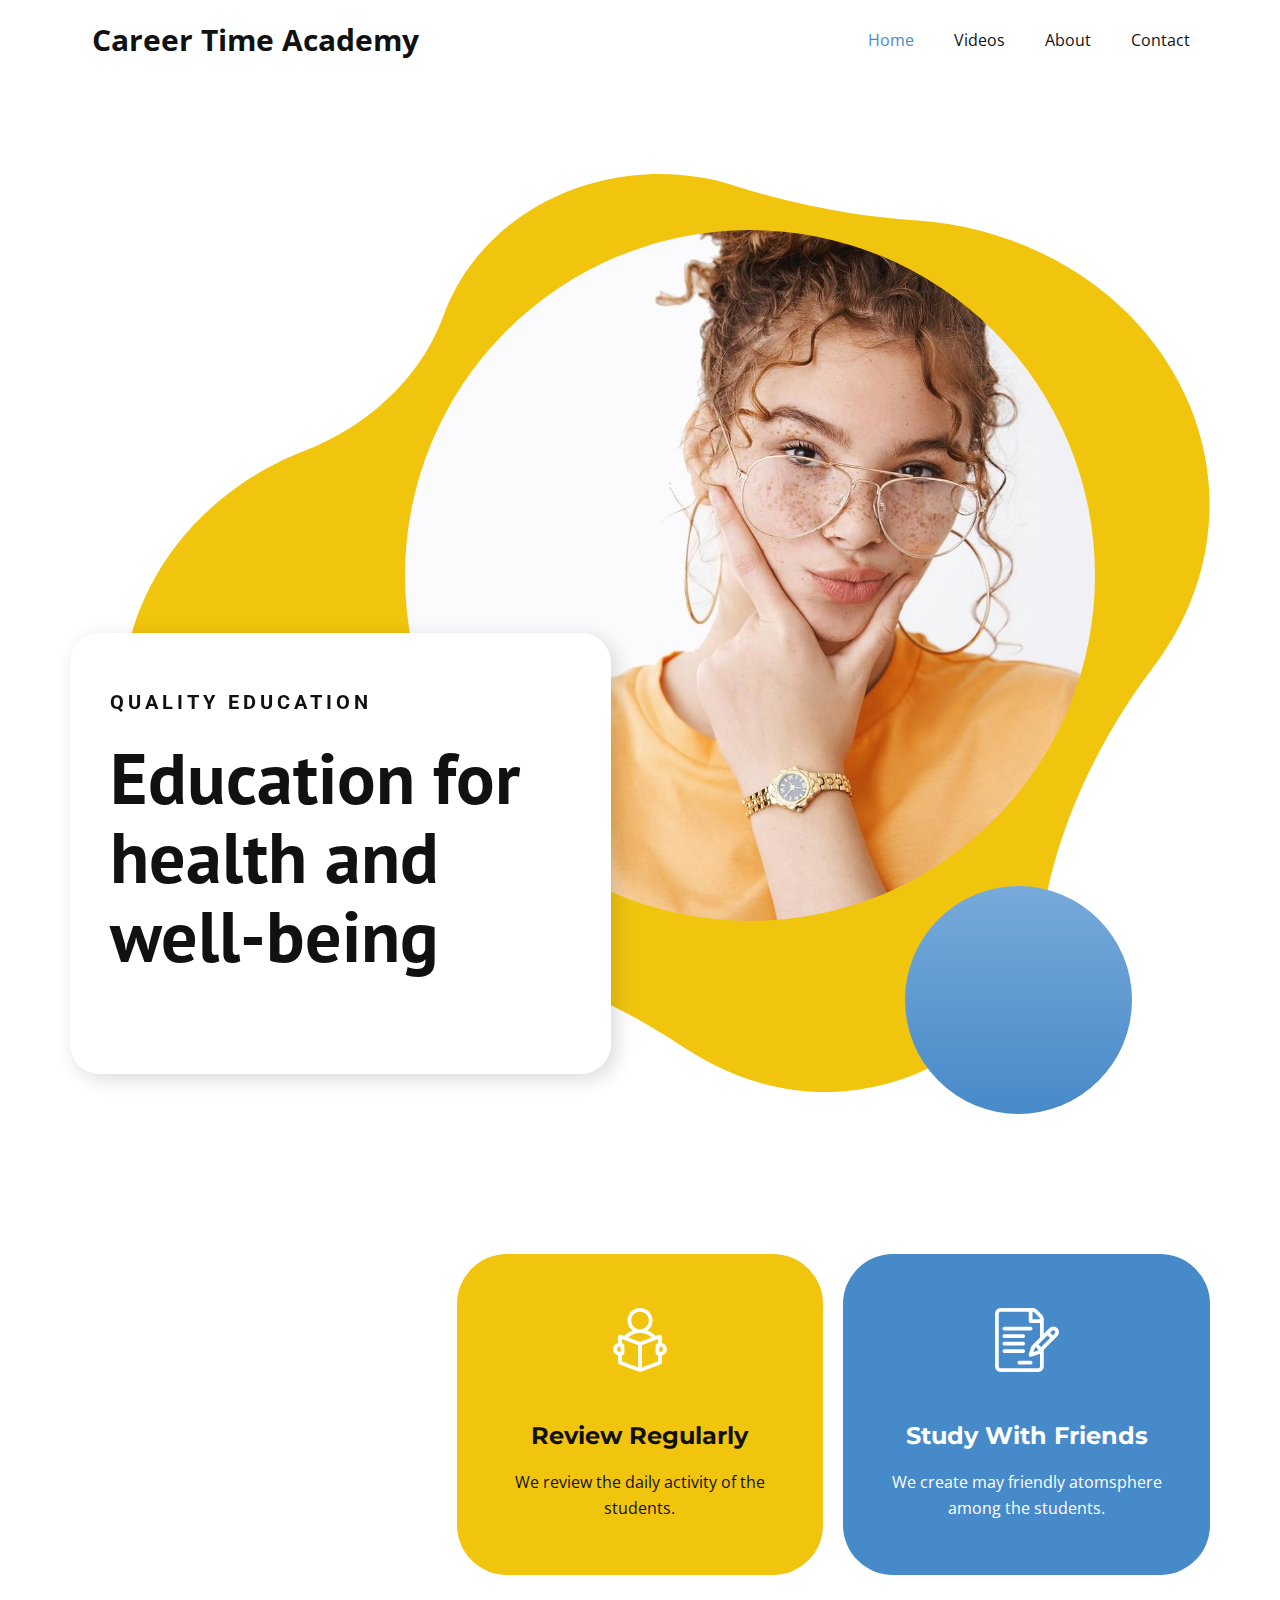
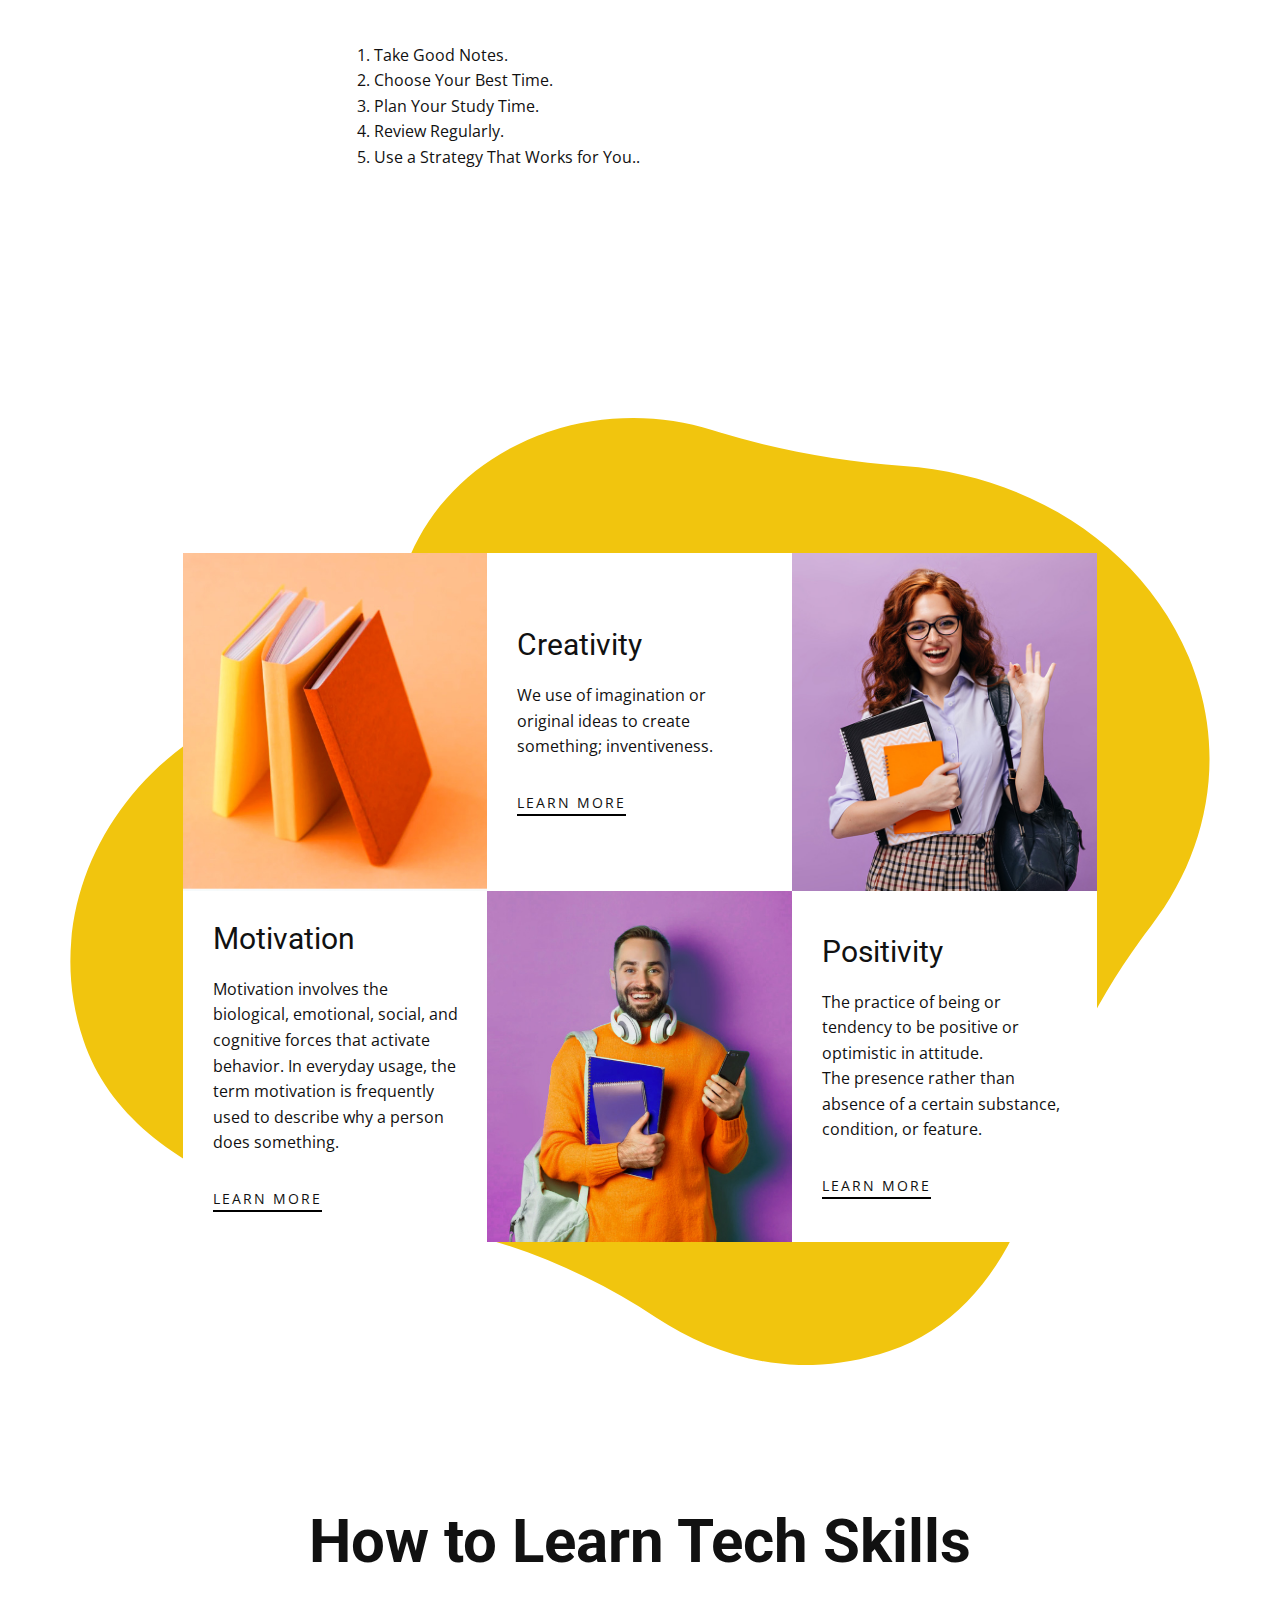
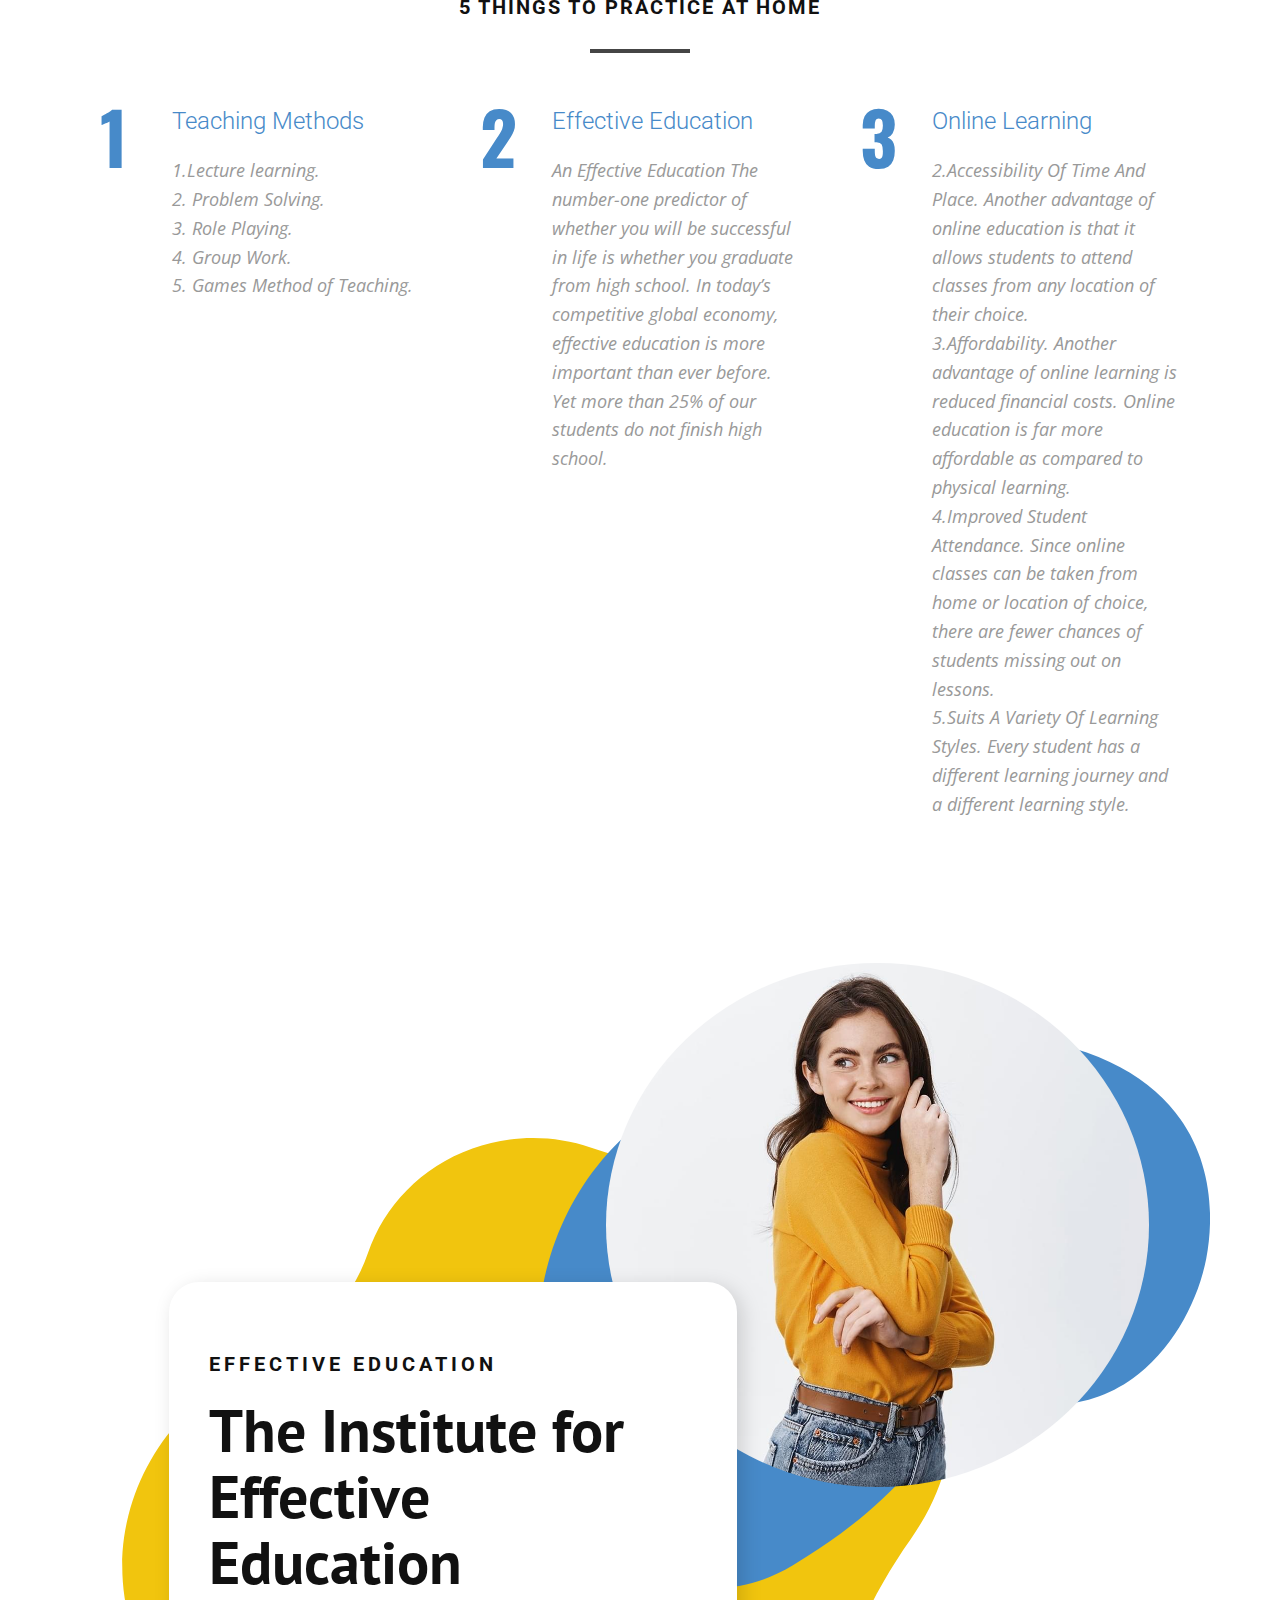
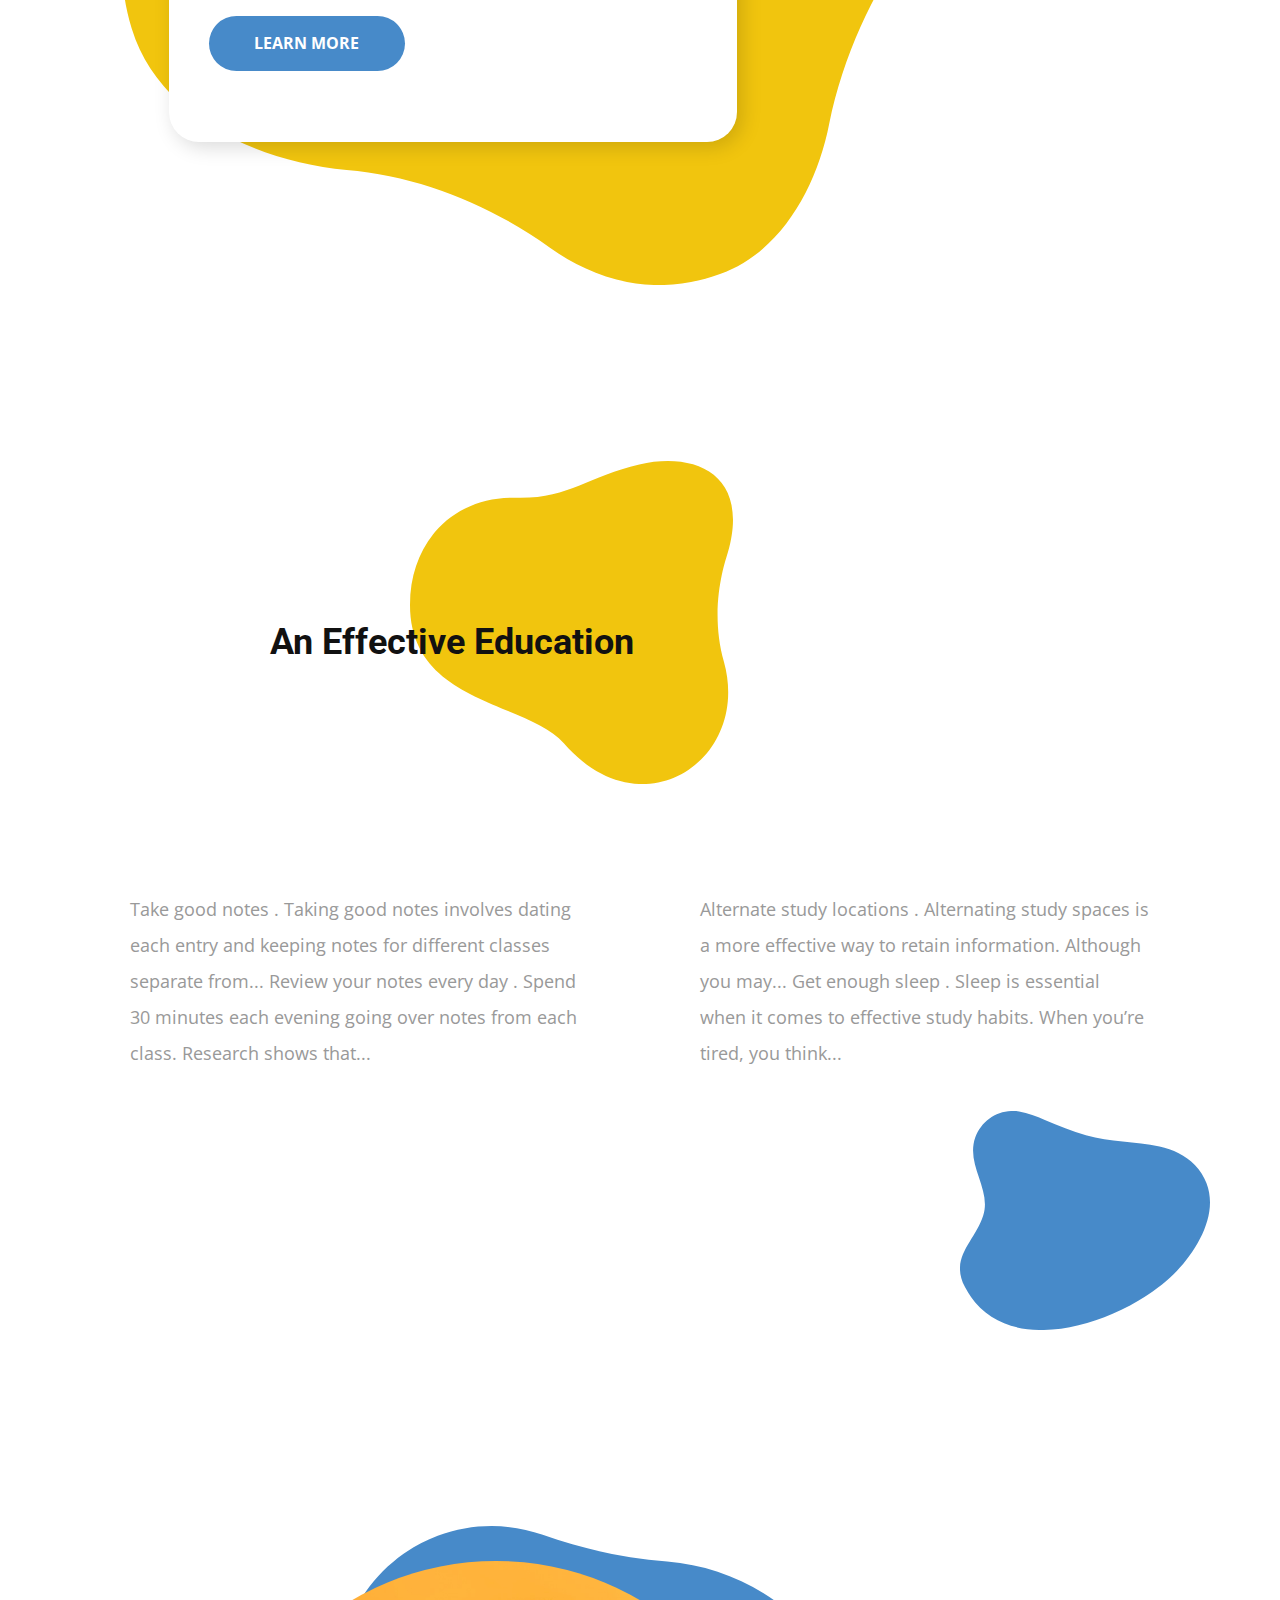
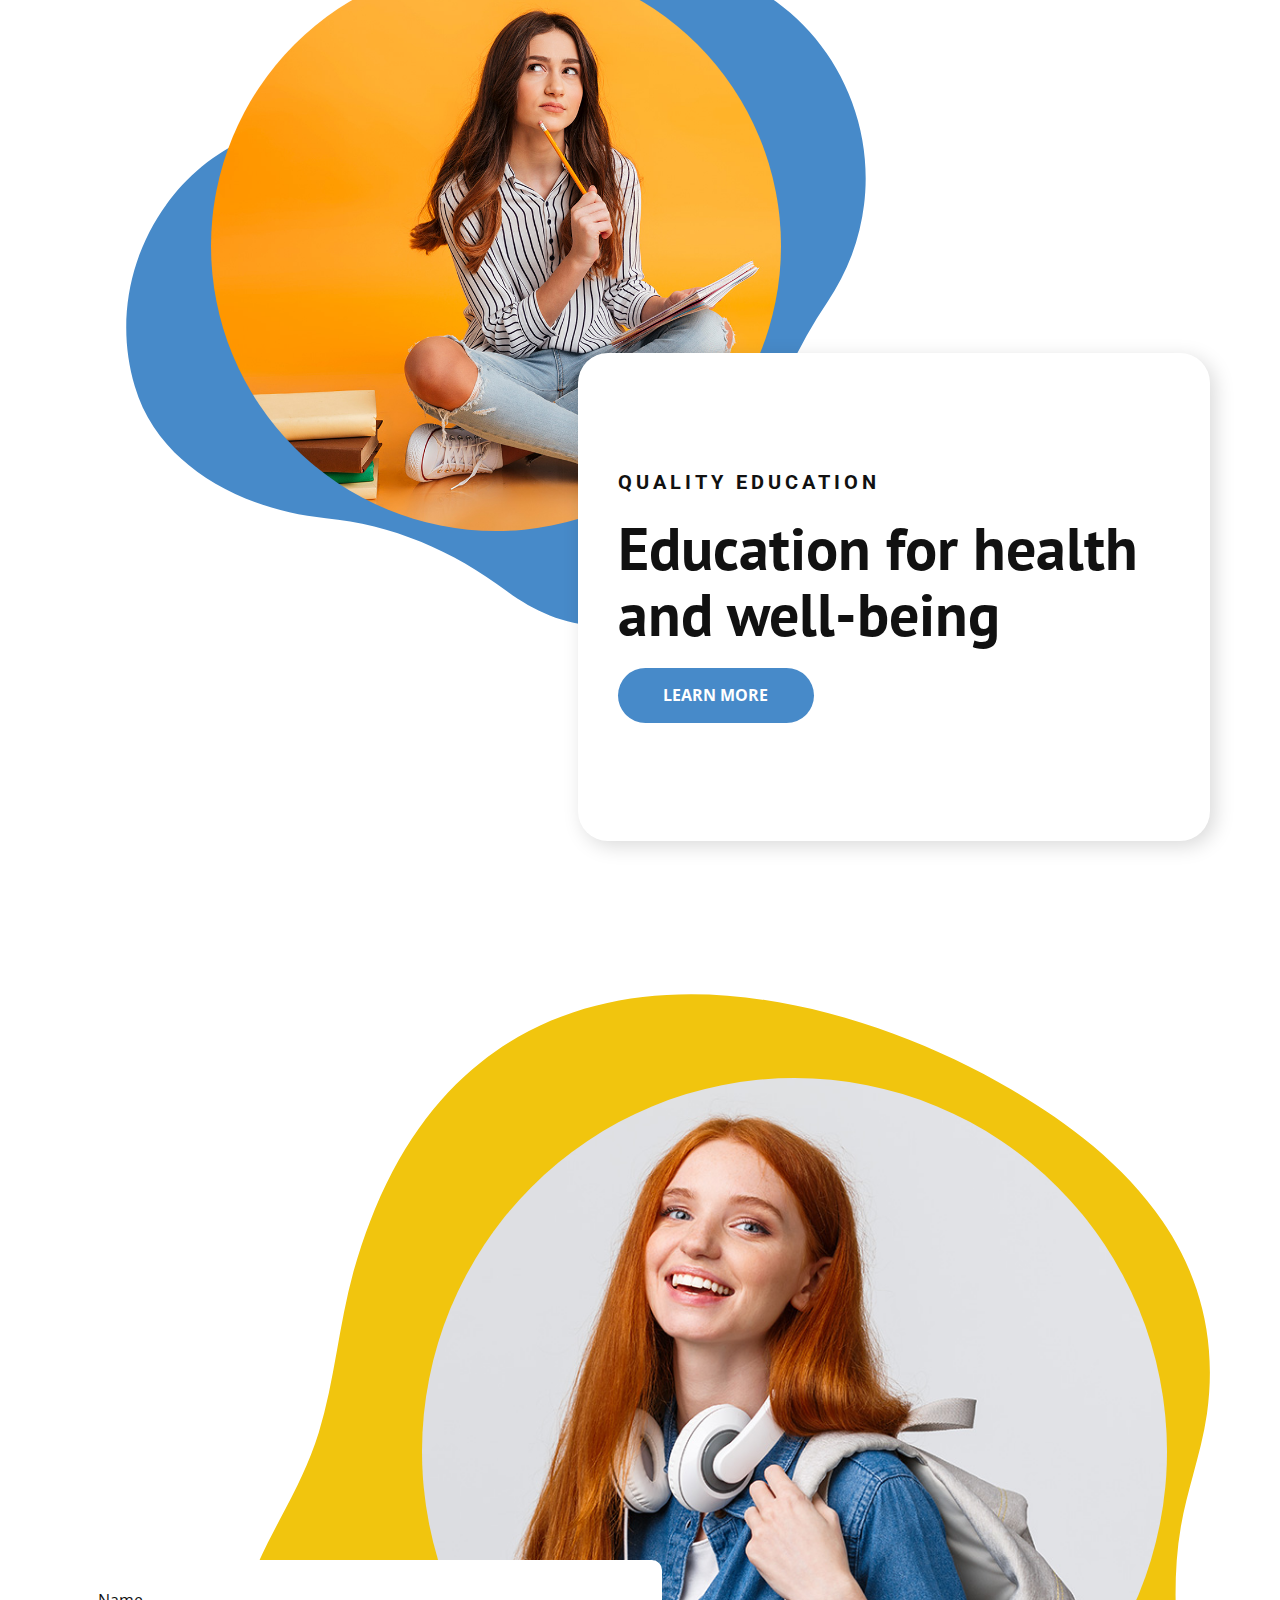
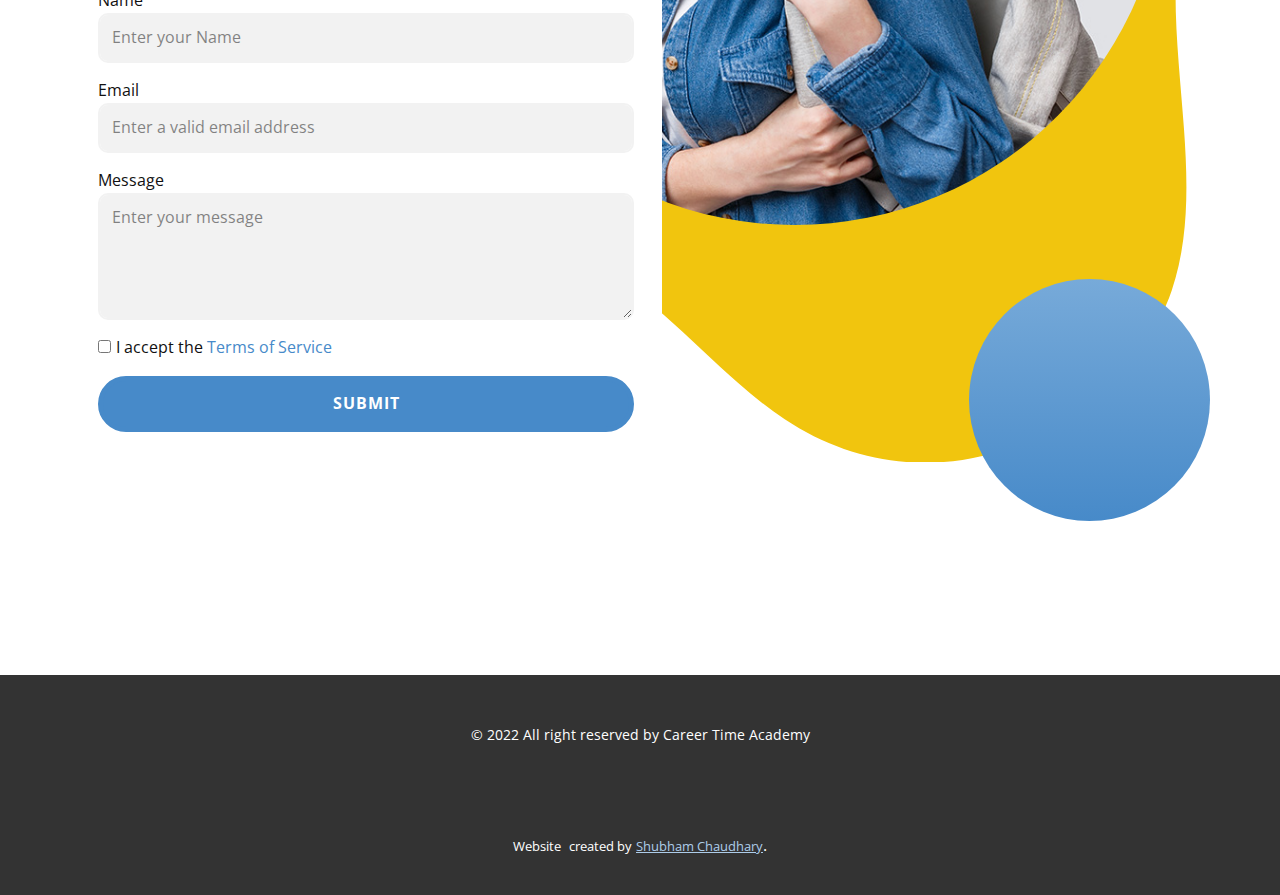
<file: index.html>
<!DOCTYPE html>
<html style="font-size: 16px;" lang="en"><head>
    <meta name="viewport" content="width=device-width, initial-scale=1.0">
    <meta charset="utf-8">
    <meta name="keywords" content="​Education for health and well-being, ​Essential Study Tips for Effective Learning, ​How to Learn Tech Skills, ​The Institute for Effective Education, ​An Effective Education, ​Education for health and well-being">
    <meta name="description" content="">
    <title>Home</title>
    <link rel="stylesheet" href="page.css" media="screen">
<link rel="stylesheet" href="Home.css" media="screen">
    <script class="u-script" type="text/javascript" src="jquery.js" defer=""></script>
    <script class="u-script" type="text/javascript" src="page.js" defer=""></script>
    <meta name="generator" content="https://youtube.com/careertimeacademy">
    <link id="u-theme-google-font" rel="stylesheet" href="https://fonts.googleapis.com/css?family=Roboto:100,100i,300,300i,400,400i,500,500i,700,700i,900,900i|Open+Sans:300,300i,400,400i,500,500i,600,600i,700,700i,800,800i">
    <link id="u-page-google-font" rel="stylesheet" href="https://fonts.googleapis.com/css?family=PT+Sans:400,400i,700,700i|Montserrat:100,100i,200,200i,300,300i,400,400i,500,500i,600,600i,700,700i,800,800i,900,900i|Oswald:200,300,400,500,600,700">
    
    
    <head> <script async src="https://pagead2.googlesyndication.com/pagead/js/adsbygoogle.js?client=ca-pub-3850798079727266"
     crossorigin="anonymous"></script> </head>
    
    
    
    
    
    
    <script type="application/ld+json">{
		"@context": "http://schema.org",
		"@type": "Organization",
		"name": ""
}</script>
    <meta name="theme-color" content="#478ac9">
    <meta property="og:title" content="Home">
    <meta property="og:type" content="website">
  </head>
  <body data-home-page="Home.html" data-home-page-title="Home" class="u-body u-xl-mode"><header class="u-clearfix u-header u-header" id="sec-f14d"><div class="u-clearfix u-sheet u-sheet-1">
        <p class="u-text u-text-default u-text-1">Career Time Academy</p>
        <nav class="u-menu u-menu-dropdown u-offcanvas u-menu-1">
          <div class="menu-collapse" style="font-size: 1rem; letter-spacing: 0px;">
            <a class="u-button-style u-custom-left-right-menu-spacing u-custom-padding-bottom u-custom-top-bottom-menu-spacing u-nav-link u-text-active-palette-1-base u-text-hover-palette-2-base" href="#">
              <svg class="u-svg-link" viewBox="0 0 24 24"><use xmlns:xlink="http://www.w3.org/1999/xlink" xlink:href="#menu-hamburger"></use></svg>
              <svg class="u-svg-content" version="1.1" id="menu-hamburger" viewBox="0 0 16 16" x="0px" y="0px" xmlns:xlink="http://www.w3.org/1999/xlink" xmlns="http://www.w3.org/2000/svg"><g><rect y="1" width="16" height="2"></rect><rect y="7" width="16" height="2"></rect><rect y="13" width="16" height="2"></rect>
</g></svg>
            </a>
          </div>
          <div class="u-nav-container">
            <ul class="u-nav u-unstyled u-nav-1"><li class="u-nav-item"><a class="u-button-style u-nav-link u-text-active-palette-1-base u-text-hover-palette-2-base" href="Home.html" style="padding: 10px 20px;">Home</a>
            </li><li class="u-nav-item"><a class="u-button-style u-nav-link u-text-active-palette-1-base u-text-hover-palette-2-base" href="Videos.html" style="padding: 10px 20px;">Videos</a>
            </li><li class="u-nav-item"><a class="u-button-style u-nav-link u-text-active-palette-1-base u-text-hover-palette-2-base" href="About.html" style="padding: 10px 20px;">About</a>
</li><li class="u-nav-item"><a class="u-button-style u-nav-link u-text-active-palette-1-base u-text-hover-palette-2-base" href="Contact.html" style="padding: 10px 20px;">Contact</a>
</li></ul>
          </div>
          <div class="u-nav-container-collapse">
            <div class="u-black u-container-style u-inner-container-layout u-opacity u-opacity-95 u-sidenav">
              <div class="u-inner-container-layout u-sidenav-overflow">
                <div class="u-menu-close"></div>
                <ul class="u-align-center u-nav u-popupmenu-items u-unstyled u-nav-2"><li class="u-nav-item"><a class="u-button-style u-nav-link" href="Home.html">Home</a>
                </li><li class="u-nav-item"><a class="u-button-style u-nav-link" href="Videos.html">Videos</a>
                </li><li class="u-nav-item"><a class="u-button-style u-nav-link" href="About.html">About</a>
</li><li class="u-nav-item"><a class="u-button-style u-nav-link" href="Contact.html">Contact</a>
</li></ul>
              </div>
            </div>
            <div class="u-black u-menu-overlay u-opacity u-opacity-70"></div>
          </div>
        </nav>
      </div></header>
    <section class="u-clearfix u-white u-section-1" id="carousel_a4e0">
      <div class="u-clearfix u-sheet u-valign-middle-md u-valign-middle-sm u-valign-middle-xl u-valign-middle-xs u-sheet-1">
        <div class="u-expanded-width-md u-shape u-shape-svg u-text-palette-3-base u-shape-1" data-animation-name="customAnimationIn" data-animation-duration="1750" data-animation-delay="500">
          <svg class="u-svg-link" preserveAspectRatio="none" viewBox="0 0 160 150" style=""><use xmlns:xlink="http://www.w3.org/1999/xlink" xlink:href="#svg-1073"></use></svg>
          <svg xmlns="http://www.w3.org/2000/svg" xmlns:xlink="http://www.w3.org/1999/xlink" version="1.1" xml:space="preserve" class="u-svg-content" viewBox="0 0 160 150" x="0px" y="0px" id="svg-1073"><path d="M43.2,126.9c14.2,1.3,27.6,7,39.1,15.6c8.3,6.1,19.4,10.3,32.7,5.3c11.7-4.4,18.6-17.4,21-30.2c2.6-13.3,8.1-25.9,15.7-37.1
	c8.3-12.1,10.8-27.9,5.3-42.7C150.5,20.3,134.6,9,117,7.6C107.9,6.9,98.8,5,90.1,1.9C83-0.6,75-0.7,67.4,2.1
	c-9.9,3.7-17,11.6-20.1,21c-3.3,10.1-10.9,18-20.6,22.2c-0.1,0-0.1,0.1-0.2,0.1c-20.3,8.9-31,32-24.6,53.2
	C6.9,115.6,25.2,125.2,43.2,126.9z"></path></svg>
        </div>
        <div class="u-align-left u-image u-image-circle u-image-1" data-image-width="1241" data-image-height="1080" data-animation-name="customAnimationIn" data-animation-duration="1000" data-animation-direction="" data-animation-delay="250"></div>
        <div class="u-gradient u-shape u-shape-circle u-shape-2" data-animation-name="customAnimationIn" data-animation-duration="1500" data-animation-delay="250"></div>
        <div class="u-align-left u-container-style u-expanded-width-xs u-group u-radius-30 u-shape-round u-white u-group-1" data-animation-name="customAnimationIn" data-animation-duration="1500" data-animation-delay="500">
          <div class="u-container-layout u-container-layout-1">
            <h5 class="u-text u-text-default u-text-1"> quality education<br>
            </h5>
            <h1 class="u-text u-text-2"> Education for health and well-being</h1>
          </div>
        </div>
      </div>
    </section>
    <section class="u-align-center u-clearfix u-section-2" id="carousel_6e91">
      <div class="u-clearfix u-sheet u-sheet-1">
        <div class="u-expanded-width u-list u-list-1">
          <div class="u-repeater u-repeater-1">
            <div class="u-align-center u-container-style u-custom-item u-list-item u-palette-1-base u-radius-50 u-repeater-item u-shape-round u-list-item-1" data-animation-name="customAnimationIn" data-animation-duration="1750" data-animation-delay="500">
              <div class="u-container-layout u-similar-container u-valign-middle u-container-layout-1"><span class="u-file-icon u-icon u-text-white u-icon-1"><img src="images/1436716.png" alt=""></span>
                <h5 class="u-custom-font u-font-montserrat u-text u-text-1">Study Time</h5>
                <p class="u-text u-text-2">Monday to Friday. <br>10:00 AM to 04:00 PM.</p>
              </div>
            </div>
            <div class="u-align-center u-container-style u-custom-item u-list-item u-palette-3-base u-radius-50 u-repeater-item u-shape-round">
              <div class="u-container-layout u-similar-container u-valign-middle u-container-layout-2"><span class="u-file-icon u-icon u-text-white u-icon-2"><img src="images/3068380.png" alt=""></span>
                <h5 class="u-custom-font u-font-montserrat u-text u-text-3"> Review Regularly</h5>
                <p class="u-text u-text-4">We review the daily activity of the students.</p>
              </div>
            </div>
            <div class="u-align-center u-container-style u-custom-item u-list-item u-palette-1-base u-radius-50 u-repeater-item u-shape-round">
              <div class="u-container-layout u-similar-container u-valign-middle u-container-layout-3"><span class="u-file-icon u-icon u-text-white u-icon-3"><img src="images/684831.png" alt=""></span>
                <h5 class="u-custom-font u-font-montserrat u-text u-text-5"> Study With Friends</h5>
                <p class="u-text u-text-6">We create may friendly atomsphere among the students.</p>
              </div>
            </div>
          </div>
        </div>
        <div class="u-clearfix u-expanded-width u-layout-wrap u-layout-wrap-1">
          <div class="u-layout">
            <div class="u-layout-row">
              <div class="u-container-style u-layout-cell u-size-30 u-layout-cell-1">
                <div class="u-container-layout u-valign-top u-container-layout-4">
                  <h2 class="u-custom-font u-font-montserrat u-text u-text-7" data-animation-name="customAnimationIn" data-animation-duration="1750" data-animation-delay="500"> Essential Study Tips for Effective Learning</h2>
                </div><br>1. Take Good Notes.<br>2. Choose Your Best Time.<br>
                3. Plan Your Study Time.<br>
                4. Review Regularly.<br>
                5. Use a Strategy That Works for You..
              </div>
              <div class="u-container-style u-layout-cell u-size-30 u-layout-cell-2" data-animation-name="customAnimationIn" data-animation-duration="1750" data-animation-delay="500">
                <div class="u-container-layout u-valign-top u-container-layout-5">
                  <p class="u-text u-text-8"></p>
                  <a href="https://youtube.com/careertimeacademy" class="u-btn u-btn-round u-button-style u-radius-50 u-btn-1">read more</a>
                </div>
              </div>
            </div>
          </div>
        </div>
      </div>
    </section>
    <section class="u-align-center u-clearfix u-white u-section-3" id="carousel_9281">
      <div class="u-clearfix u-sheet u-valign-middle u-sheet-1">
        <div class="u-expanded-width u-shape u-shape-svg u-text-palette-3-base u-shape-1">
          <svg class="u-svg-link" preserveAspectRatio="none" viewBox="0 0 160 150" style=""><use xmlns:xlink="http://www.w3.org/1999/xlink" xlink:href="#svg-40dc"></use></svg>
          <svg class="u-svg-content" viewBox="0 0 160 150" x="0px" y="0px" id="svg-40dc"><path d="M43.2,126.9c14.2,1.3,27.6,7,39.1,15.6c8.3,6.1,19.4,10.3,32.7,5.3c11.7-4.4,18.6-17.4,21-30.2c2.6-13.3,8.1-25.9,15.7-37.1
	c8.3-12.1,10.8-27.9,5.3-42.7C150.5,20.3,134.6,9,117,7.6C107.9,6.9,98.8,5,90.1,1.9C83-0.6,75-0.7,67.4,2.1
	c-9.9,3.7-17,11.6-20.1,21c-3.3,10.1-10.9,18-20.6,22.2c-0.1,0-0.1,0.1-0.2,0.1c-20.3,8.9-31,32-24.6,53.2
	C6.9,115.6,25.2,125.2,43.2,126.9z"></path></svg>
        </div>
        <div class="u-clearfix u-gutter-0 u-layout-wrap u-layout-wrap-1">
          <div class="u-gutter-0 u-layout">
            <div class="u-layout-col">
              <div class="u-size-30">
                <div class="u-layout-row">
                  <div class="u-container-style u-image u-layout-cell u-size-20 u-image-1" data-image-width="558" data-image-height="558">
                    <div class="u-container-layout u-valign-middle u-container-layout-1"></div>
                  </div>
                  <div class="u-align-left u-container-style u-layout-cell u-size-20 u-white u-layout-cell-2">
                    <div class="u-container-layout u-valign-middle u-container-layout-2">
                      <h3 class="u-text u-text-1"> Creativity</h3>
                      <p class="u-text u-text-2">We use of imagination or original ideas to create something; inventiveness.</p>
                      <a href="https://youtube.com/careertimeacademy" class="u-active-none u-border-2 u-border-active-palette-1-base u-border-black u-border-hover-palette-1-base u-btn u-btn-rectangle u-button-style u-hover-none u-none u-text-active-palette-1-base u-text-body-color u-text-hover-palette-1-base u-btn-1">learn more</a>
                    </div>
                  </div>
                  <div class="u-container-style u-image u-layout-cell u-size-20 u-image-2" data-image-width="700" data-image-height="700">
                    <div class="u-container-layout u-valign-middle u-container-layout-3"></div>
                  </div>
                </div>
              </div>
              <div class="u-size-30">
                <div class="u-layout-row">
                  <div class="u-align-left u-container-style u-layout-cell u-size-20 u-white u-layout-cell-4">
                    <div class="u-container-layout u-valign-middle u-container-layout-4">
                      <h3 class="u-text u-text-4"> Motivation</h3>
                      <p class="u-text u-text-5">Motivation involves the biological, emotional, social, and cognitive forces that activate behavior. In everyday usage, the term motivation is frequently used to describe why a person does something.</p>
                      <a href="https://youtube.com/careertimeacademy" class="u-active-none u-border-2 u-border-active-palette-1-base u-border-black u-border-hover-palette-1-base u-btn u-btn-rectangle u-button-style u-hover-none u-none u-text-active-palette-1-base u-text-body-color u-text-hover-palette-1-base u-btn-3">learn more</a>
                    </div>
                  </div>
                  <div class="u-container-style u-image u-layout-cell u-size-20 u-image-3" data-image-width="643" data-image-height="643">
                    <div class="u-container-layout u-valign-middle u-container-layout-5"></div>
                  </div>
                  <div class="u-align-left u-container-style u-layout-cell u-size-20 u-white u-layout-cell-6">
                    <div class="u-container-layout u-valign-middle u-container-layout-6">
                      <h3 class="u-text u-text-6"> Positivity</h3>
                      <p class="u-text u-text-7">The practice of being or tendency to be positive or optimistic in attitude.<br>The presence rather than absence of a certain substance, condition, or feature.</p>
                      <a href="https://youtube.com/careertimeacademy" class="u-active-none u-border-2 u-border-active-palette-1-base u-border-black u-border-hover-palette-1-base u-btn u-btn-rectangle u-button-style u-hover-none u-none u-text-active-palette-1-base u-text-body-color u-text-hover-palette-1-base u-btn-4">learn more</a>
                                          </div>
                  </div>
                </div>
              </div>
            </div>
          </div>
        </div>
      </div>
    </section>
    <section class="u-align-center u-clearfix u-white u-section-4" id="carousel_c481">
      <div class="u-clearfix u-sheet u-valign-middle u-sheet-1">
        <h2 class="u-text u-text-default u-text-1"> How to Learn Tech Skills</h2>
        <h5 class="u-text u-text-default u-text-2"> 5 Things to Practice at Home</h5>
        <div class="u-border-4 u-border-grey-dark-1 u-line u-line-horizontal u-line-1"></div>
        <div class="u-expanded-width u-list u-list-1">
          <div class="u-repeater u-repeater-1">
            <div class="u-align-center-xs u-container-style u-list-item u-repeater-item">
              <div class="u-container-layout u-similar-container u-container-layout-1">
                <h3 class="u-custom-font u-font-oswald u-text u-text-default-lg u-text-default-md u-text-default-sm u-text-default-xl u-text-palette-1-base u-text-3">1</h3>
                <h4 class="u-text u-text-default-xl u-text-palette-1-base u-text-4"> Teaching Methods</h4>
                <p class="u-align-left u-text u-text-grey-40 u-text-5">1.Lecture learning.
                  <br>2. Problem Solving.
                  <br>3. Role Playing.
                  <br>4. Group Work.
                  <br>5. Games Method of Teaching.</p>
              </div>
            </div>
            <div class="u-align-center-xs u-container-style u-list-item u-repeater-item">
              <div class="u-container-layout u-similar-container u-container-layout-2">
                <h3 class="u-custom-font u-font-oswald u-text u-text-default-lg u-text-default-md u-text-default-sm u-text-default-xl u-text-palette-1-base u-text-6">2</h3>
                <h4 class="u-text u-text-default-xl u-text-palette-1-base u-text-7"> Effective Education</h4>
                <p class="u-align-left u-text u-text-grey-40 u-text-8">An Effective Education The number-one predictor of whether you will be successful in life is whether you graduate from high school. In today’s competitive global economy, effective education is more important than ever before. Yet more than 25% of our students do not finish high school.</p>
              </div>
            </div>
            <div class="u-align-center-xs u-container-style u-list-item u-repeater-item">
              <div class="u-container-layout u-similar-container u-container-layout-3">
                <h3 class="u-custom-font u-font-oswald u-text u-text-default-lg u-text-default-md u-text-default-sm u-text-default-xl u-text-palette-1-base u-text-9">3</h3>
                <h4 class="u-text u-text-default-xl u-text-palette-1-base u-text-10"> Online Learning</h4>
                <p class="u-align-left u-text u-text-grey-40 u-text-11"1.Efficiency. Online learning offers teachers an efficient way to deliver lessons to students.
                <br>2.Accessibility Of Time And Place. Another advantage of online education is that it allows students to attend classes from any location of their choice.
                <br>3.Affordability. Another advantage of online learning is reduced financial costs. Online education is far more affordable as compared to physical learning.
               <br>4.Improved Student Attendance. Since online classes can be taken from home or location of choice, there are fewer chances of students missing out on lessons.
                <br>5.Suits A Variety Of Learning Styles. Every student has a different learning journey and a different learning style.</p>
              </div>
            </div>
          </div>
        </div>
      </div>
    </section>
    <section class="u-align-center u-clearfix u-white u-section-5" id="carousel_a3ce">
      <div class="u-clearfix u-sheet u-valign-middle u-sheet-1">
        <div class="u-shape u-shape-svg u-text-palette-3-base u-shape-1">
          <svg class="u-svg-link" preserveAspectRatio="none" viewBox="0 0 160 150" style=""><use xmlns:xlink="http://www.w3.org/1999/xlink" xlink:href="#svg-1b21"></use></svg>
          <svg class="u-svg-content" viewBox="0 0 160 150" x="0px" y="0px" id="svg-1b21"><path d="M43.2,126.9c14.2,1.3,27.6,7,39.1,15.6c8.3,6.1,19.4,10.3,32.7,5.3c11.7-4.4,18.6-17.4,21-30.2c2.6-13.3,8.1-25.9,15.7-37.1
	c8.3-12.1,10.8-27.9,5.3-42.7C150.5,20.3,134.6,9,117,7.6C107.9,6.9,98.8,5,90.1,1.9C83-0.6,75-0.7,67.4,2.1
	c-9.9,3.7-17,11.6-20.1,21c-3.3,10.1-10.9,18-20.6,22.2c-0.1,0-0.1,0.1-0.2,0.1c-20.3,8.9-31,32-24.6,53.2
	C6.9,115.6,25.2,125.2,43.2,126.9z"></path></svg>
        </div>
        <div class="u-shape u-shape-svg u-text-palette-1-base u-shape-2">
          <svg class="u-svg-link" preserveAspectRatio="none" viewBox="0 0 160 120" style=""><use xmlns:xlink="http://www.w3.org/1999/xlink" xlink:href="#svg-9d97"></use></svg>
          <svg class="u-svg-content" viewBox="0 0 160 120" x="0px" y="0px" id="svg-9d97"><path d="M124.3,80.3c20.5-1.1,32-18.4,34.8-31.5c4.7-22.6-6.7-55.4-81.5-47.7c-124.8,12.7-75.1,145.7-16.9,114
	C99.9,93.7,86.4,82.3,124.3,80.3z"></path></svg>
        </div>
        <div class="u-expanded-width-xs u-image u-image-circle u-preserve-proportions u-image-1" data-image-width="1080" data-image-height="1080">
          <div class="u-preserve-proportions-child" style="padding-top: 100%;"></div>
        </div>
        <div class="u-align-left u-container-style u-group u-radius-30 u-shape-round u-white u-group-1">
          <div class="u-container-layout u-valign-middle u-container-layout-1">
            <h5 class="u-text u-text-default u-text-1"> effective education<br>
            </h5>
            <h2 class="u-text u-text-2"> The Institute for Effective Education</h2>
            <a href="https://youtube.com/careertimeacademy" class="u-btn u-btn-round u-button-style u-palette-1-base u-radius-50 u-btn-1">learn more</a>
          </div>
        </div>
      </div>
    </section>
    <section class="u-clearfix u-section-6" id="carousel_4239">
      <div class="u-clearfix u-sheet u-valign-middle u-sheet-1">
        <div class="u-shape u-shape-svg u-text-palette-3-base u-shape-1">
          <svg class="u-svg-link" preserveAspectRatio="none" viewBox="0 0 160 160" style=""><use xmlns:xlink="http://www.w3.org/1999/xlink" xlink:href="#svg-ebf3"></use></svg>
          <svg class="u-svg-content" viewBox="0 0 160 160" x="0px" y="0px" id="svg-ebf3"><path d="M157.4,45.5c11.3-39.1-16.3-50.2-43.8-43.8c-25.2,5.8-35.5,17.2-61,16.5C21.7,17.4,0,39.8,0,71.3
	c0,49.1,58.2,47.8,76.2,68.5c38.8,44.7,92.8,8.2,79.3-40.3C148.1,73.2,155.9,50.6,157.4,45.5z"></path></svg>
        </div>
        <div class="u-container-style u-group u-shape-rectangle u-group-1">
          <div class="u-container-layout u-container-layout-1">
            <h2 class="u-text u-text-default u-text-1"> An Effective Education </h2>
                      </div>
        </div>
        <div class="u-expanded-width u-list u-list-1">
          <div class="u-repeater u-repeater-1">
            <div class="u-container-style u-list-item u-repeater-item">
              <div class="u-container-layout u-similar-container u-container-layout-2">
                <p class="u-text u-text-default u-text-grey-40 u-text-3">Take good notes . Taking good notes involves dating each entry and keeping notes for different classes separate from...
                  Review your notes every day . Spend 30 minutes each evening going over notes from each class. Research shows that...
 </p>
              </div>
            </div>
            <div class="u-container-style u-list-item u-repeater-item">
              <div class="u-container-layout u-similar-container u-container-layout-3">
                <p class="u-text u-text-default u-text-grey-40 u-text-4">Alternate study locations . Alternating study spaces is a more effective way to retain information. Although you may...
                  Get enough sleep . Sleep is essential when it comes to effective study habits. When you’re tired, you think...&nbsp;</p>
              </div>
            </div>
          </div>
        </div>
        <div class="u-shape u-shape-svg u-text-palette-1-base u-shape-2">
          <svg class="u-svg-link" preserveAspectRatio="none" viewBox="0 0 160 140" style=""><use xmlns:xlink="http://www.w3.org/1999/xlink" xlink:href="#svg-1270"></use></svg>
          <svg class="u-svg-content" viewBox="0 0 160 140" x="0px" y="0px" id="svg-1270"><g><g><path d="M138.9,102.2c-9.5,10.1-24.4,20.2-41.2,27.4C63.2,144.5,21,147.1,3.1,112.4c-9.9-19.1,6.5-28.8,11.8-45.7
			c5.3-16.9-11.4-32.3-5.1-49.9c1.8-4.9,4.9-9,8.9-11.9C24,1,30.8-0.8,37.8,0.3C43.6,1.2,49,3.5,54.3,5.7c8.8,3.7,17.4,7.1,26.3,9.8
			c15.7,4.7,31.3,3.7,47.1,7.2c8.5,1.9,16.7,5.6,22.6,11.8C170.3,55.7,155.8,84.1,138.9,102.2z"></path>
</g>
</g></svg>
        </div>
      </div>
    </section>
    <section class="u-clearfix u-white u-section-7" id="carousel_2ca0">
      <div class="u-clearfix u-sheet u-valign-middle u-sheet-1">
        <div class="u-container-style u-group u-group-1">
          <div class="u-container-layout u-container-layout-1">
            <div class="u-align-center u-expanded-width-sm u-expanded-width-xs u-shape u-shape-svg u-text-palette-1-base u-shape-1">
              <svg class="u-svg-link" preserveAspectRatio="none" viewBox="0 0 160 150" style=""><use xmlns:xlink="http://www.w3.org/1999/xlink" xlink:href="#svg-5264"></use></svg>
              <svg class="u-svg-content" viewBox="0 0 160 150" x="0px" y="0px" id="svg-5264"><path d="M43.2,126.9c14.2,1.3,27.6,7,39.1,15.6c8.3,6.1,19.4,10.3,32.7,5.3c11.7-4.4,18.6-17.4,21-30.2c2.6-13.3,8.1-25.9,15.7-37.1
	c8.3-12.1,10.8-27.9,5.3-42.7C150.5,20.3,134.6,9,117,7.6C107.9,6.9,98.8,5,90.1,1.9C83-0.6,75-0.7,67.4,2.1
	c-9.9,3.7-17,11.6-20.1,21c-3.3,10.1-10.9,18-20.6,22.2c-0.1,0-0.1,0.1-0.2,0.1c-20.3,8.9-31,32-24.6,53.2
	C6.9,115.6,25.2,125.2,43.2,126.9z"></path></svg>
            </div>
            <div class="u-align-center u-image u-image-circle u-image-1" alt="" data-image-width="1000" data-image-height="1000"></div>
          </div>
        </div>
        <div class="u-align-left u-container-style u-group u-radius-30 u-shape-round u-white u-group-2">
          <div class="u-container-layout u-valign-middle u-container-layout-2">
            <h5 class="u-text u-text-default u-text-1"> quality education<br>
            </h5>
            <h2 class="u-text u-text-2"> Education for health and well-being</h2>
            <a href="https://youtube.com/careertimeacademy" class="u-btn u-btn-round u-button-style u-palette-1-base u-radius-50 u-btn-1">learn more</a>
          </div>
        </div>
      </div>
    </section>
    <section class="u-align-center-sm u-align-center-xs u-clearfix u-section-8" id="carousel_f890">
      <div class="u-clearfix u-sheet u-sheet-1">
        <div class="u-rotation-parent u-rotation-parent-1">
          <div class="u-flip-horizontal u-rotate-90 u-shape u-shape-svg u-text-palette-3-base u-shape-1">
            <svg class="u-svg-link" preserveAspectRatio="none" viewBox="0 0 160 160" style=""><use xmlns:xlink="http://www.w3.org/1999/xlink" xlink:href="#svg-b1ce"></use></svg>
            <svg class="u-svg-content" viewBox="0 0 160 160" x="0px" y="0px" id="svg-b1ce" style="enable-background:new 0 0 160 160;"><path d="M10.3,39.9c-18.2,24.9-9.2,62.5,4,87.4c8.2,15.4,23,36.1,48.6,32.2c5.8-0.9,11.1-3.2,16.9-4.3c17.8-3.4,37.9,4.7,54.5-1.5
	c6.6-2.5,11.6-6.9,15.5-11.8c12.2-15.3,13.7-35.6,3.8-51.9c-6.9-11.5-19-20.9-23.6-33.1c-4.5-11.9-1.4-24.9-4.7-37.1
	C121.1,5,103.7-5.6,85.7,3.1c-6.8,3.3-12.6,7.7-20,10.2C58,15.9,49.5,16.6,41.6,19C26.8,23.6,16.7,31,10.3,39.9z"></path></svg>
          </div>
        </div>
        <div class="u-align-left u-image u-image-circle u-image-1" data-image-width="800" data-image-height="786"></div>
        <div class="u-gradient u-shape u-shape-circle u-shape-2"></div>
        <div class="u-expanded-width-xs u-form u-radius-10 u-white u-form-1">
          <form action="#" method="POST" class="u-clearfix u-form-spacing-15 u-form-vertical u-inner-form" source="email" name="form" style="padding: 28px;">
            <div class="u-form-group u-form-name">
              <label for="name-4c18" class="u-label">Name</label>
              <input type="text" placeholder="Enter your Name" id="name-4c18" name="name" class="u-border-2 u-border-grey-5 u-grey-5 u-input u-input-rectangle u-radius-10" required="">
            </div>
            <div class="u-form-email u-form-group">
              <label for="email-4c18" class="u-label">Email</label>
              <input type="email" placeholder="Enter a valid email address" id="email-4c18" name="email" class="u-border-2 u-border-grey-5 u-grey-5 u-input u-input-rectangle u-radius-10" required="">
            </div>
            <div class="u-form-group u-form-message">
              <label for="message-4c18" class="u-label">Message</label>
              <textarea placeholder="Enter your message" rows="4" cols="50" id="message-4c18" name="message" class="u-border-2 u-border-grey-5 u-grey-5 u-input u-input-rectangle u-radius-10" required=""></textarea>
            </div>
            <div class="u-form-agree u-form-group u-form-group-4">
              <input type="checkbox" id="agree-a472" name="agree" class="u-agree-checkbox" required="">
              <label for="agree-a472" class="u-label">I accept the <a href="#">Terms of Service</a>
              </label>
            </div>
            <div class="u-align-right u-form-group u-form-submit">
              <a href="#" class="u-active-palette-3-base u-border-5 u-border-active-palette-3-base u-border-hover-palette-3-base u-border-palette-1-base u-btn u-btn-round u-btn-submit u-button-style u-hover-palette-3-base u-palette-1-base u-radius-50 u-btn-1">Submit</a>
              <input type="submit" value="submit" class="u-form-control-hidden">
            </div>
            <div class="u-form-send-message u-form-send-success"> Thank you! Your message has been sent. </div>
            <div class="u-form-send-error u-form-send-message"> Unable to send your message. Please fix errors then try again. </div>
            <input type="hidden" value="" name="recaptchaResponse">
          </form>
        </div>
      </div>
    </section>
    
    
    <footer class="u-align-center u-clearfix u-footer u-grey-80 u-footer" id="sec-713f"><div class="u-clearfix u-sheet u-sheet-1">
        <p class="u-small-text u-text u-text-variant u-text-1"> © 2022 All right reserved by Career Time Academy</p>
      </div></footer>
    <section class="u-backlink u-clearfix u-grey-80">
      <span>Website</span>
    </p>
    <p class="u-text">
      <span>created by</span>
    </p>
    <a class="u-link" href="https://instagram.com/shubhamsorout" target="_blank">
      <span>Shubham Chaudhary</span>
    </a>. 
  </section>

</body></html>
</file>
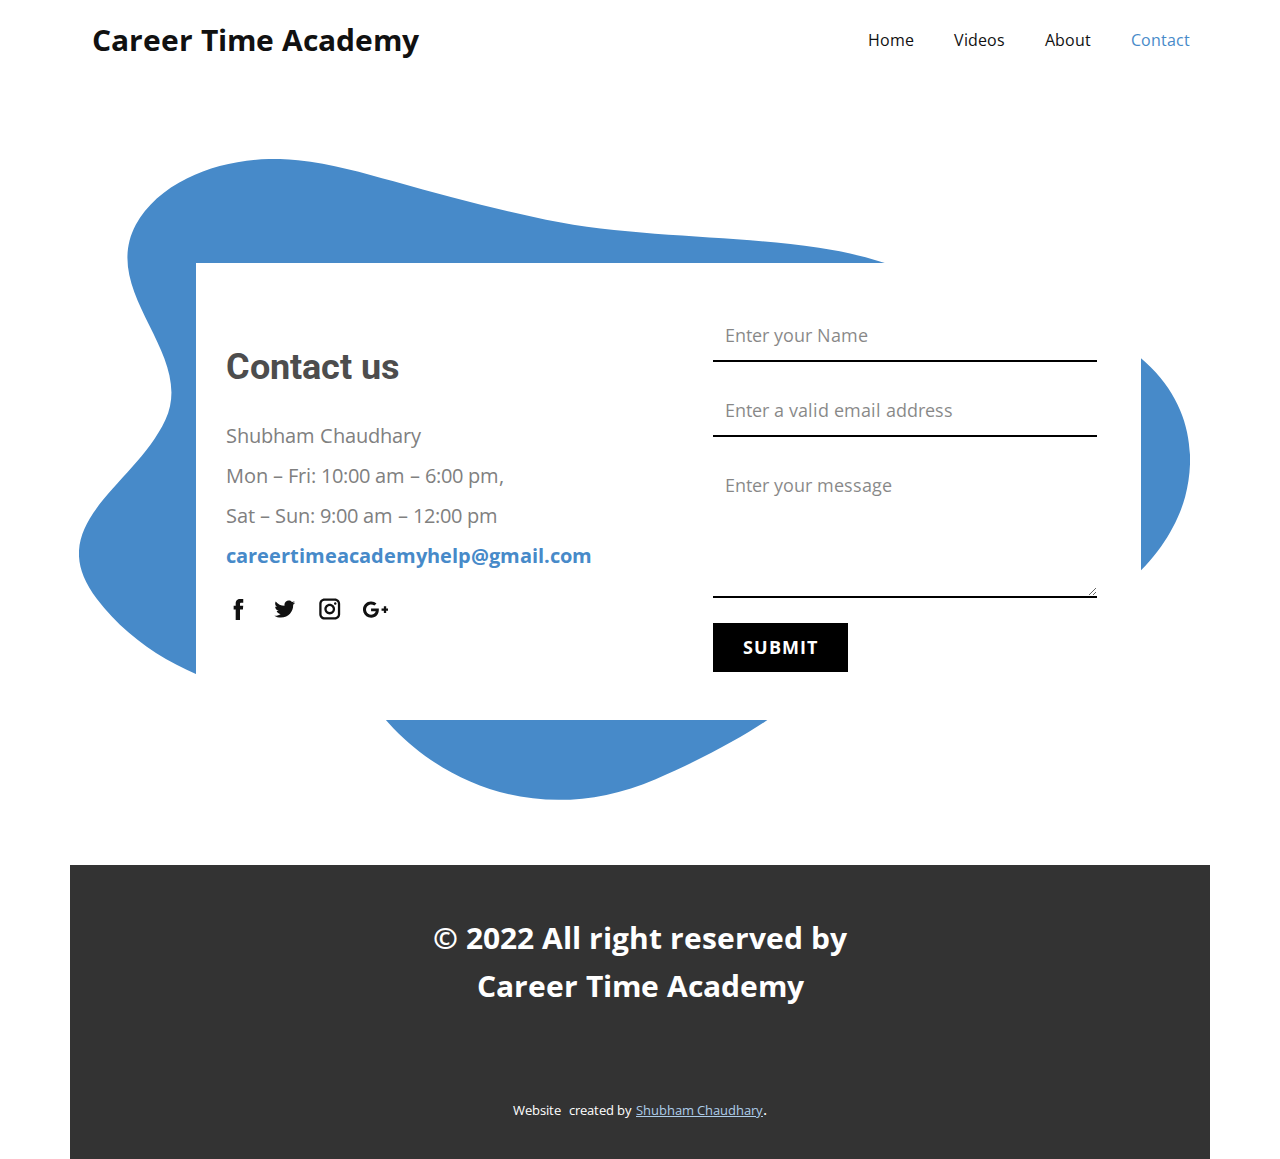
<file: Contact.html>
<!DOCTYPE html>
<html style="font-size: 16px;" lang="en"><head>
    <meta name="viewport" content="width=device-width, initial-scale=1.0">
    <meta charset="utf-8">
    <meta name="keywords" content="Contact us">
    <meta name="description" content="">
    <title>Contact</title>
    <link rel="stylesheet" href="page.css" media="screen">
<link rel="stylesheet" href="Contact.css" media="screen">
    <script class="u-script" type="text/javascript" src="jquery-1.9.1.min.js" defer=""></script>
    <script class="u-script" type="text/javascript" src="page.js" defer=""></script>
    <meta name="generator" content="https://careertimeacademy.me">
    <link id="u-theme-google-font" rel="stylesheet" href="https://fonts.googleapis.com/css?family=Roboto:100,100i,300,300i,400,400i,500,500i,700,700i,900,900i|Open+Sans:300,300i,400,400i,500,500i,600,600i,700,700i,800,800i">
    
    
    <script type="application/ld+json">{
		"@context": "http://schema.org",
		"@type": "Organization",
		"name": Career Time Academy"",
	
}</script>
    <meta name="theme-color" content="#478ac9">
    <meta property="og:title" content="Contact">
    <meta property="og:type" content="website">
  </head>
  <body class="u-body u-xl-mode"><header class="u-clearfix u-header u-header" id="sec-f3c5"><div class="u-clearfix u-sheet u-valign-middle u-sheet-1">
  </head>
  <body class="u-body u-xl-mode"><header class="u-clearfix u-header u-header" id="sec-f14d"><div class="u-clearfix u-sheet u-sheet-1">
        <p class="u-text u-text-default u-text-1">Career Time Academy</p>
  
        <nav class="u-menu u-menu-dropdown u-offcanvas u-menu-1">
          <div class="menu-collapse" style="font-size: 1rem; letter-spacing: 0px;">
            <a class="u-button-style u-custom-left-right-menu-spacing u-custom-padding-bottom u-custom-top-bottom-menu-spacing u-nav-link u-text-active-palette-1-base u-text-hover-palette-2-base" href="#">
              <svg class="u-svg-link" viewBox="0 0 24 24"><use xlink:href="#menu-hamburger"></use></svg>
              <svg class="u-svg-content" version="1.1" id="menu-hamburger" viewBox="0 0 16 16" x="0px" y="0px" xmlns:xlink="http://www.w3.org/1999/xlink" xmlns="http://www.w3.org/2000/svg"><g><rect y="1" width="16" height="2"></rect><rect y="7" width="16" height="2"></rect><rect y="13" width="16" height="2"></rect>
</g></svg>
            </a>
          </div>
          <div class="u-nav-container">
            <ul class="u-nav u-unstyled u-nav-1"><li class="u-nav-item"><a class="u-button-style u-nav-link u-text-active-palette-1-base u-text-hover-palette-2-base" href="Home.html" style="padding: 10px 20px;">Home</a>
            </li><li class="u-nav-item"><a class="u-button-style u-nav-link u-text-active-palette-1-base u-text-hover-palette-2-base" href="Videos.html" style="padding: 10px 20px;">Videos</a>
            </li><li class="u-nav-item"><a class="u-button-style u-nav-link u-text-active-palette-1-base u-text-hover-palette-2-base" href="About.html" style="padding: 10px 20px;">About</a>
</li><li class="u-nav-item"><a class="u-button-style u-nav-link u-text-active-palette-1-base u-text-hover-palette-2-base" href="Contact.html" style="padding: 10px 20px;">Contact</a>
</li></ul>
          </div>
          <div class="u-nav-container-collapse">
            <div class="u-black u-container-style u-inner-container-layout u-opacity u-opacity-95 u-sidenav">
              <div class="u-inner-container-layout u-sidenav-overflow">
                <div class="u-menu-close"></div>
                <ul class="u-align-center u-nav u-popupmenu-items u-unstyled u-nav-2"><li class="u-nav-item"><a class="u-button-style u-nav-link" href="Home.html">Home</a>
                </li><li class="u-nav-item"><a class="u-button-style u-nav-link" href="Videos.html">Videos</a>
                </li><li class="u-nav-item"><a class="u-button-style u-nav-link" href="About.html">About</a>
                </li><li class="u-nav-item"><a class="u-button-style u-nav-link" href="Contact.html">Contact</a>
               
</li></ul>
              </div>
            </div>
            <div class="u-black u-menu-overlay u-opacity u-opacity-70"></div>
          </div>
        </nav>
      </div></header>
    <section class="u-align-center u-clearfix u-section-1" id="sec-447b">
      <div class="u-clearfix u-sheet u-valign-middle-lg u-valign-middle-sm u-valign-middle-xl u-valign-middle-xs u-sheet-1">
        <div class="u-shape u-shape-svg u-text-palette-1-base u-shape-1">
          <svg class="u-svg-link" preserveAspectRatio="none" viewBox="0 0 160 140" style=""><use xlink:href="#svg-c4d4"></use></svg>
          <svg xmlns="http://www.w3.org/2000/svg" xmlns:xlink="http://www.w3.org/1999/xlink" version="1.1" xml:space="preserve" class="u-svg-content" viewBox="0 0 160 140" x="0px" y="0px" id="svg-c4d4"><g><g><path d="M138.9,102.2c-9.5,10.1-24.4,20.2-41.2,27.4C63.2,144.5,21,147.1,3.1,112.4c-9.9-19.1,6.5-28.8,11.8-45.7
			c5.3-16.9-11.4-32.3-5.1-49.9c1.8-4.9,4.9-9,8.9-11.9C24,1,30.8-0.8,37.8,0.3C43.6,1.2,49,3.5,54.3,5.7c8.8,3.7,17.4,7.1,26.3,9.8
			c15.7,4.7,31.3,3.7,47.1,7.2c8.5,1.9,16.7,5.6,22.6,11.8C170.3,55.7,155.8,84.1,138.9,102.2z"></path>
</g>
</g></svg>
        </div>
        <div class="u-shape u-shape-svg u-text-palette-1-base u-shape-2">
          <svg class="u-svg-link" preserveAspectRatio="none" viewBox="0 0 160 120" style=""><use xlink:href="#svg-b310"></use></svg>
          <svg xmlns="http://www.w3.org/2000/svg" xmlns:xlink="http://www.w3.org/1999/xlink" version="1.1" xml:space="preserve" class="u-svg-content" viewBox="0 0 160 120" x="0px" y="0px" id="svg-b310"><path d="M124.3,80.3c20.5-1.1,32-18.4,34.8-31.5c4.7-22.6-6.7-55.4-81.5-47.7c-124.8,12.7-75.1,145.7-16.9,114
	C99.9,93.7,86.4,82.3,124.3,80.3z"></path></svg>
        </div>
        <div class="u-clearfix u-layout-wrap u-layout-wrap-1">
          <div class="u-gutter-0 u-layout">
            <div class="u-layout-row">
              <div class="u-align-left u-container-style u-layout-cell u-left-cell u-size-30 u-white u-layout-cell-1">
                <div class="u-container-layout u-container-layout-1">
                  <h2 class="u-text u-text-grey-70 u-text-1">Contact us</h2>
                  <p class="u-text u-text-grey-50 u-text-2">Shubham Chaudhary<br>Mon – Fri: 10:00 am – 6:00 pm,<br>Sat – Sun: 9:00 am – 12:00 pm<br>
                    <a href="mailto:" class="u-active-none u-border-none u-btn u-button-link u-button-style u-hover-none u-none u-text-palette-1-base u-btn-1" target="_blank">careertimeacademyhelp@gmail.com</a>
                  </p>
                  <div class="u-social-icons u-spacing-20 u-social-icons-1">
                    <a class="u-social-url" target="_blank" href=""><span class="u-icon u-icon-circle u-social-facebook u-social-icon u-icon-1">
                    <svg class="u-svg-link" preserveAspectRatio="xMidYMin slice" viewBox="0 0 112 112" style=""><use xlink:href="#svg-50ee"></use></svg>
                    <svg xmlns="http://www.w3.org/2000/svg" xmlns:xlink="http://www.w3.org/1999/xlink" version="1.1" xml:space="preserve" class="u-svg-content" viewBox="0 0 112 112" x="0px" y="0px" id="svg-50ee"><path d="M75.5,28.8H65.4c-1.5,0-4,0.9-4,4.3v9.4h13.9l-1.5,15.8H61.4v45.1H42.8V58.3h-8.8V42.4h8.8V32.2 c0-7.4,3.4-18.8,18.8-18.8h13.8v15.4H75.5z"></path></svg>
                  </span>
                    </a>
                    <a class="u-social-url" target="_blank" href=""><span class="u-icon u-icon-circle u-social-icon u-social-twitter u-icon-2">
                    <svg class="u-svg-link" preserveAspectRatio="xMidYMin slice" viewBox="0 0 112 112" style=""><use xlink:href="#svg-d346"></use></svg>
                    <svg xmlns="http://www.w3.org/2000/svg" xmlns:xlink="http://www.w3.org/1999/xlink" version="1.1" xml:space="preserve" class="u-svg-content" viewBox="0 0 112 112" x="0px" y="0px" id="svg-d346"><path d="M92.2,38.2c0,0.8,0,1.6,0,2.3c0,24.3-18.6,52.4-52.6,52.4c-10.6,0.1-20.2-2.9-28.5-8.2 c1.4,0.2,2.9,0.2,4.4,0.2c8.7,0,16.7-2.9,23-7.9c-8.1-0.2-14.9-5.5-17.3-12.8c1.1,0.2,2.4,0.2,3.4,0.2c1.6,0,3.3-0.2,4.8-0.7 c-8.4-1.6-14.9-9.2-14.9-18c0-0.2,0-0.2,0-0.2c2.5,1.4,5.4,2.2,8.4,2.3c-5-3.3-8.3-8.9-8.3-15.4c0-3.4,1-6.5,2.5-9.2 c9.1,11.1,22.7,18.5,38,19.2c-0.2-1.4-0.4-2.8-0.4-4.3c0.1-10,8.3-18.2,18.5-18.2c5.4,0,10.1,2.2,13.5,5.7c4.3-0.8,8.1-2.3,11.7-4.5 c-1.4,4.3-4.3,7.9-8.1,10.1c3.7-0.4,7.3-1.4,10.6-2.9C98.9,32.3,95.7,35.5,92.2,38.2z"></path></svg>
                  </span>
                    </a>
                    <a class="u-social-url" target="_blank" href=""><span class="u-icon u-icon-circle u-social-icon u-social-instagram u-icon-3">
                    <svg class="u-svg-link" preserveAspectRatio="xMidYMin slice" viewBox="0 0 112 112" style=""><use xlink:href="#svg-dd2a"></use></svg>
                    <svg xmlns="http://www.w3.org/2000/svg" xmlns:xlink="http://www.w3.org/1999/xlink" version="1.1" xml:space="preserve" class="u-svg-content" viewBox="0 0 112 112" x="0px" y="0px" id="svg-dd2a"><path d="M55.9,32.9c-12.8,0-23.2,10.4-23.2,23.2s10.4,23.2,23.2,23.2s23.2-10.4,23.2-23.2S68.7,32.9,55.9,32.9z M55.9,69.4c-7.4,0-13.3-6-13.3-13.3c-0.1-7.4,6-13.3,13.3-13.3s13.3,6,13.3,13.3C69.3,63.5,63.3,69.4,55.9,69.4z"></path><path d="M79.7,26.8c-3,0-5.4,2.5-5.4,5.4s2.5,5.4,5.4,5.4c3,0,5.4-2.5,5.4-5.4S82.7,26.8,79.7,26.8z"></path><path d="M78.2,11H33.5C21,11,10.8,21.3,10.8,33.7v44.7c0,12.6,10.2,22.8,22.7,22.8h44.7c12.6,0,22.7-10.2,22.7-22.7 V33.7C100.8,21.1,90.6,11,78.2,11z M91,78.4c0,7.1-5.8,12.8-12.8,12.8H33.5c-7.1,0-12.8-5.8-12.8-12.8V33.7 c0-7.1,5.8-12.8,12.8-12.8h44.7c7.1,0,12.8,5.8,12.8,12.8V78.4z"></path></svg>
                  </span>
                    </a>
                    <a class="u-social-url" target="_blank" href=""><span class="u-icon u-icon-circle u-social-google u-social-icon u-icon-4">
                    <svg class="u-svg-link" preserveAspectRatio="xMidYMin slice" viewBox="0 0 112 112" style=""><use xlink:href="#svg-102d"></use></svg>
                    <svg xmlns="http://www.w3.org/2000/svg" xmlns:xlink="http://www.w3.org/1999/xlink" version="1.1" xml:space="preserve" class="u-svg-content" viewBox="0 0 112 112" x="0px" y="0px" id="svg-102d"><path d="M62.2,81.6c-8.6,11.2-24.6,14.4-37.6,10C10.9,87,0.8,73.2,1,58.5c-0.8-18,15.2-34.6,33.1-34.9 c9.2-0.8,18.2,2.7,25,8.6c-2.9,3.1-5.7,6.2-8.9,9.2c-6.2-3.8-13.5-6.5-20.6-4C18.1,40.7,11,54.2,15.4,65.6 c3.5,11.8,17.8,18.3,29.2,13.2c5.8-2.1,9.7-7.4,11.3-13.2c-6.6-0.1-13.2,0-20.1-0.3c0-3.9,0-7.9,0-11.9c11.2,0,22.2,0,33.3,0 C69.9,63.4,68.3,73.9,62.2,81.6z M110.9,63.7c-3.4,0-6.6,0-10,0c0,3.4,0,6.6,0,10c-3.4,0-6.6,0-10,0c0-3.4,0-6.6,0-10 c-3.4,0-6.6,0-10,0c0-3.4,0-6.6,0-10c3.4,0,6.6,0,10,0c0-3.4,0-6.6,0.1-10c3.4,0,6.6,0,10,0c0,3.4,0,6.6,0,10c3.4,0,6.6,0,10,0 C110.9,56.9,110.9,60.3,110.9,63.7z"></path></svg>
                  </span>
                    </a>
                  </div>
                </div>
              </div>
              <div class="u-align-left u-container-style u-layout-cell u-right-cell u-size-30 u-white u-layout-cell-2">
                <div class="u-container-layout u-valign-middle u-container-layout-2">
                  <div class="u-expanded-width u-form u-form-1">
                    <form action="#" method="POST" class="u-clearfix u-form-spacing-24 u-form-vertical u-inner-form" style="padding: 24px;" source="email" name="form">
                      
                      
                      <div class="u-form-group u-form-name">
                        <label for="name-3b9a" class="u-form-control-hidden u-label">Name</label>
                        <input type="text" placeholder="Enter your Name" id="name-3b9a" name="name" class="u-border-2 u-border-black u-border-no-left u-border-no-right u-border-no-top u-input u-input-rectangle u-input-1" required="">
                      </div>
                      <div class="u-form-email u-form-group">
                        <label for="email-3b9a" class="u-form-control-hidden u-label">Email</label>
                        <input type="email" placeholder="Enter a valid email address" id="email-3b9a" name="email" class="u-border-2 u-border-black u-border-no-left u-border-no-right u-border-no-top u-input u-input-rectangle u-input-2" required="">
                      </div>
                      <div class="u-form-group u-form-message">
                        <label for="message-3b9a" class="u-form-control-hidden u-label">Message</label>
                        <textarea placeholder="Enter your message" rows="4" cols="50" id="message-3b9a" name="message" class="u-border-2 u-border-black u-border-no-left u-border-no-right u-border-no-top u-input u-input-rectangle u-input-3" required=""></textarea>
                      </div>
                      <div class="u-align-left u-form-group u-form-submit">
                        <a href="#" class="u-black u-btn u-btn-submit u-button-style u-hover-grey-60 u-btn-2">Submit</a>
                        <input type="submit" value="submit" class="u-form-control-hidden">
                      </div>
                      <div class="u-form-send-message u-form-send-success"> Thank you! Your message has been sent. </div>
                      <div class="u-form-send-error u-form-send-message"> Unable to send your message. Please fix errors then try again. </div>
                      <input type="hidden" value="" name="recaptchaResponse">
                    </form>
                  </div>
                </div>
              </div>
            </div>
          </div>
        </div>
      </div>
    </section>
    
    <footer class="u-align-center u-clearfix u-footer u-grey-80 u-footer" id="sec-713f"><div class="u-clearfix u-sheet u-sheet-1">
      <p class="u-small-text u-text u-text-variant u-text-1"> © 2022 All right reserved by Career Time Academy</p>
    </div></footer>
  <section class="u-backlink u-clearfix u-grey-80">
    <span>Website</span>
  </p>
  <p class="u-text">
    <span>created by</span>
  </p>
  <a class="u-link" href="https://instagram.com/shubhamsorout" target="_blank">
    <span>Shubham Chaudhary</span>
  </a>. 
</section>

</body></html>
</file>
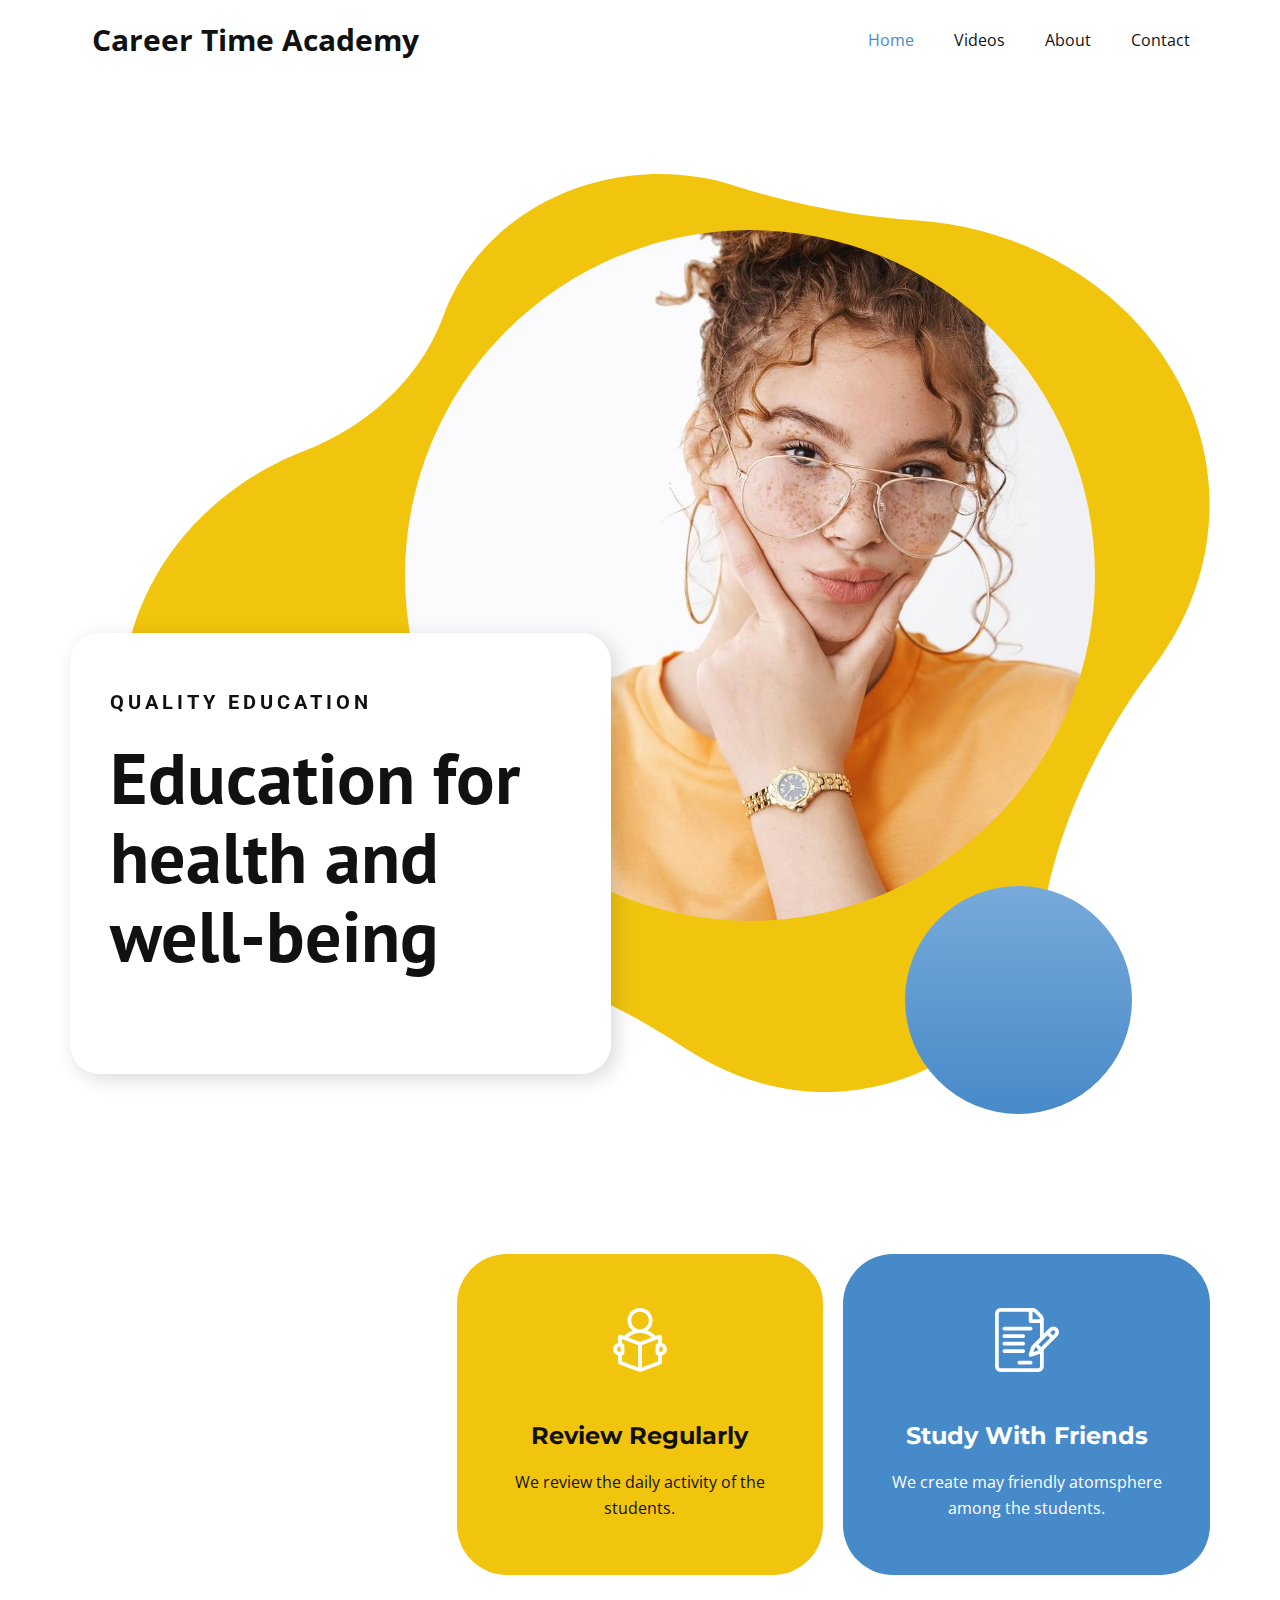
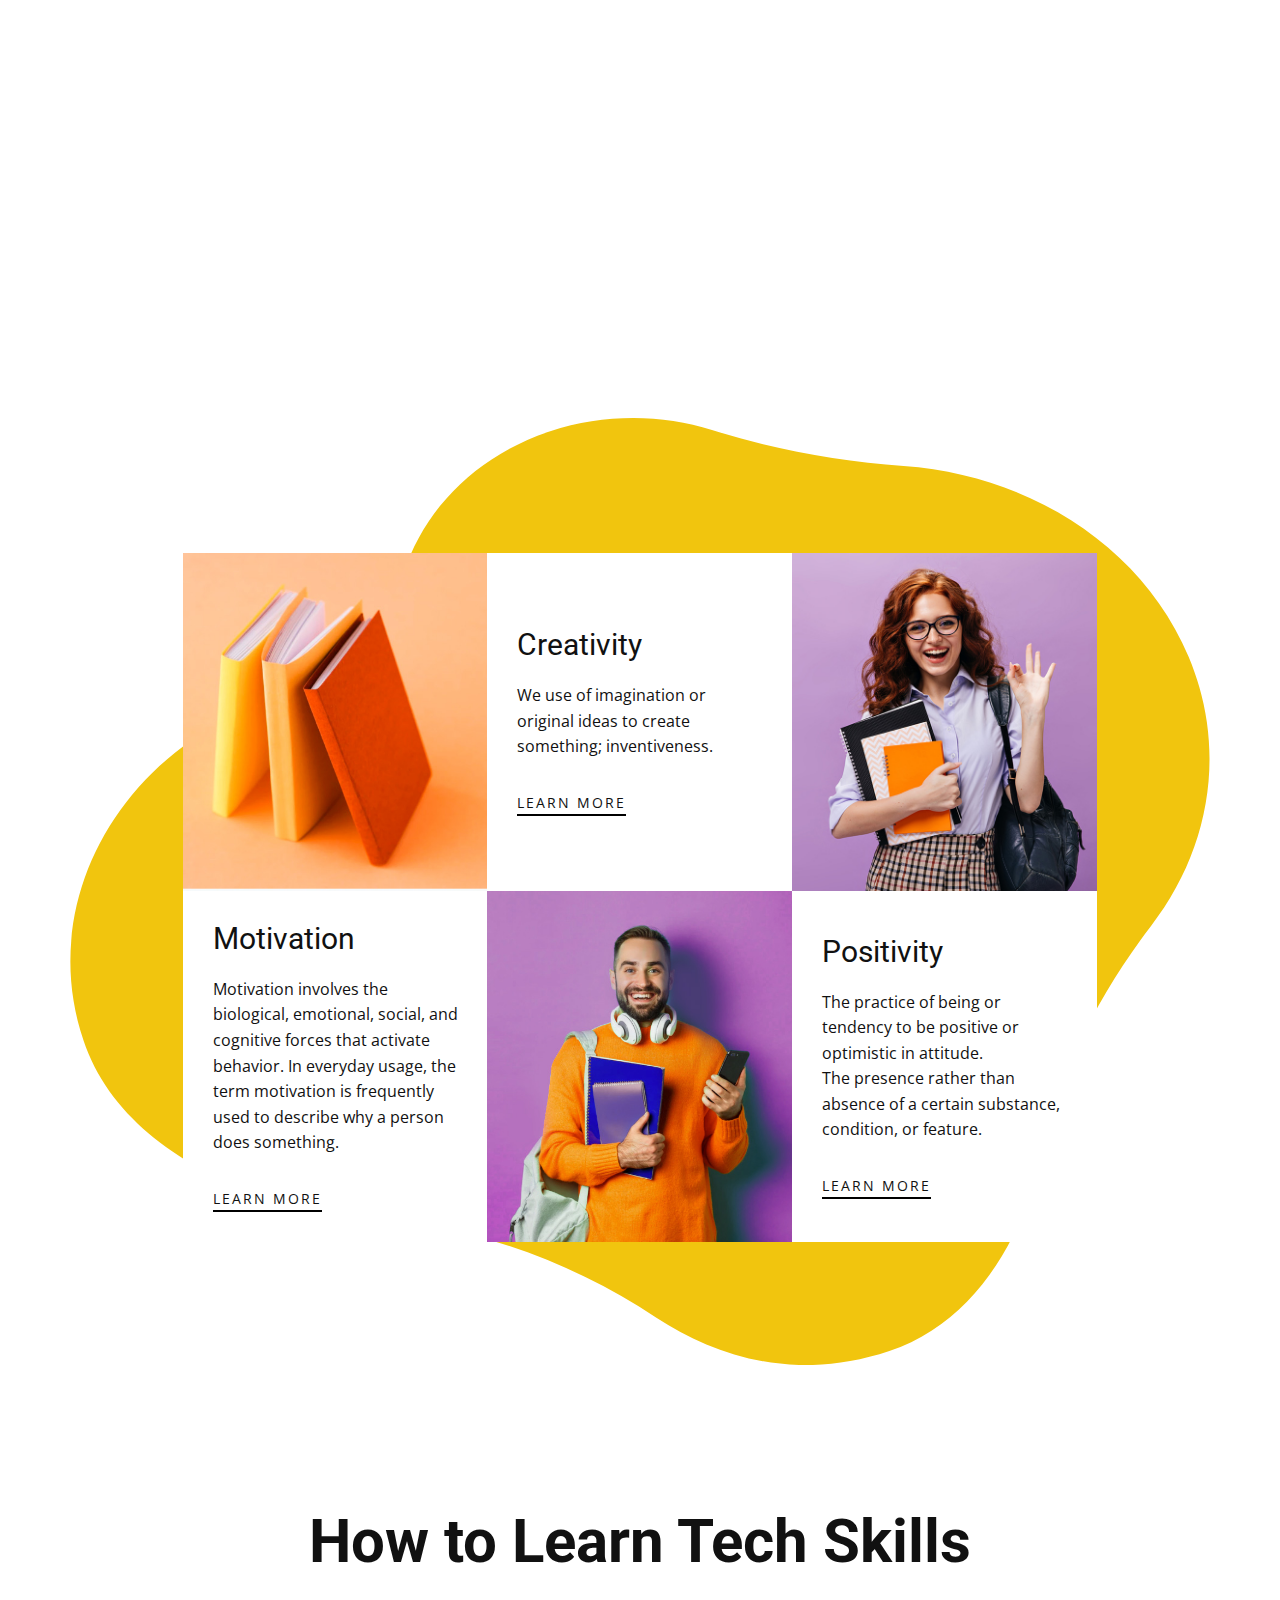
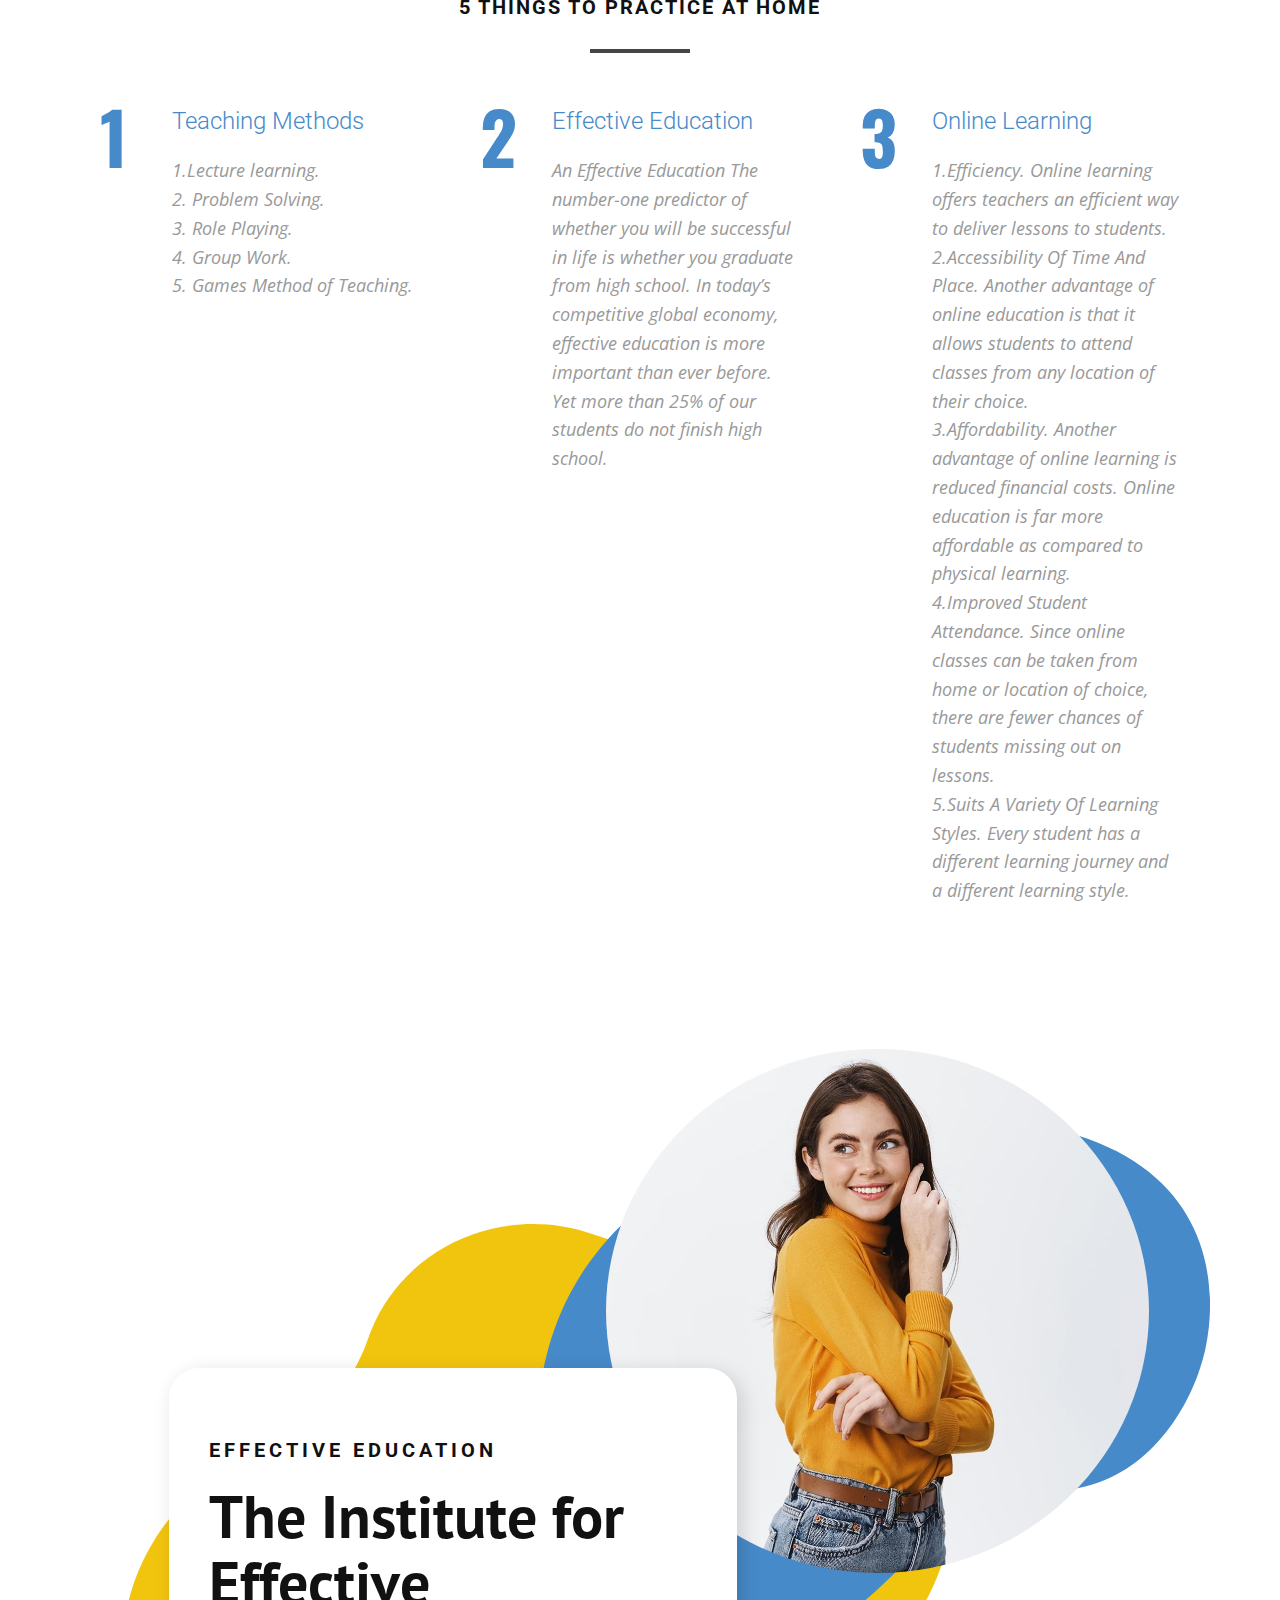
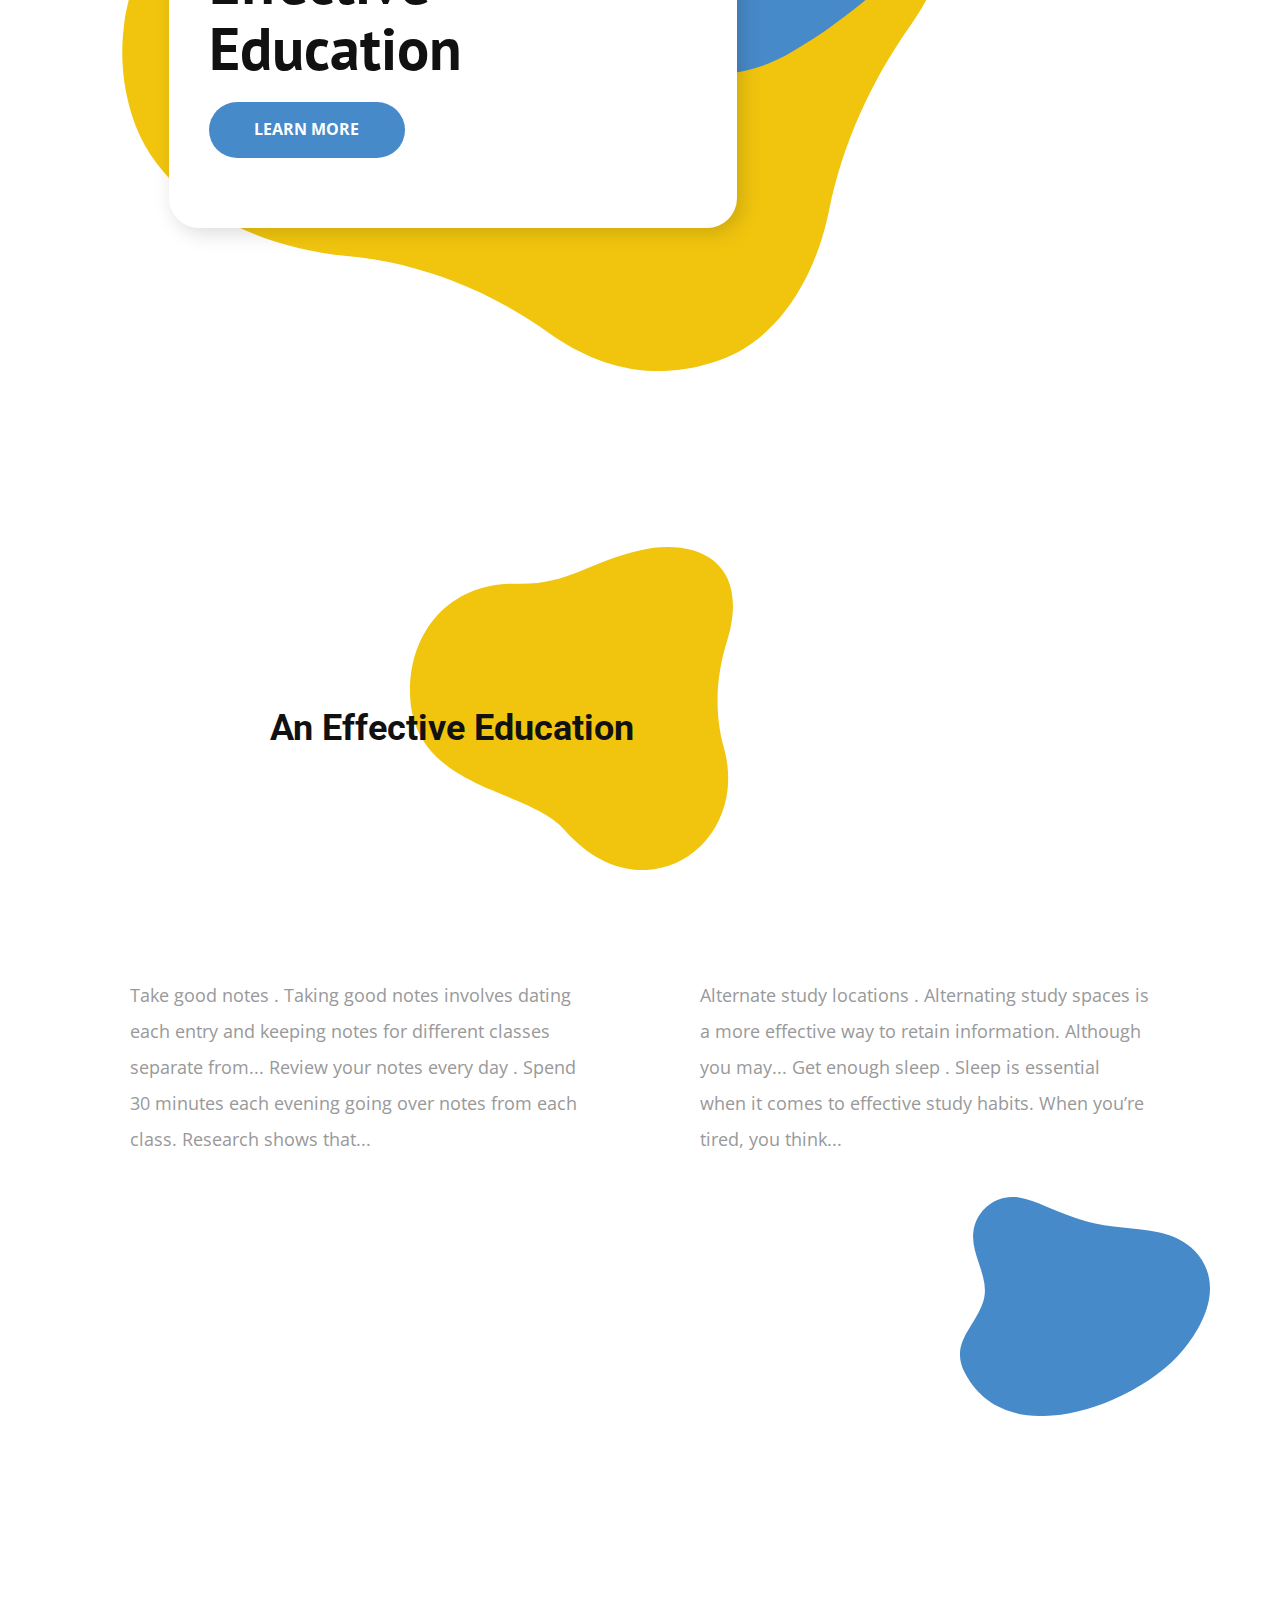
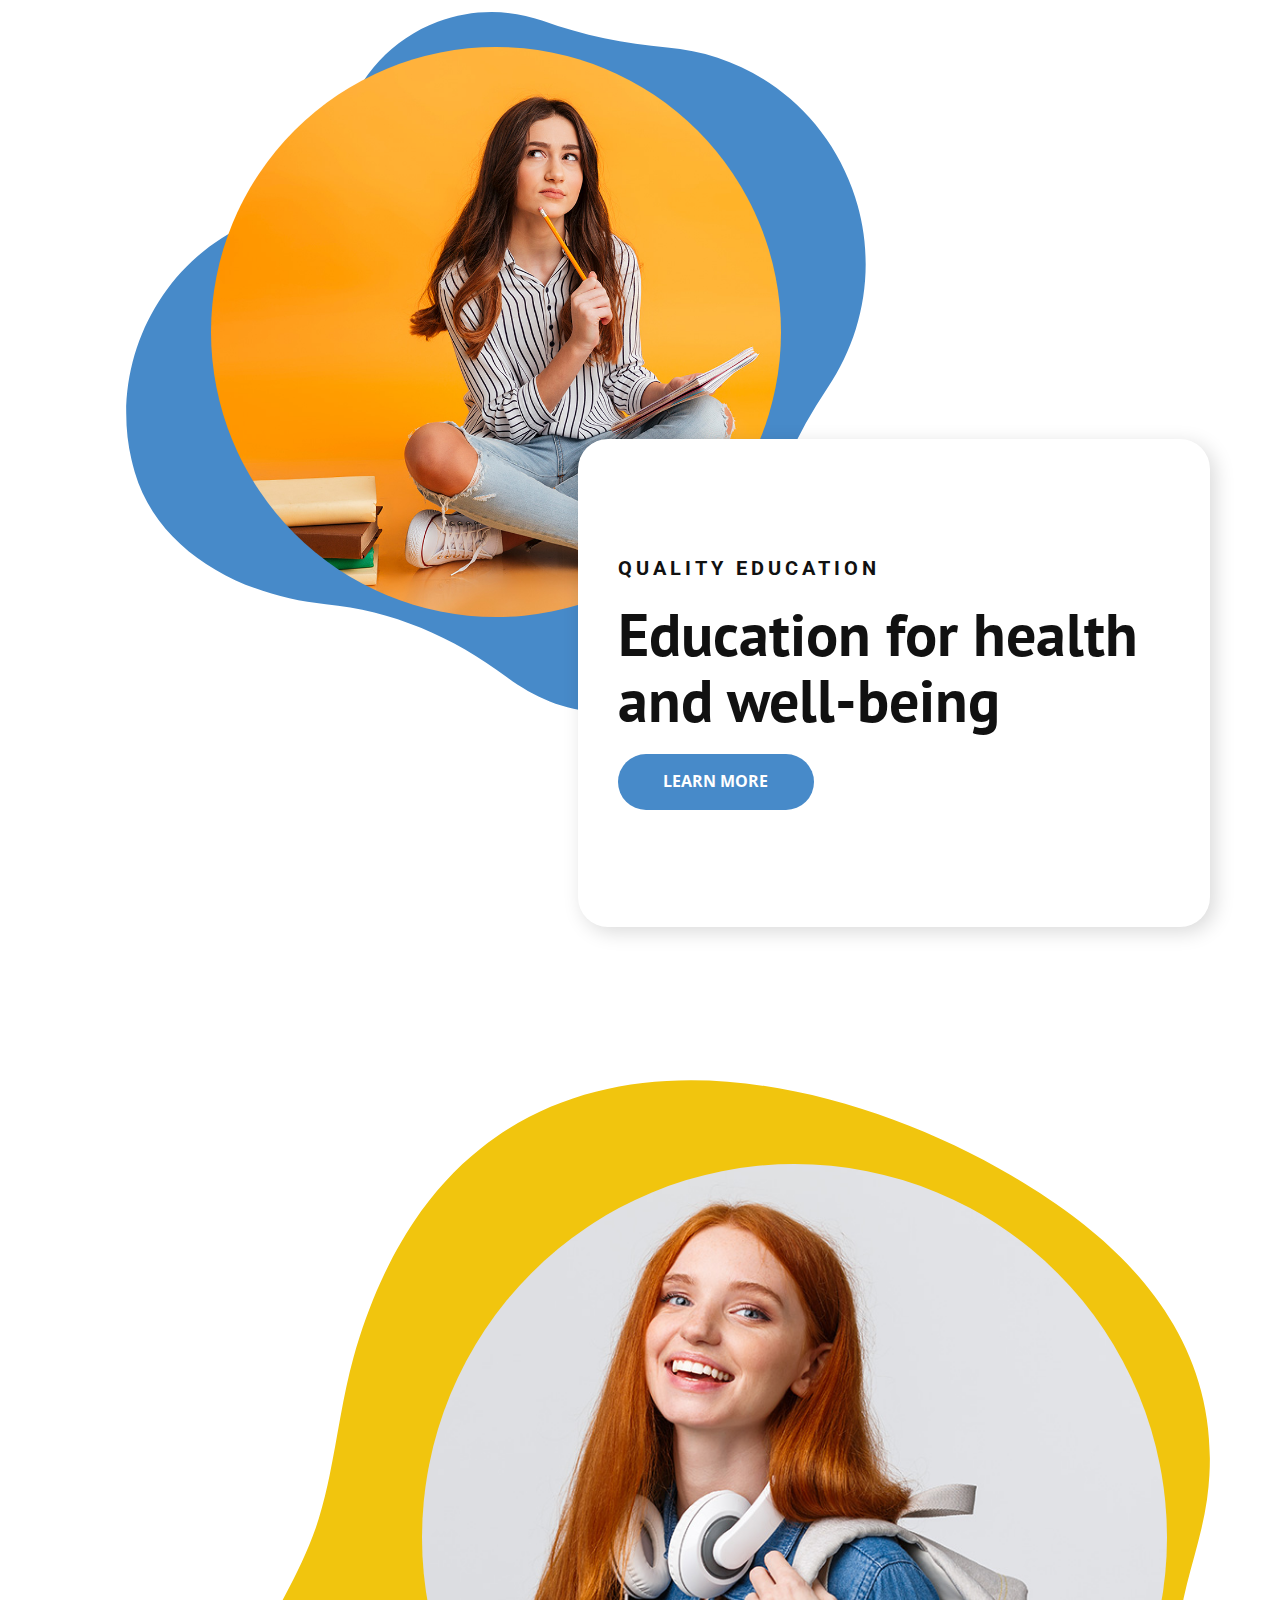
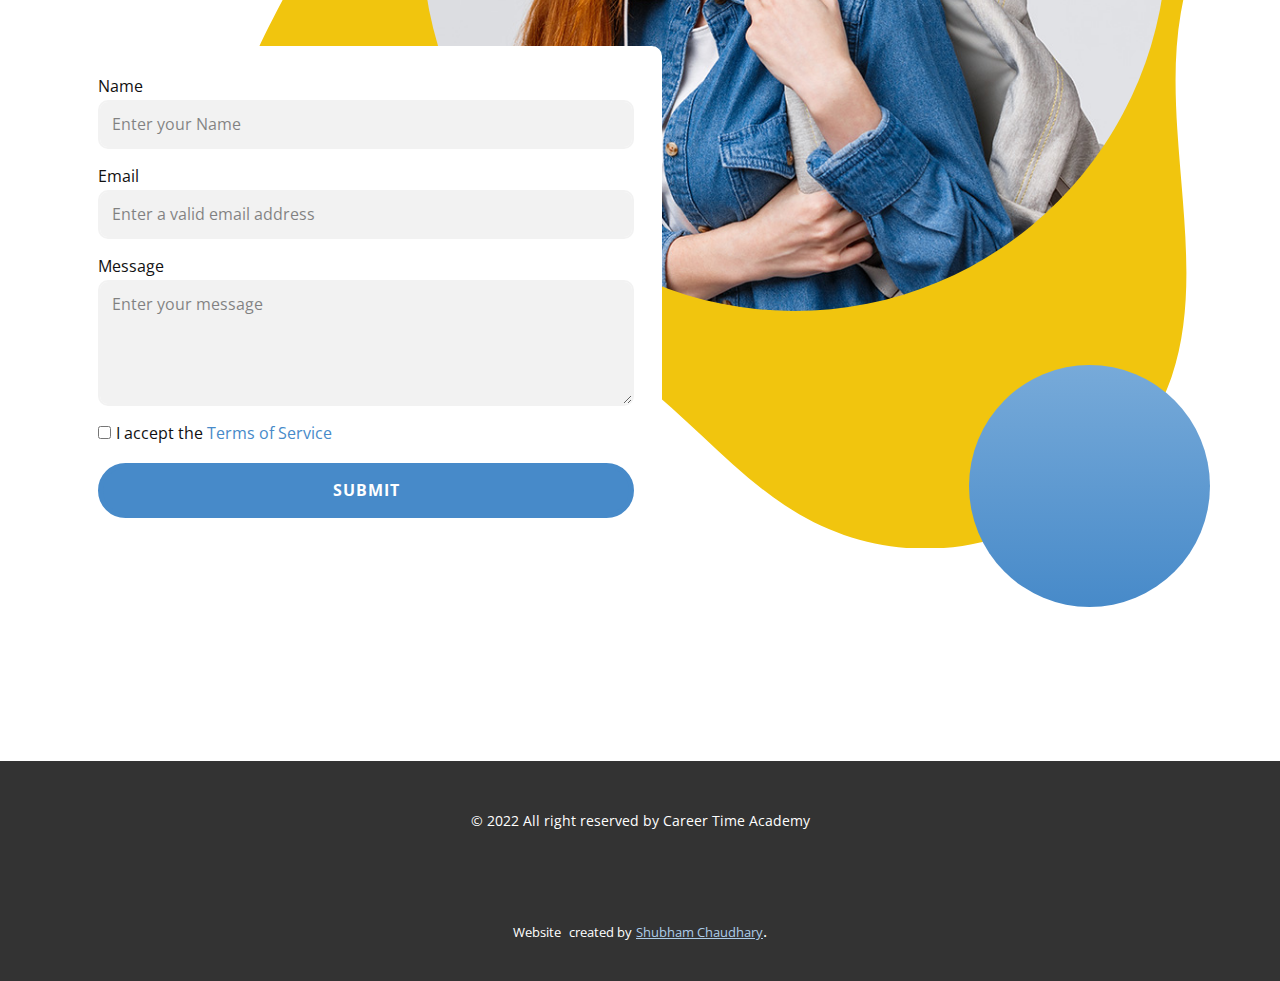
<file: Home.html>
<!DOCTYPE html>
<html style="font-size: 16px;" lang="en"><head>
    <meta name="viewport" content="width=device-width, initial-scale=1.0">
    <meta charset="utf-8">
    <meta name="keywords" content="​Education for health and well-being, ​Essential Study Tips for Effective Learning, ​How to Learn Tech Skills, ​The Institute for Effective Education, ​An Effective Education, ​Education for health and well-being">
    <meta name="description" content="">
    <title>Home</title>
    <link rel="stylesheet" href="page.css" media="screen">
<link rel="stylesheet" href="Home.css" media="screen">
    <script class="u-script" type="text/javascript" src="jquery.js" defer=""></script>
    <script class="u-script" type="text/javascript" src="page.js" defer=""></script>
    <meta name="generator" content="https://youtube.com/careertimeacademy">
    <link id="u-theme-google-font" rel="stylesheet" href="https://fonts.googleapis.com/css?family=Roboto:100,100i,300,300i,400,400i,500,500i,700,700i,900,900i|Open+Sans:300,300i,400,400i,500,500i,600,600i,700,700i,800,800i">
    <link id="u-page-google-font" rel="stylesheet" href="https://fonts.googleapis.com/css?family=PT+Sans:400,400i,700,700i|Montserrat:100,100i,200,200i,300,300i,400,400i,500,500i,600,600i,700,700i,800,800i,900,900i|Oswald:200,300,400,500,600,700">
    
    <head>  <script async src="https://pagead2.googlesyndication.com/pagead/js/adsbygoogle.js?client=ca-pub-3850798079727266"

     crossorigin="anonymous"></script></head> 
    
    
    
    
    
    
    
    <script type="application/ld+json">{
		"@context": "http://schema.org",
		"@type": "Organization",
		"name": ""
}</script>
    <meta name="theme-color" content="#478ac9">
    <meta property="og:title" content="Home">
    <meta property="og:type" content="website">
  </head>
  <body class="u-body u-xl-mode"><header class="u-clearfix u-header u-header" id="sec-f14d"><div class="u-clearfix u-sheet u-sheet-1">
        <p class="u-text u-text-default u-text-1">Career Time Academy</p>
        <nav class="u-menu u-menu-dropdown u-offcanvas u-menu-1">
          <div class="menu-collapse" style="font-size: 1rem; letter-spacing: 0px;">
            <a class="u-button-style u-custom-left-right-menu-spacing u-custom-padding-bottom u-custom-top-bottom-menu-spacing u-nav-link u-text-active-palette-1-base u-text-hover-palette-2-base" href="#">
              <svg class="u-svg-link" viewBox="0 0 24 24"><use xmlns:xlink="http://www.w3.org/1999/xlink" xlink:href="#menu-hamburger"></use></svg>
              <svg class="u-svg-content" version="1.1" id="menu-hamburger" viewBox="0 0 16 16" x="0px" y="0px" xmlns:xlink="http://www.w3.org/1999/xlink" xmlns="http://www.w3.org/2000/svg"><g><rect y="1" width="16" height="2"></rect><rect y="7" width="16" height="2"></rect><rect y="13" width="16" height="2"></rect>
</g></svg>
            </a>
          </div>
          <div class="u-nav-container">
            <ul class="u-nav u-unstyled u-nav-1"><li class="u-nav-item"><a class="u-button-style u-nav-link u-text-active-palette-1-base u-text-hover-palette-2-base" href="Home.html" style="padding: 10px 20px;">Home</a>
            </li><li class="u-nav-item"><a class="u-button-style u-nav-link u-text-active-palette-1-base u-text-hover-palette-2-base" href="Videos.html" style="padding: 10px 20px;">Videos</a>
</li><li class="u-nav-item"><a class="u-button-style u-nav-link u-text-active-palette-1-base u-text-hover-palette-2-base" href="About.html" style="padding: 10px 20px;">About</a>
</li><li class="u-nav-item"><a class="u-button-style u-nav-link u-text-active-palette-1-base u-text-hover-palette-2-base" href="Contact.html" style="padding: 10px 20px;">Contact</a>
</li></ul>
          </div>
          <div class="u-nav-container-collapse">
            <div class="u-black u-container-style u-inner-container-layout u-opacity u-opacity-95 u-sidenav">
              <div class="u-inner-container-layout u-sidenav-overflow">
                <div class="u-menu-close"></div>
                <ul class="u-align-center u-nav u-popupmenu-items u-unstyled u-nav-2"><li class="u-nav-item"><a class="u-button-style u-nav-link" href="Home.html">Home</a>
                </li><li class="u-nav-item"><a class="u-button-style u-nav-link" href="Videos.html">Videos</a>
</li><li class="u-nav-item"><a class="u-button-style u-nav-link" href="About.html">About</a>
</li><li class="u-nav-item"><a class="u-button-style u-nav-link" href="Contact.html">Contact</a>
</li></ul>
              </div>
            </div>
            <div class="u-black u-menu-overlay u-opacity u-opacity-70"></div>
          </div>
        </nav>
      </div></header>
    <section class="u-clearfix u-white u-section-1" id="carousel_a4e0">
      <div class="u-clearfix u-sheet u-valign-middle-md u-valign-middle-sm u-valign-middle-xl u-valign-middle-xs u-sheet-1">
        <div class="u-expanded-width-md u-shape u-shape-svg u-text-palette-3-base u-shape-1" data-animation-name="customAnimationIn" data-animation-duration="1750" data-animation-delay="500">
          <svg class="u-svg-link" preserveAspectRatio="none" viewBox="0 0 160 150" style=""><use xmlns:xlink="http://www.w3.org/1999/xlink" xlink:href="#svg-1073"></use></svg>
          <svg xmlns="http://www.w3.org/2000/svg" xmlns:xlink="http://www.w3.org/1999/xlink" version="1.1" xml:space="preserve" class="u-svg-content" viewBox="0 0 160 150" x="0px" y="0px" id="svg-1073"><path d="M43.2,126.9c14.2,1.3,27.6,7,39.1,15.6c8.3,6.1,19.4,10.3,32.7,5.3c11.7-4.4,18.6-17.4,21-30.2c2.6-13.3,8.1-25.9,15.7-37.1
	c8.3-12.1,10.8-27.9,5.3-42.7C150.5,20.3,134.6,9,117,7.6C107.9,6.9,98.8,5,90.1,1.9C83-0.6,75-0.7,67.4,2.1
	c-9.9,3.7-17,11.6-20.1,21c-3.3,10.1-10.9,18-20.6,22.2c-0.1,0-0.1,0.1-0.2,0.1c-20.3,8.9-31,32-24.6,53.2
	C6.9,115.6,25.2,125.2,43.2,126.9z"></path></svg>
        </div>
        <div class="u-align-left u-image u-image-circle u-image-1" data-image-width="1241" data-image-height="1080" data-animation-name="customAnimationIn" data-animation-duration="1000" data-animation-direction="" data-animation-delay="250"></div>
        <div class="u-gradient u-shape u-shape-circle u-shape-2" data-animation-name="customAnimationIn" data-animation-duration="1500" data-animation-delay="250"></div>
        <div class="u-align-left u-container-style u-expanded-width-xs u-group u-radius-30 u-shape-round u-white u-group-1" data-animation-name="customAnimationIn" data-animation-duration="1500" data-animation-delay="500">
          <div class="u-container-layout u-container-layout-1">
            <h5 class="u-text u-text-default u-text-1"> quality education<br>
            </h5>
            <h1 class="u-text u-text-2"> Education for health and well-being</h1>
          </div>
        </div>
      </div>
    </section>
    <section class="u-align-center u-clearfix u-section-2" id="carousel_6e91">
      <div class="u-clearfix u-sheet u-sheet-1">
        <div class="u-expanded-width u-list u-list-1">
          <div class="u-repeater u-repeater-1">
            <div class="u-align-center u-container-style u-custom-item u-list-item u-palette-1-base u-radius-50 u-repeater-item u-shape-round u-list-item-1" data-animation-name="customAnimationIn" data-animation-duration="1750" data-animation-delay="500">
              <div class="u-container-layout u-similar-container u-valign-middle u-container-layout-1"><span class="u-file-icon u-icon u-text-white u-icon-1"><img src="images/1436716.png" alt=""></span>
                <h5 class="u-custom-font u-font-montserrat u-text u-text-1">Study Time</h5>
                <p class="u-text u-text-2">Monday to Friday. <br>10:00 AM to 04:00 PM.</p>
              </div>
            </div>
            <div class="u-align-center u-container-style u-custom-item u-list-item u-palette-3-base u-radius-50 u-repeater-item u-shape-round">
              <div class="u-container-layout u-similar-container u-valign-middle u-container-layout-2"><span class="u-file-icon u-icon u-text-white u-icon-2"><img src="images/3068380.png" alt=""></span>
                <h5 class="u-custom-font u-font-montserrat u-text u-text-3"> Review Regularly</h5>
                <p class="u-text u-text-4">We review the daily activity of the students.</p>
              </div>
            </div>
            <div class="u-align-center u-container-style u-custom-item u-list-item u-palette-1-base u-radius-50 u-repeater-item u-shape-round">
              <div class="u-container-layout u-similar-container u-valign-middle u-container-layout-3"><span class="u-file-icon u-icon u-text-white u-icon-3"><img src="images/684831.png" alt=""></span>
                <h5 class="u-custom-font u-font-montserrat u-text u-text-5"> Study With Friends</h5>
                <p class="u-text u-text-6">We create may friendly atomsphere among the students.</p>
              </div>
            </div>
          </div>
        </div>
        <div class="u-clearfix u-expanded-width u-layout-wrap u-layout-wrap-1">
          <div class="u-layout">
            <div class="u-layout-row">
              <div class="u-container-style u-layout-cell u-size-30 u-layout-cell-1">
                <div class="u-container-layout u-valign-top u-container-layout-4">
                  <h2 class="u-custom-font u-font-montserrat u-text u-text-7" data-animation-name="customAnimationIn" data-animation-duration="1750" data-animation-delay="500"> Essential Study Tips for Effective Learning</h2>
                </div>
              </div>
              <div class="u-container-style u-layout-cell u-size-30 u-layout-cell-2" data-animation-name="customAnimationIn" data-animation-duration="1750" data-animation-delay="500">
                <div class="u-container-layout u-valign-top u-container-layout-5">
                  <p class="u-text u-text-8">1. Take Good Notes.<br>2. Choose Your Best Time.<br>
                    3. Plan Your Study Time.<br>
                    4. Review Regularly.<br>
                    5. Use a Strategy That Works for You..</p>
                  <a href="https://youtube.com/careertimeacademy" class="u-btn u-btn-round u-button-style u-radius-50 u-btn-1">read more</a>
                </div>
              </div>
            </div>
          </div>
        </div>
      </div>
    </section>
    <section class="u-align-center u-clearfix u-white u-section-3" id="carousel_9281">
      <div class="u-clearfix u-sheet u-valign-middle u-sheet-1">
        <div class="u-expanded-width u-shape u-shape-svg u-text-palette-3-base u-shape-1">
          <svg class="u-svg-link" preserveAspectRatio="none" viewBox="0 0 160 150" style=""><use xmlns:xlink="http://www.w3.org/1999/xlink" xlink:href="#svg-40dc"></use></svg>
          <svg class="u-svg-content" viewBox="0 0 160 150" x="0px" y="0px" id="svg-40dc"><path d="M43.2,126.9c14.2,1.3,27.6,7,39.1,15.6c8.3,6.1,19.4,10.3,32.7,5.3c11.7-4.4,18.6-17.4,21-30.2c2.6-13.3,8.1-25.9,15.7-37.1
	c8.3-12.1,10.8-27.9,5.3-42.7C150.5,20.3,134.6,9,117,7.6C107.9,6.9,98.8,5,90.1,1.9C83-0.6,75-0.7,67.4,2.1
	c-9.9,3.7-17,11.6-20.1,21c-3.3,10.1-10.9,18-20.6,22.2c-0.1,0-0.1,0.1-0.2,0.1c-20.3,8.9-31,32-24.6,53.2
	C6.9,115.6,25.2,125.2,43.2,126.9z"></path></svg>
        </div>
        <div class="u-clearfix u-gutter-0 u-layout-wrap u-layout-wrap-1">
          <div class="u-gutter-0 u-layout">
            <div class="u-layout-col">
              <div class="u-size-30">
                <div class="u-layout-row">
                  <div class="u-container-style u-image u-layout-cell u-size-20 u-image-1" data-image-width="558" data-image-height="558">
                    <div class="u-container-layout u-valign-middle u-container-layout-1"></div>
                  </div>
                  <div class="u-align-left u-container-style u-layout-cell u-size-20 u-white u-layout-cell-2">
                    <div class="u-container-layout u-valign-middle u-container-layout-2">
                      <h3 class="u-text u-text-1"> Creativity</h3>
                      <p class="u-text u-text-2">We use of imagination or original ideas to create something; inventiveness.</p>
                      <a href="https://youtube.com/careertimeacademy" class="u-active-none u-border-2 u-border-active-palette-1-base u-border-black u-border-hover-palette-1-base u-btn u-btn-rectangle u-button-style u-hover-none u-none u-text-active-palette-1-base u-text-body-color u-text-hover-palette-1-base u-btn-1">learn more</a>
                       </div>
                  </div>
                  <div class="u-container-style u-image u-layout-cell u-size-20 u-image-2" data-image-width="700" data-image-height="700">
                    <div class="u-container-layout u-valign-middle u-container-layout-3"></div>
                  </div>
                </div>
              </div>
              <div class="u-size-30">
                <div class="u-layout-row">
                  <div class="u-align-left u-container-style u-layout-cell u-size-20 u-white u-layout-cell-4">
                    <div class="u-container-layout u-valign-middle u-container-layout-4">
                      <h3 class="u-text u-text-4"> Motivation</h3>
                      <p class="u-text u-text-5">Motivation involves the biological, emotional, social, and cognitive forces that activate behavior. In everyday usage, the term motivation is frequently used to describe why a person does something.</p>
                      <a href="https://youtube.com/careertimeacademy" class="u-active-none u-border-2 u-border-active-palette-1-base u-border-black u-border-hover-palette-1-base u-btn u-btn-rectangle u-button-style u-hover-none u-none u-text-active-palette-1-base u-text-body-color u-text-hover-palette-1-base u-btn-3">learn more</a>
                    </div>
                  </div>
                  <div class="u-container-style u-image u-layout-cell u-size-20 u-image-3" data-image-width="643" data-image-height="643">
                    <div class="u-container-layout u-valign-middle u-container-layout-5"></div>
                  </div>
                  <div class="u-align-left u-container-style u-layout-cell u-size-20 u-white u-layout-cell-6">
                    <div class="u-container-layout u-valign-middle u-container-layout-6">
                      <h3 class="u-text u-text-6"> Positivity</h3>
                      <p class="u-text u-text-7">The practice of being or tendency to be positive or optimistic in attitude.<br>The presence rather than absence of a certain substance, condition, or feature.</p>
                      <a href="https://youtube.com/careertimeacademy" class="u-active-none u-border-2 u-border-active-palette-1-base u-border-black u-border-hover-palette-1-base u-btn u-btn-rectangle u-button-style u-hover-none u-none u-text-active-palette-1-base u-text-body-color u-text-hover-palette-1-base u-btn-4">learn more</a>
                                          </div>
                  </div>
                </div>
              </div>
            </div>
          </div>
        </div>
      </div>
    </section>
    <section class="u-align-center u-clearfix u-white u-section-4" id="carousel_c481">
      <div class="u-clearfix u-sheet u-valign-middle u-sheet-1">
        <h2 class="u-text u-text-default u-text-1"> How to Learn Tech Skills</h2>
        <h5 class="u-text u-text-default u-text-2"> 5 Things to Practice at Home</h5>
        <div class="u-border-4 u-border-grey-dark-1 u-line u-line-horizontal u-line-1"></div>
        <div class="u-expanded-width u-list u-list-1">
          <div class="u-repeater u-repeater-1">
            <div class="u-align-center-xs u-container-style u-list-item u-repeater-item">
              <div class="u-container-layout u-similar-container u-container-layout-1">
                <h3 class="u-custom-font u-font-oswald u-text u-text-default-lg u-text-default-md u-text-default-sm u-text-default-xl u-text-palette-1-base u-text-3">1</h3>
                <h4 class="u-text u-text-default-xl u-text-palette-1-base u-text-4"> Teaching Methods</h4>
                <p class="u-align-left u-text u-text-grey-40 u-text-5"> 1.Lecture learning.
                  <br>2. Problem Solving.
                  <br>3. Role Playing.
                  <br>4. Group Work.
                  <br>5. Games Method of Teaching.</p>
              </div>
            </div>
            <div class="u-align-center-xs u-container-style u-list-item u-repeater-item">
              <div class="u-container-layout u-similar-container u-container-layout-2">
                <h3 class="u-custom-font u-font-oswald u-text u-text-default-lg u-text-default-md u-text-default-sm u-text-default-xl u-text-palette-1-base u-text-6">2</h3>
                <h4 class="u-text u-text-default-xl u-text-palette-1-base u-text-7"> Effective Education</h4>
                <p class="u-align-left u-text u-text-grey-40 u-text-8">An Effective Education The number-one predictor of whether you will be successful in life is whether you graduate from high school. In today’s competitive global economy, effective education is more important than ever before. Yet more than 25% of our students do not finish high school.</p>
              </div>
            </div>
            <div class="u-align-center-xs u-container-style u-list-item u-repeater-item">
              <div class="u-container-layout u-similar-container u-container-layout-3">
                <h3 class="u-custom-font u-font-oswald u-text u-text-default-lg u-text-default-md u-text-default-sm u-text-default-xl u-text-palette-1-base u-text-9">3</h3>
                <h4 class="u-text u-text-default-xl u-text-palette-1-base u-text-10"> Online Learning</h4>
                <p class="u-align-left u-text u-text-grey-40 u-text-11">1.Efficiency. Online learning offers teachers an efficient way to deliver lessons to students.
                  <br>2.Accessibility Of Time And Place. Another advantage of online education is that it allows students to attend classes from any location of their choice.
                  <br>3.Affordability. Another advantage of online learning is reduced financial costs. Online education is far more affordable as compared to physical learning.
                 <br>4.Improved Student Attendance. Since online classes can be taken from home or location of choice, there are fewer chances of students missing out on lessons.
                  <br>5.Suits A Variety Of Learning Styles. Every student has a different learning journey and a different learning style.</p>
              </div>
            </div>
          </div>
        </div>
      </div>
    </section>
    <section class="u-align-center u-clearfix u-white u-section-5" id="carousel_a3ce">
      <div class="u-clearfix u-sheet u-valign-middle u-sheet-1">
        <div class="u-shape u-shape-svg u-text-palette-3-base u-shape-1">
          <svg class="u-svg-link" preserveAspectRatio="none" viewBox="0 0 160 150" style=""><use xmlns:xlink="http://www.w3.org/1999/xlink" xlink:href="#svg-1b21"></use></svg>
          <svg class="u-svg-content" viewBox="0 0 160 150" x="0px" y="0px" id="svg-1b21"><path d="M43.2,126.9c14.2,1.3,27.6,7,39.1,15.6c8.3,6.1,19.4,10.3,32.7,5.3c11.7-4.4,18.6-17.4,21-30.2c2.6-13.3,8.1-25.9,15.7-37.1
	c8.3-12.1,10.8-27.9,5.3-42.7C150.5,20.3,134.6,9,117,7.6C107.9,6.9,98.8,5,90.1,1.9C83-0.6,75-0.7,67.4,2.1
	c-9.9,3.7-17,11.6-20.1,21c-3.3,10.1-10.9,18-20.6,22.2c-0.1,0-0.1,0.1-0.2,0.1c-20.3,8.9-31,32-24.6,53.2
	C6.9,115.6,25.2,125.2,43.2,126.9z"></path></svg>
        </div>
        <div class="u-shape u-shape-svg u-text-palette-1-base u-shape-2">
          <svg class="u-svg-link" preserveAspectRatio="none" viewBox="0 0 160 120" style=""><use xmlns:xlink="http://www.w3.org/1999/xlink" xlink:href="#svg-9d97"></use></svg>
          <svg class="u-svg-content" viewBox="0 0 160 120" x="0px" y="0px" id="svg-9d97"><path d="M124.3,80.3c20.5-1.1,32-18.4,34.8-31.5c4.7-22.6-6.7-55.4-81.5-47.7c-124.8,12.7-75.1,145.7-16.9,114
	C99.9,93.7,86.4,82.3,124.3,80.3z"></path></svg>
        </div>
        <div class="u-expanded-width-xs u-image u-image-circle u-preserve-proportions u-image-1" data-image-width="1080" data-image-height="1080">
          <div class="u-preserve-proportions-child" style="padding-top: 100%;"></div>
        </div>
        <div class="u-align-left u-container-style u-group u-radius-30 u-shape-round u-white u-group-1">
          <div class="u-container-layout u-valign-middle u-container-layout-1">
            <h5 class="u-text u-text-default u-text-1"> effective education<br>
            </h5>
            <h2 class="u-text u-text-2"> The Institute for Effective Education</h2>
            <a href="https://youtube.com/careertimeacademy" class="u-btn u-btn-round u-button-style u-palette-1-base u-radius-50 u-btn-1">learn more</a>
          </div>
        </div>
      </div>
    </section>
    <section class="u-clearfix u-section-6" id="carousel_4239">
      <div class="u-clearfix u-sheet u-valign-middle u-sheet-1">
        <div class="u-shape u-shape-svg u-text-palette-3-base u-shape-1">
          <svg class="u-svg-link" preserveAspectRatio="none" viewBox="0 0 160 160" style=""><use xmlns:xlink="http://www.w3.org/1999/xlink" xlink:href="#svg-ebf3"></use></svg>
          <svg class="u-svg-content" viewBox="0 0 160 160" x="0px" y="0px" id="svg-ebf3"><path d="M157.4,45.5c11.3-39.1-16.3-50.2-43.8-43.8c-25.2,5.8-35.5,17.2-61,16.5C21.7,17.4,0,39.8,0,71.3
	c0,49.1,58.2,47.8,76.2,68.5c38.8,44.7,92.8,8.2,79.3-40.3C148.1,73.2,155.9,50.6,157.4,45.5z"></path></svg>
        </div>
        <div class="u-container-style u-group u-shape-rectangle u-group-1">
          <div class="u-container-layout u-container-layout-1">
            <h2 class="u-text u-text-default u-text-1"> An Effective Education </h2>
                      </div>
        </div>
        <div class="u-expanded-width u-list u-list-1">
          <div class="u-repeater u-repeater-1">
            <div class="u-container-style u-list-item u-repeater-item">
              <div class="u-container-layout u-similar-container u-container-layout-2">
                <p class="u-text u-text-default u-text-grey-40 u-text-3"> Take good notes . Taking good notes involves dating each entry and keeping notes for different classes separate from...
                  Review your notes every day . Spend 30 minutes each evening going over notes from each class. Research shows that...
                  </p>
              </div>
            </div>
            <div class="u-container-style u-list-item u-repeater-item">
              <div class="u-container-layout u-similar-container u-container-layout-3">
                <p class="u-text u-text-default u-text-grey-40 u-text-4"> Alternate study locations . Alternating study spaces is a more effective way to retain information. Although you may...
                  Get enough sleep . Sleep is essential when it comes to effective study habits. When you’re tired, you think...&nbsp;</p>
              </div>
            </div>
          </div>
        </div>
        <div class="u-shape u-shape-svg u-text-palette-1-base u-shape-2">
          <svg class="u-svg-link" preserveAspectRatio="none" viewBox="0 0 160 140" style=""><use xmlns:xlink="http://www.w3.org/1999/xlink" xlink:href="#svg-1270"></use></svg>
          <svg class="u-svg-content" viewBox="0 0 160 140" x="0px" y="0px" id="svg-1270"><g><g><path d="M138.9,102.2c-9.5,10.1-24.4,20.2-41.2,27.4C63.2,144.5,21,147.1,3.1,112.4c-9.9-19.1,6.5-28.8,11.8-45.7
			c5.3-16.9-11.4-32.3-5.1-49.9c1.8-4.9,4.9-9,8.9-11.9C24,1,30.8-0.8,37.8,0.3C43.6,1.2,49,3.5,54.3,5.7c8.8,3.7,17.4,7.1,26.3,9.8
			c15.7,4.7,31.3,3.7,47.1,7.2c8.5,1.9,16.7,5.6,22.6,11.8C170.3,55.7,155.8,84.1,138.9,102.2z"></path>
</g>
</g></svg>
        </div>
      </div>
    </section>
    <section class="u-clearfix u-white u-section-7" id="carousel_2ca0">
      <div class="u-clearfix u-sheet u-valign-middle u-sheet-1">
        <div class="u-container-style u-group u-group-1">
          <div class="u-container-layout u-container-layout-1">
            <div class="u-align-center u-expanded-width-sm u-expanded-width-xs u-shape u-shape-svg u-text-palette-1-base u-shape-1">
              <svg class="u-svg-link" preserveAspectRatio="none" viewBox="0 0 160 150" style=""><use xmlns:xlink="http://www.w3.org/1999/xlink" xlink:href="#svg-5264"></use></svg>
              <svg class="u-svg-content" viewBox="0 0 160 150" x="0px" y="0px" id="svg-5264"><path d="M43.2,126.9c14.2,1.3,27.6,7,39.1,15.6c8.3,6.1,19.4,10.3,32.7,5.3c11.7-4.4,18.6-17.4,21-30.2c2.6-13.3,8.1-25.9,15.7-37.1
	c8.3-12.1,10.8-27.9,5.3-42.7C150.5,20.3,134.6,9,117,7.6C107.9,6.9,98.8,5,90.1,1.9C83-0.6,75-0.7,67.4,2.1
	c-9.9,3.7-17,11.6-20.1,21c-3.3,10.1-10.9,18-20.6,22.2c-0.1,0-0.1,0.1-0.2,0.1c-20.3,8.9-31,32-24.6,53.2
	C6.9,115.6,25.2,125.2,43.2,126.9z"></path></svg>
            </div>
            <div class="u-align-center u-image u-image-circle u-image-1" alt="" data-image-width="1000" data-image-height="1000"></div>
          </div>
        </div>
        <div class="u-align-left u-container-style u-group u-radius-30 u-shape-round u-white u-group-2">
          <div class="u-container-layout u-valign-middle u-container-layout-2">
            <h5 class="u-text u-text-default u-text-1"> quality education<br>
            </h5>
            <h2 class="u-text u-text-2"> Education for health and well-being</h2>
            <a href="https://youtube.com/careertimeacademy" class="u-btn u-btn-round u-button-style u-palette-1-base u-radius-50 u-btn-1">learn more</a>
          </div>
        </div>
      </div>
    </section>
    <section class="u-align-center-sm u-align-center-xs u-clearfix u-section-8" id="carousel_f890">
      <div class="u-clearfix u-sheet u-sheet-1">
        <div class="u-rotation-parent u-rotation-parent-1">
          <div class="u-flip-horizontal u-rotate-90 u-shape u-shape-svg u-text-palette-3-base u-shape-1">
            <svg class="u-svg-link" preserveAspectRatio="none" viewBox="0 0 160 160" style=""><use xmlns:xlink="http://www.w3.org/1999/xlink" xlink:href="#svg-b1ce"></use></svg>
            <svg class="u-svg-content" viewBox="0 0 160 160" x="0px" y="0px" id="svg-b1ce" style="enable-background:new 0 0 160 160;"><path d="M10.3,39.9c-18.2,24.9-9.2,62.5,4,87.4c8.2,15.4,23,36.1,48.6,32.2c5.8-0.9,11.1-3.2,16.9-4.3c17.8-3.4,37.9,4.7,54.5-1.5
	c6.6-2.5,11.6-6.9,15.5-11.8c12.2-15.3,13.7-35.6,3.8-51.9c-6.9-11.5-19-20.9-23.6-33.1c-4.5-11.9-1.4-24.9-4.7-37.1
	C121.1,5,103.7-5.6,85.7,3.1c-6.8,3.3-12.6,7.7-20,10.2C58,15.9,49.5,16.6,41.6,19C26.8,23.6,16.7,31,10.3,39.9z"></path></svg>
          </div>
        </div>
        <div class="u-align-left u-image u-image-circle u-image-1" data-image-width="800" data-image-height="786"></div>
        <div class="u-gradient u-shape u-shape-circle u-shape-2"></div>
        <div class="u-expanded-width-xs u-form u-radius-10 u-white u-form-1">
          <form action="#" method="POST" class="u-clearfix u-form-spacing-15 u-form-vertical u-inner-form" source="email" name="form" style="padding: 28px;">
            <div class="u-form-group u-form-name">
              <label for="name-4c18" class="u-label">Name</label>
              <input type="text" placeholder="Enter your Name" id="name-4c18" name="name" class="u-border-2 u-border-grey-5 u-grey-5 u-input u-input-rectangle u-radius-10" required="">
            </div>
            <div class="u-form-email u-form-group">
              <label for="email-4c18" class="u-label">Email</label>
              <input type="email" placeholder="Enter a valid email address" id="email-4c18" name="email" class="u-border-2 u-border-grey-5 u-grey-5 u-input u-input-rectangle u-radius-10" required="">
            </div>
            <div class="u-form-group u-form-message">
              <label for="message-4c18" class="u-label">Message</label>
              <textarea placeholder="Enter your message" rows="4" cols="50" id="message-4c18" name="message" class="u-border-2 u-border-grey-5 u-grey-5 u-input u-input-rectangle u-radius-10" required=""></textarea>
            </div>
            <div class="u-form-agree u-form-group u-form-group-4">
              <input type="checkbox" id="agree-a472" name="agree" class="u-agree-checkbox" required="">
              <label for="agree-a472" class="u-label">I accept the <a href="#">Terms of Service</a>
              </label>
            </div>
            <div class="u-align-right u-form-group u-form-submit">
              <a href="#" class="u-active-palette-3-base u-border-5 u-border-active-palette-3-base u-border-hover-palette-3-base u-border-palette-1-base u-btn u-btn-round u-btn-submit u-button-style u-hover-palette-3-base u-palette-1-base u-radius-50 u-btn-1">Submit</a>
              <input type="submit" value="submit" class="u-form-control-hidden">
            </div>
            <div class="u-form-send-message u-form-send-success"> Thank you! Your message has been sent. </div>
            <div class="u-form-send-error u-form-send-message"> Unable to send your message. Please fix errors then try again. </div>
            <input type="hidden" value="" name="recaptchaResponse">
          </form>
        </div>
      </div>
    </section>
    
    
    <footer class="u-align-center u-clearfix u-footer u-grey-80 u-footer" id="sec-713f"><div class="u-clearfix u-sheet u-sheet-1">
        <p class="u-small-text u-text u-text-variant u-text-1"> © 2022 All right reserved by Career Time Academy</p>
      </div></footer>
    <section class="u-backlink u-clearfix u-grey-80">
      <span>Website</span>
    </p>
    <p class="u-text">
      <span>created by</span>
    </p>
    <a class="u-link" href="https://instagram.com/shubhamsorout" target="_blank">
      <span>Shubham Chaudhary</span>
    </a>. 
  </section>

</body></html>
</file>
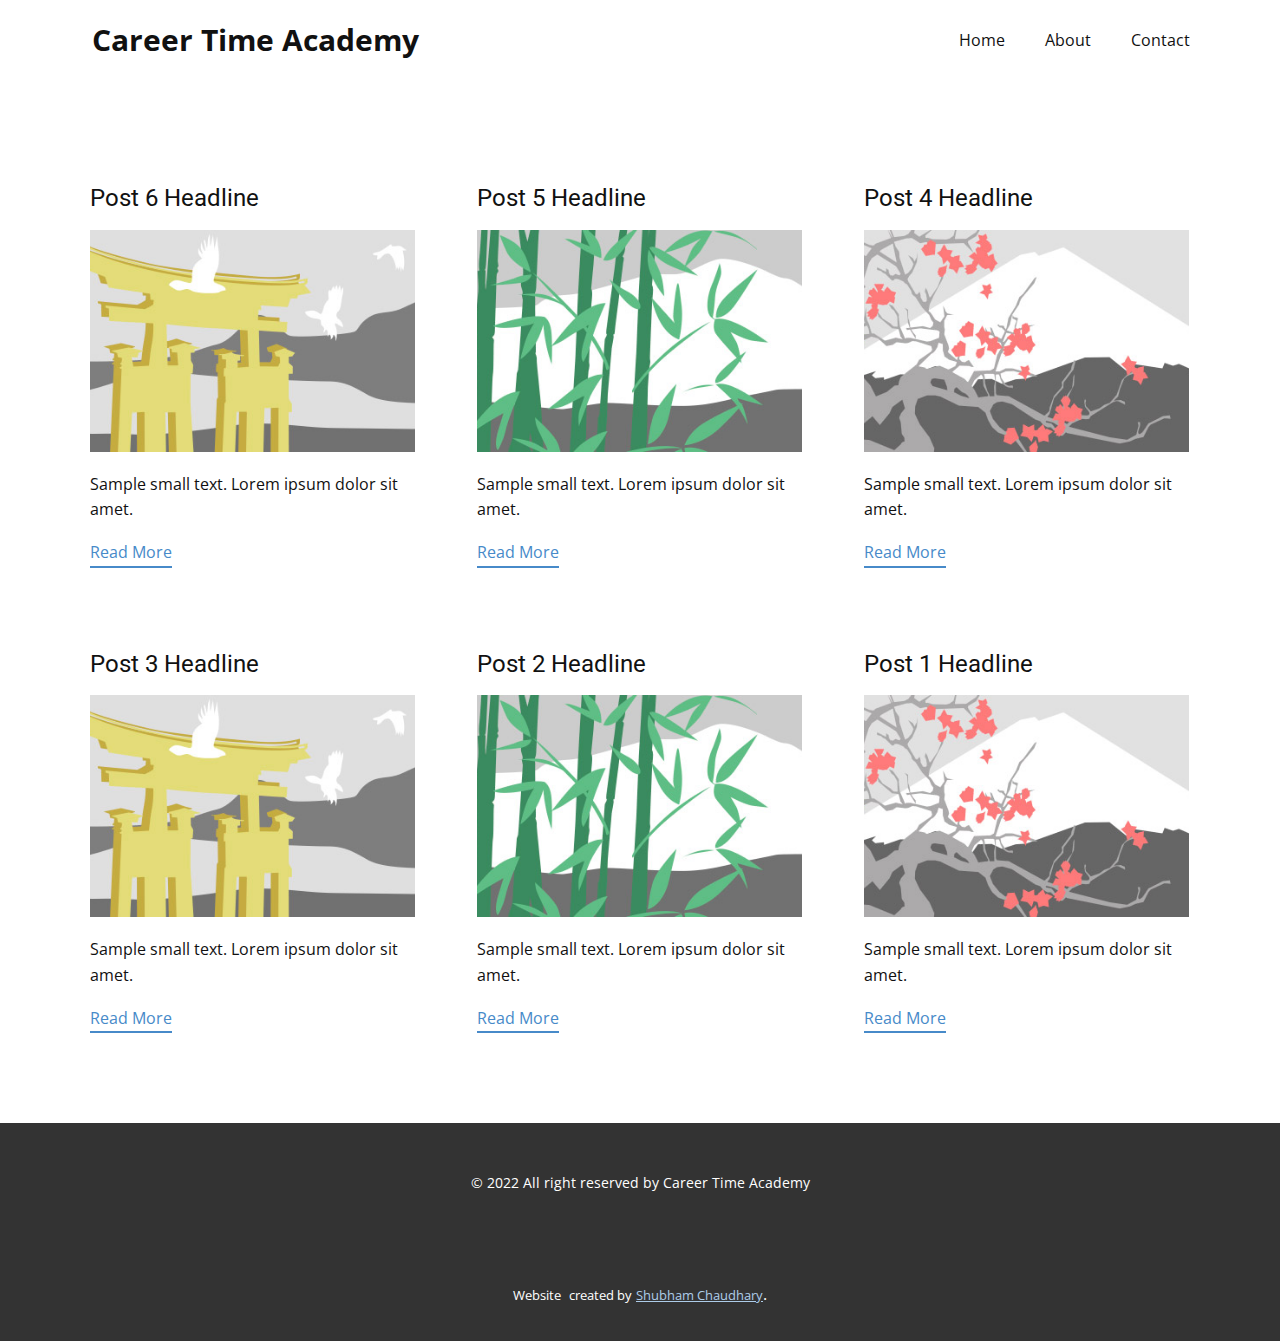
<file: blog/blog.html>
<html style="font-size: 16px;" lang="en"><head>
    <meta name="viewport" content="width=device-width, initial-scale=1.0">
    <meta charset="utf-8">
    <meta name="keywords" content="">
    <meta name="description" content="">
    <title>Blog Template</title>
    <link rel="stylesheet" href="../page.css" media="screen">
<link rel="stylesheet" href="../Blog-Template.css" media="screen">
    <script class="u-script" type="text/javascript" src="../jquery.js" defer=""></script>
    <script class="u-script" type="text/javascript" src="../page.js" defer=""></script>
    <meta name="generator" content="https://youtube.com/careertimeacademy">
    <link id="u-theme-google-font" rel="stylesheet" href="https://fonts.googleapis.com/css?family=Roboto:100,100i,300,300i,400,400i,500,500i,700,700i,900,900i|Open+Sans:300,300i,400,400i,500,500i,600,600i,700,700i,800,800i">
    
    
    <script type="application/ld+json">{
		"@context": "http://schema.org",
		"@type": "Organization",
		"name": ""
}</script>
    <meta name="theme-color" content="#478ac9">
  </head>
  <body class="u-body u-xl-mode"><header class="u-clearfix u-header u-header" id="sec-f14d"><div class="u-clearfix u-sheet u-sheet-1">
        <p class="u-text u-text-default u-text-1">Career Time Academy</p>
        <nav class="u-menu u-menu-dropdown u-offcanvas u-menu-1">
          <div class="menu-collapse" style="font-size: 1rem; letter-spacing: 0px;">
            <a class="u-button-style u-custom-left-right-menu-spacing u-custom-padding-bottom u-custom-top-bottom-menu-spacing u-nav-link u-text-active-palette-1-base u-text-hover-palette-2-base" href="#">
              <svg class="u-svg-link" viewBox="0 0 24 24"><use xmlns:xlink="http://www.w3.org/1999/xlink" xlink:href="#menu-hamburger"></use></svg>
              <svg class="u-svg-content" version="1.1" id="menu-hamburger" viewBox="0 0 16 16" x="0px" y="0px" xmlns:xlink="http://www.w3.org/1999/xlink" xmlns="http://www.w3.org/2000/svg"><g><rect y="1" width="16" height="2"></rect><rect y="7" width="16" height="2"></rect><rect y="13" width="16" height="2"></rect>
</g></svg>
            </a>
          </div>
          <div class="u-nav-container">
            <ul class="u-nav u-unstyled u-nav-1"><li class="u-nav-item"><a class="u-button-style u-nav-link u-text-active-palette-1-base u-text-hover-palette-2-base" href="../Home.html" style="padding: 10px 20px;">Home</a>
</li><li class="u-nav-item"><a class="u-button-style u-nav-link u-text-active-palette-1-base u-text-hover-palette-2-base" href="../About.html" style="padding: 10px 20px;">About</a>
</li><li class="u-nav-item"><a class="u-button-style u-nav-link u-text-active-palette-1-base u-text-hover-palette-2-base" href="../Contact.html" style="padding: 10px 20px;">Contact</a>
</li></ul>
          </div>
          <div class="u-nav-container-collapse">
            <div class="u-black u-container-style u-inner-container-layout u-opacity u-opacity-95 u-sidenav">
              <div class="u-inner-container-layout u-sidenav-overflow">
                <div class="u-menu-close"></div>
                <ul class="u-align-center u-nav u-popupmenu-items u-unstyled u-nav-2"><li class="u-nav-item"><a class="u-button-style u-nav-link" href="../Home.html">Home</a>
</li><li class="u-nav-item"><a class="u-button-style u-nav-link" href="../About.html">About</a>
</li><li class="u-nav-item"><a class="u-button-style u-nav-link" href="../Contact.html">Contact</a>
</li></ul>
              </div>
            </div>
            <div class="u-black u-menu-overlay u-opacity u-opacity-70"></div>
          </div>
        </nav>
      </div></header>
    <section class="u-clearfix u-section-1" id="sec-515c">
      <div class="u-clearfix u-sheet u-valign-middle u-sheet-1"><!--blog--><!--blog_options_json--><!--{"type":"Recent","source":"","tags":"","count":""}--><!--/blog_options_json-->
        <div class="u-blog u-expanded-width u-repeater u-repeater-1"><!--blog_post-->
          <div class="u-blog-post u-container-style u-repeater-item u-white u-repeater-item-1">
            <div class="u-container-layout u-similar-container u-valign-top u-container-layout-1"><!--blog_post_header-->
              <h4 class="u-blog-control u-text u-text-1">
                <a class="u-post-header-link" href="../blog/post-5.html">Post 6 Headline</a>
              </h4><!--/blog_post_header--><!--blog_post_image-->
              <a class="u-post-header-link" href="../blog/post-5.html"><img alt="" class="u-blog-control u-expanded-width u-image u-image-default u-image-1" src="[data-uri]"></a><!--/blog_post_image--><!--blog_post_content-->
              <div class="u-blog-control u-post-content u-text u-text-2 fr-view">Sample small text. Lorem ipsum dolor sit amet.</div><!--/blog_post_content--><!--blog_post_readmore-->
              <a href="../blog/post-5.html" class="u-blog-control u-border-2 u-border-palette-1-base u-btn u-btn-rectangle u-button-style u-none u-btn-1"><!--blog_post_readmore_content--><!--options_json--><!--{"content":"","defaultValue":"Read More"}--><!--/options_json-->Read More<!--/blog_post_readmore_content--></a><!--/blog_post_readmore-->
            </div>
          </div><div class="u-blog-post u-container-style u-repeater-item u-video-cover u-white">
            <div class="u-container-layout u-similar-container u-valign-top u-container-layout-2"><!--blog_post_header-->
              <h4 class="u-blog-control u-text u-text-3">
                <a class="u-post-header-link" href="../blog/post-4.html">Post 5 Headline</a>
              </h4><!--/blog_post_header--><!--blog_post_image-->
              <a class="u-post-header-link" href="../blog/post-4.html"><img alt="" class="u-blog-control u-expanded-width u-image u-image-default u-image-2" src="[data-uri]"></a><!--/blog_post_image--><!--blog_post_content-->
              <div class="u-blog-control u-post-content u-text u-text-4 fr-view">Sample small text. Lorem ipsum dolor sit amet.</div><!--/blog_post_content--><!--blog_post_readmore-->
              <a href="../blog/post-4.html" class="u-blog-control u-border-2 u-border-palette-1-base u-btn u-btn-rectangle u-button-style u-none u-btn-2"><!--blog_post_readmore_content--><!--options_json--><!--{"content":"","defaultValue":"Read More"}--><!--/options_json-->Read More<!--/blog_post_readmore_content--></a><!--/blog_post_readmore-->
            </div>
          </div><div class="u-blog-post u-container-style u-repeater-item u-video-cover u-white">
            <div class="u-container-layout u-similar-container u-valign-top u-container-layout-3"><!--blog_post_header-->
              <h4 class="u-blog-control u-text u-text-5">
                <a class="u-post-header-link" href="../blog/post-3.html">Post 4 Headline</a>
              </h4><!--/blog_post_header--><!--blog_post_image-->
              <a class="u-post-header-link" href="../blog/post-3.html"><img alt="" class="u-blog-control u-expanded-width u-image u-image-default u-image-3" src="[data-uri]"></a><!--/blog_post_image--><!--blog_post_content-->
              <div class="u-blog-control u-post-content u-text u-text-6 fr-view">Sample small text. Lorem ipsum dolor sit amet.</div><!--/blog_post_content--><!--blog_post_readmore-->
              <a href="../blog/post-3.html" class="u-blog-control u-border-2 u-border-palette-1-base u-btn u-btn-rectangle u-button-style u-none u-btn-3"><!--blog_post_readmore_content--><!--options_json--><!--{"content":"","defaultValue":"Read More"}--><!--/options_json-->Read More<!--/blog_post_readmore_content--></a><!--/blog_post_readmore-->
            </div>
          </div><div class="u-blog-post u-container-style u-repeater-item u-white u-repeater-item-1">
            <div class="u-container-layout u-similar-container u-valign-top u-container-layout-1"><!--blog_post_header-->
              <h4 class="u-blog-control u-text u-text-1">
                <a class="u-post-header-link" href="../blog/post-2.html">Post 3 Headline</a>
              </h4><!--/blog_post_header--><!--blog_post_image-->
              <a class="u-post-header-link" href="../blog/post-2.html"><img alt="" class="u-blog-control u-expanded-width u-image u-image-default u-image-1" src="[data-uri]"></a><!--/blog_post_image--><!--blog_post_content-->
              <div class="u-blog-control u-post-content u-text u-text-2 fr-view">Sample small text. Lorem ipsum dolor sit amet.</div><!--/blog_post_content--><!--blog_post_readmore-->
              <a href="../blog/post-2.html" class="u-blog-control u-border-2 u-border-palette-1-base u-btn u-btn-rectangle u-button-style u-none u-btn-1"><!--blog_post_readmore_content--><!--options_json--><!--{"content":"","defaultValue":"Read More"}--><!--/options_json-->Read More<!--/blog_post_readmore_content--></a><!--/blog_post_readmore-->
            </div>
          </div><div class="u-blog-post u-container-style u-repeater-item u-video-cover u-white">
            <div class="u-container-layout u-similar-container u-valign-top u-container-layout-2"><!--blog_post_header-->
              <h4 class="u-blog-control u-text u-text-3">
                <a class="u-post-header-link" href="../blog/post-1.html">Post 2 Headline</a>
              </h4><!--/blog_post_header--><!--blog_post_image-->
              <a class="u-post-header-link" href="../blog/post-1.html"><img alt="" class="u-blog-control u-expanded-width u-image u-image-default u-image-2" src="[data-uri]"></a><!--/blog_post_image--><!--blog_post_content-->
              <div class="u-blog-control u-post-content u-text u-text-4 fr-view">Sample small text. Lorem ipsum dolor sit amet.</div><!--/blog_post_content--><!--blog_post_readmore-->
              <a href="../blog/post-1.html" class="u-blog-control u-border-2 u-border-palette-1-base u-btn u-btn-rectangle u-button-style u-none u-btn-2"><!--blog_post_readmore_content--><!--options_json--><!--{"content":"","defaultValue":"Read More"}--><!--/options_json-->Read More<!--/blog_post_readmore_content--></a><!--/blog_post_readmore-->
            </div>
          </div><div class="u-blog-post u-container-style u-repeater-item u-video-cover u-white">
            <div class="u-container-layout u-similar-container u-valign-top u-container-layout-3"><!--blog_post_header-->
              <h4 class="u-blog-control u-text u-text-5">
                <a class="u-post-header-link" href="../blog/post.html">Post 1 Headline</a>
              </h4><!--/blog_post_header--><!--blog_post_image-->
              <a class="u-post-header-link" href="../blog/post.html"><img alt="" class="u-blog-control u-expanded-width u-image u-image-default u-image-3" src="[data-uri]"></a><!--/blog_post_image--><!--blog_post_content-->
              <div class="u-blog-control u-post-content u-text u-text-6 fr-view">Sample small text. Lorem ipsum dolor sit amet.</div><!--/blog_post_content--><!--blog_post_readmore-->
              <a href="../blog/post.html" class="u-blog-control u-border-2 u-border-palette-1-base u-btn u-btn-rectangle u-button-style u-none u-btn-3"><!--blog_post_readmore_content--><!--options_json--><!--{"content":"","defaultValue":"Read More"}--><!--/options_json-->Read More<!--/blog_post_readmore_content--></a><!--/blog_post_readmore-->
            </div>
          </div><!--/blog_post--><!--blog_post-->
          <!--/blog_post--><!--blog_post-->
          <!--/blog_post-->
        </div><!--/blog-->
      </div>
    </section>
    
    
    <footer class="u-align-center u-clearfix u-footer u-grey-80 u-footer" id="sec-713f"><div class="u-clearfix u-sheet u-sheet-1">
        <p class="u-small-text u-text u-text-variant u-text-1"> © 2022 All right reserved by Career Time Academy</p>
      </div></footer>
    <section class="u-backlink u-clearfix u-grey-80">
      <span>Website</span>
    </p>
    <p class="u-text">
      <span>created by</span>
    </p>
    <a class="u-link" href="https://instagram.com/shubhamsorout" target="_blank">
      <span>Shubham Chaudhary</span>
    </a>. 
  </section>

</body></html>
</file>
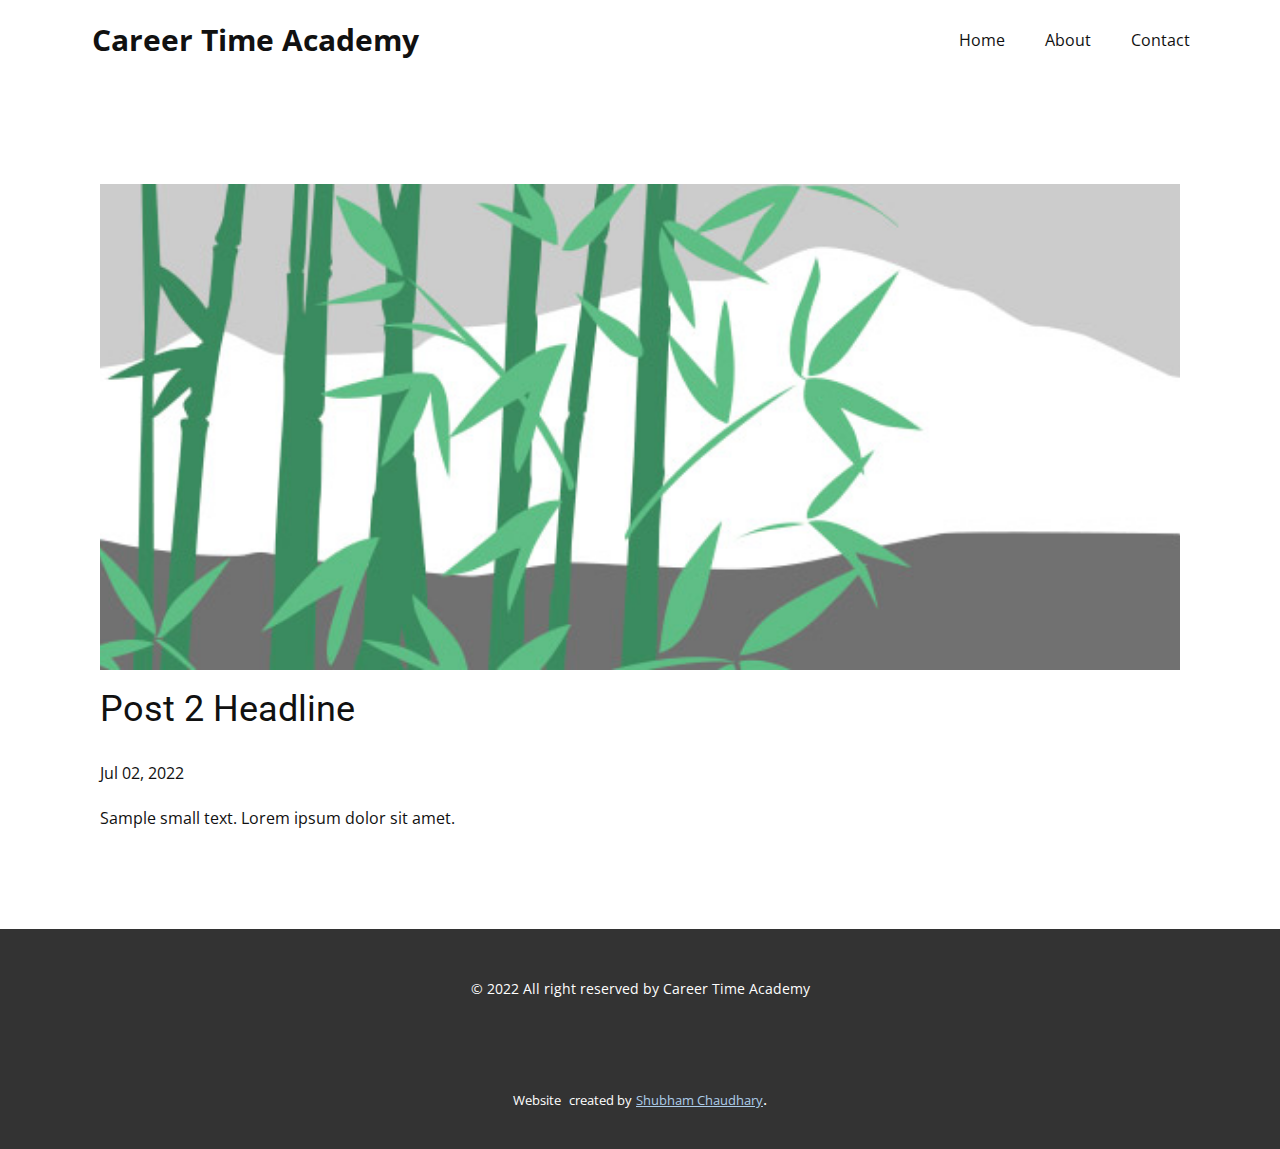
<file: blog/post-1.html>
<!doctype html>
<html style="font-size: 16px;" lang="en"><head>
    <meta name="viewport" content="width=device-width, initial-scale=1.0">
    <meta charset="utf-8">
    <meta name="keywords" content="Post 1 Headline">
    <meta name="description" content="">
    <title>Post 2 Headline</title>
    <link rel="stylesheet" href="../page.css" media="screen">
<link rel="stylesheet" href="../Post-Template.css" media="screen">
    <script class="u-script" type="text/javascript" src="../jquery.js" defer=""></script>
    <script class="u-script" type="text/javascript" src="../page.js" defer=""></script>
    <meta name="generator" content="https://youtube.com/careertimeacademy">
    <link id="u-theme-google-font" rel="stylesheet" href="https://fonts.googleapis.com/css?family=Roboto:100,100i,300,300i,400,400i,500,500i,700,700i,900,900i|Open+Sans:300,300i,400,400i,500,500i,600,600i,700,700i,800,800i">
    
    
    <script type="application/ld+json">{
		"@context": "http://schema.org",
		"@type": "Organization",
		"name": ""
}</script>
    <meta name="theme-color" content="#478ac9">
  </head>
  <body class="u-body u-xl-mode"><header class="u-clearfix u-header u-header" id="sec-f14d"><div class="u-clearfix u-sheet u-sheet-1">
        <p class="u-text u-text-default u-text-1">Career Time Academy</p>
        <nav class="u-menu u-menu-dropdown u-offcanvas u-menu-1">
          <div class="menu-collapse" style="font-size: 1rem; letter-spacing: 0px;">
            <a class="u-button-style u-custom-left-right-menu-spacing u-custom-padding-bottom u-custom-top-bottom-menu-spacing u-nav-link u-text-active-palette-1-base u-text-hover-palette-2-base" href="#">
              <svg class="u-svg-link" viewBox="0 0 24 24"><use xmlns:xlink="http://www.w3.org/1999/xlink" xlink:href="#menu-hamburger"></use></svg>
              <svg class="u-svg-content" version="1.1" id="menu-hamburger" viewBox="0 0 16 16" x="0px" y="0px" xmlns:xlink="http://www.w3.org/1999/xlink" xmlns="http://www.w3.org/2000/svg"><g><rect y="1" width="16" height="2"></rect><rect y="7" width="16" height="2"></rect><rect y="13" width="16" height="2"></rect>
</g></svg>
            </a>
          </div>
          <div class="u-nav-container">
            <ul class="u-nav u-unstyled u-nav-1"><li class="u-nav-item"><a class="u-button-style u-nav-link u-text-active-palette-1-base u-text-hover-palette-2-base" href="../Home.html" style="padding: 10px 20px;">Home</a>
</li><li class="u-nav-item"><a class="u-button-style u-nav-link u-text-active-palette-1-base u-text-hover-palette-2-base" href="../About.html" style="padding: 10px 20px;">About</a>
</li><li class="u-nav-item"><a class="u-button-style u-nav-link u-text-active-palette-1-base u-text-hover-palette-2-base" href="../Contact.html" style="padding: 10px 20px;">Contact</a>
</li></ul>
          </div>
          <div class="u-nav-container-collapse">
            <div class="u-black u-container-style u-inner-container-layout u-opacity u-opacity-95 u-sidenav">
              <div class="u-inner-container-layout u-sidenav-overflow">
                <div class="u-menu-close"></div>
                <ul class="u-align-center u-nav u-popupmenu-items u-unstyled u-nav-2"><li class="u-nav-item"><a class="u-button-style u-nav-link" href="../Home.html">Home</a>
</li><li class="u-nav-item"><a class="u-button-style u-nav-link" href="../About.html">About</a>
</li><li class="u-nav-item"><a class="u-button-style u-nav-link" href="../Contact.html">Contact</a>
</li></ul>
              </div>
            </div>
            <div class="u-black u-menu-overlay u-opacity u-opacity-70"></div>
          </div>
        </nav>
      </div></header>
    <section class="u-align-center u-clearfix u-section-1" id="sec-cb28">
      <div class="u-clearfix u-sheet u-valign-middle-md u-valign-middle-sm u-valign-middle-xs u-sheet-1"><!--post_details--><!--post_details_options_json--><!--{"source":""}--><!--/post_details_options_json--><!--blog_post-->
        <div class="u-container-style u-expanded-width u-post-details u-post-details-1">
          <div class="u-container-layout u-valign-middle u-container-layout-1"><!--blog_post_image-->
            <img alt="" class="u-blog-control u-expanded-width u-image u-image-default u-image-1" src="[data-uri]"><!--/blog_post_image--><!--blog_post_header-->
            <h2 class="u-blog-control u-text u-text-1">Post 2 Headline</h2><!--/blog_post_header--><!--blog_post_metadata-->
            <div class="u-blog-control u-metadata u-metadata-1"><!--blog_post_metadata_date-->
              <span class="u-meta-date u-meta-icon">Jul 02, 2022</span><!--/blog_post_metadata_date--><!--blog_post_metadata_category-->
              <!--/blog_post_metadata_category--><!--blog_post_metadata_comments-->
              <!--/blog_post_metadata_comments-->
            </div><!--/blog_post_metadata--><!--blog_post_content-->
            <div class="u-align-justify u-blog-control u-post-content u-text u-text-2 fr-view">
  Sample small text. Lorem ipsum dolor sit amet.
  </div><!--/blog_post_content-->
          </div>
        </div><!--/blog_post--><!--/post_details-->
      </div>
    </section>
    
    
    <footer class="u-align-center u-clearfix u-footer u-grey-80 u-footer" id="sec-713f"><div class="u-clearfix u-sheet u-sheet-1">
        <p class="u-small-text u-text u-text-variant u-text-1"> © 2022 All right reserved by Career Time Academy</p>
      </div></footer>
    <section class="u-backlink u-clearfix u-grey-80">
      <span>Website</span>
    </p>
    <p class="u-text">
      <span>created by</span>
    </p>
    <a class="u-link" href="https://instagram.com/shubhamsorout" target="_blank">
      <span>Shubham Chaudhary</span>
    </a>. 
  </section>

</body></html>
</file>
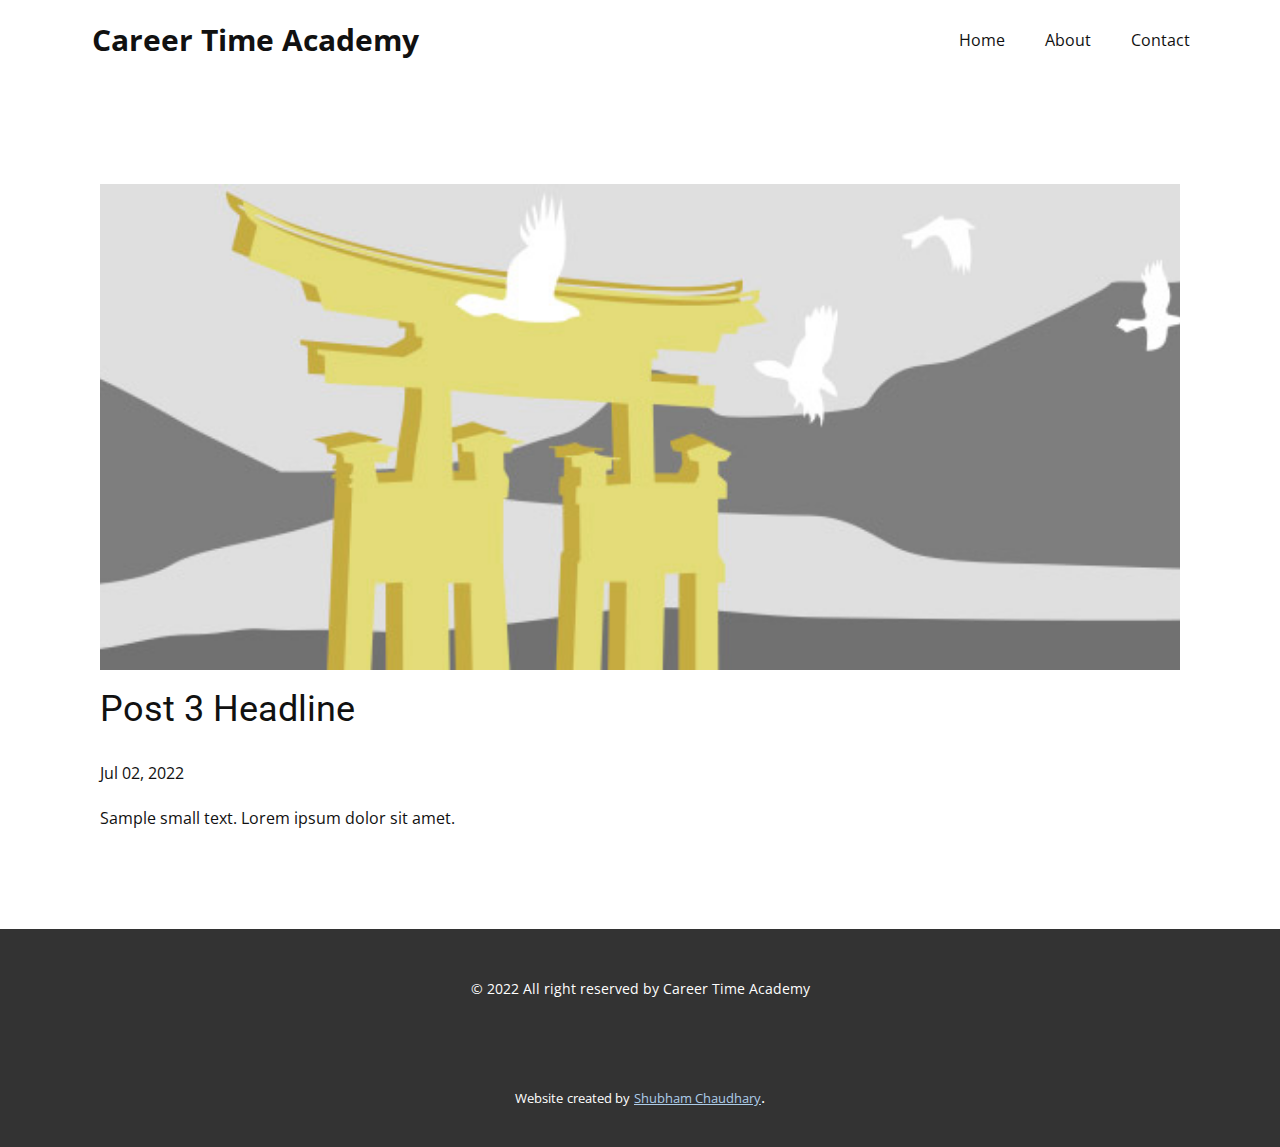
<file: blog/post-2.html>
<!doctype html>
<html style="font-size: 16px;" lang="en"><head>
    <meta name="viewport" content="width=device-width, initial-scale=1.0">
    <meta charset="utf-8">
    <meta name="keywords" content="Post 1 Headline">
    <meta name="description" content="">
    <title>Post 3 Headline</title>
    <link rel="stylesheet" href="../page.css" media="screen">
<link rel="stylesheet" href="../Post-Template.css" media="screen">
    <script class="u-script" type="text/javascript" src="../jquery.js" defer=""></script>
    <script class="u-script" type="text/javascript" src="../page.js" defer=""></script>
    <meta name="generator" content="https://youtube.com/careertimeacademy">
    <link id="u-theme-google-font" rel="stylesheet" href="https://fonts.googleapis.com/css?family=Roboto:100,100i,300,300i,400,400i,500,500i,700,700i,900,900i|Open+Sans:300,300i,400,400i,500,500i,600,600i,700,700i,800,800i">
    
    
    <script type="application/ld+json">{
		"@context": "http://schema.org",
		"@type": "Organization",
		"name": ""
}</script>
    <meta name="theme-color" content="#478ac9">
  </head>
  <body class="u-body u-xl-mode"><header class="u-clearfix u-header u-header" id="sec-f14d"><div class="u-clearfix u-sheet u-sheet-1">
        <p class="u-text u-text-default u-text-1">Career Time Academy</p>
        <nav class="u-menu u-menu-dropdown u-offcanvas u-menu-1">
          <div class="menu-collapse" style="font-size: 1rem; letter-spacing: 0px;">
            <a class="u-button-style u-custom-left-right-menu-spacing u-custom-padding-bottom u-custom-top-bottom-menu-spacing u-nav-link u-text-active-palette-1-base u-text-hover-palette-2-base" href="#">
              <svg class="u-svg-link" viewBox="0 0 24 24"><use xmlns:xlink="http://www.w3.org/1999/xlink" xlink:href="#menu-hamburger"></use></svg>
              <svg class="u-svg-content" version="1.1" id="menu-hamburger" viewBox="0 0 16 16" x="0px" y="0px" xmlns:xlink="http://www.w3.org/1999/xlink" xmlns="http://www.w3.org/2000/svg"><g><rect y="1" width="16" height="2"></rect><rect y="7" width="16" height="2"></rect><rect y="13" width="16" height="2"></rect>
</g></svg>
            </a>
          </div>
          <div class="u-nav-container">
            <ul class="u-nav u-unstyled u-nav-1"><li class="u-nav-item"><a class="u-button-style u-nav-link u-text-active-palette-1-base u-text-hover-palette-2-base" href="../Home.html" style="padding: 10px 20px;">Home</a>
</li><li class="u-nav-item"><a class="u-button-style u-nav-link u-text-active-palette-1-base u-text-hover-palette-2-base" href="../About.html" style="padding: 10px 20px;">About</a>
</li><li class="u-nav-item"><a class="u-button-style u-nav-link u-text-active-palette-1-base u-text-hover-palette-2-base" href="../Contact.html" style="padding: 10px 20px;">Contact</a>
</li></ul>
          </div>
          <div class="u-nav-container-collapse">
            <div class="u-black u-container-style u-inner-container-layout u-opacity u-opacity-95 u-sidenav">
              <div class="u-inner-container-layout u-sidenav-overflow">
                <div class="u-menu-close"></div>
                <ul class="u-align-center u-nav u-popupmenu-items u-unstyled u-nav-2"><li class="u-nav-item"><a class="u-button-style u-nav-link" href="../Home.html">Home</a>
</li><li class="u-nav-item"><a class="u-button-style u-nav-link" href="../About.html">About</a>
</li><li class="u-nav-item"><a class="u-button-style u-nav-link" href="../Contact.html">Contact</a>
</li></ul>
              </div>
            </div>
            <div class="u-black u-menu-overlay u-opacity u-opacity-70"></div>
          </div>
        </nav>
      </div></header>
    <section class="u-align-center u-clearfix u-section-1" id="sec-cb28">
      <div class="u-clearfix u-sheet u-valign-middle-md u-valign-middle-sm u-valign-middle-xs u-sheet-1"><!--post_details--><!--post_details_options_json--><!--{"source":""}--><!--/post_details_options_json--><!--blog_post-->
        <div class="u-container-style u-expanded-width u-post-details u-post-details-1">
          <div class="u-container-layout u-valign-middle u-container-layout-1"><!--blog_post_image-->
            <img alt="" class="u-blog-control u-expanded-width u-image u-image-default u-image-1" src="[data-uri]"><!--/blog_post_image--><!--blog_post_header-->
            <h2 class="u-blog-control u-text u-text-1">Post 3 Headline</h2><!--/blog_post_header--><!--blog_post_metadata-->
            <div class="u-blog-control u-metadata u-metadata-1"><!--blog_post_metadata_date-->
              <span class="u-meta-date u-meta-icon">Jul 02, 2022</span><!--/blog_post_metadata_date--><!--blog_post_metadata_category-->
              <!--/blog_post_metadata_category--><!--blog_post_metadata_comments-->
              <!--/blog_post_metadata_comments-->
            </div><!--/blog_post_metadata--><!--blog_post_content-->
            <div class="u-align-justify u-blog-control u-post-content u-text u-text-2 fr-view">
  Sample small text. Lorem ipsum dolor sit amet.
  </div><!--/blog_post_content-->
          </div>
        </div><!--/blog_post--><!--/post_details-->
      </div>
    </section>
    
    
    <footer class="u-align-center u-clearfix u-footer u-grey-80 u-footer" id="sec-713f"><div class="u-clearfix u-sheet u-sheet-1">
        <p class="u-small-text u-text u-text-variant u-text-1"> © 2022 All right reserved by Career Time Academy</p>
      </div></footer>
    <section class="u-backlink u-clearfix u-grey-80">
      <p class="u-text">
        <span>Website</span>
      </p>
      <p class="u-text">
        <span>created by</span>
      </p>
      <a class="u-link" href="https://instagram.com/shubhamsorout" target="_blank">
        <span>Shubham Chaudhary</span>
      </a>. 
    </section>
  
</body></html>
</file>
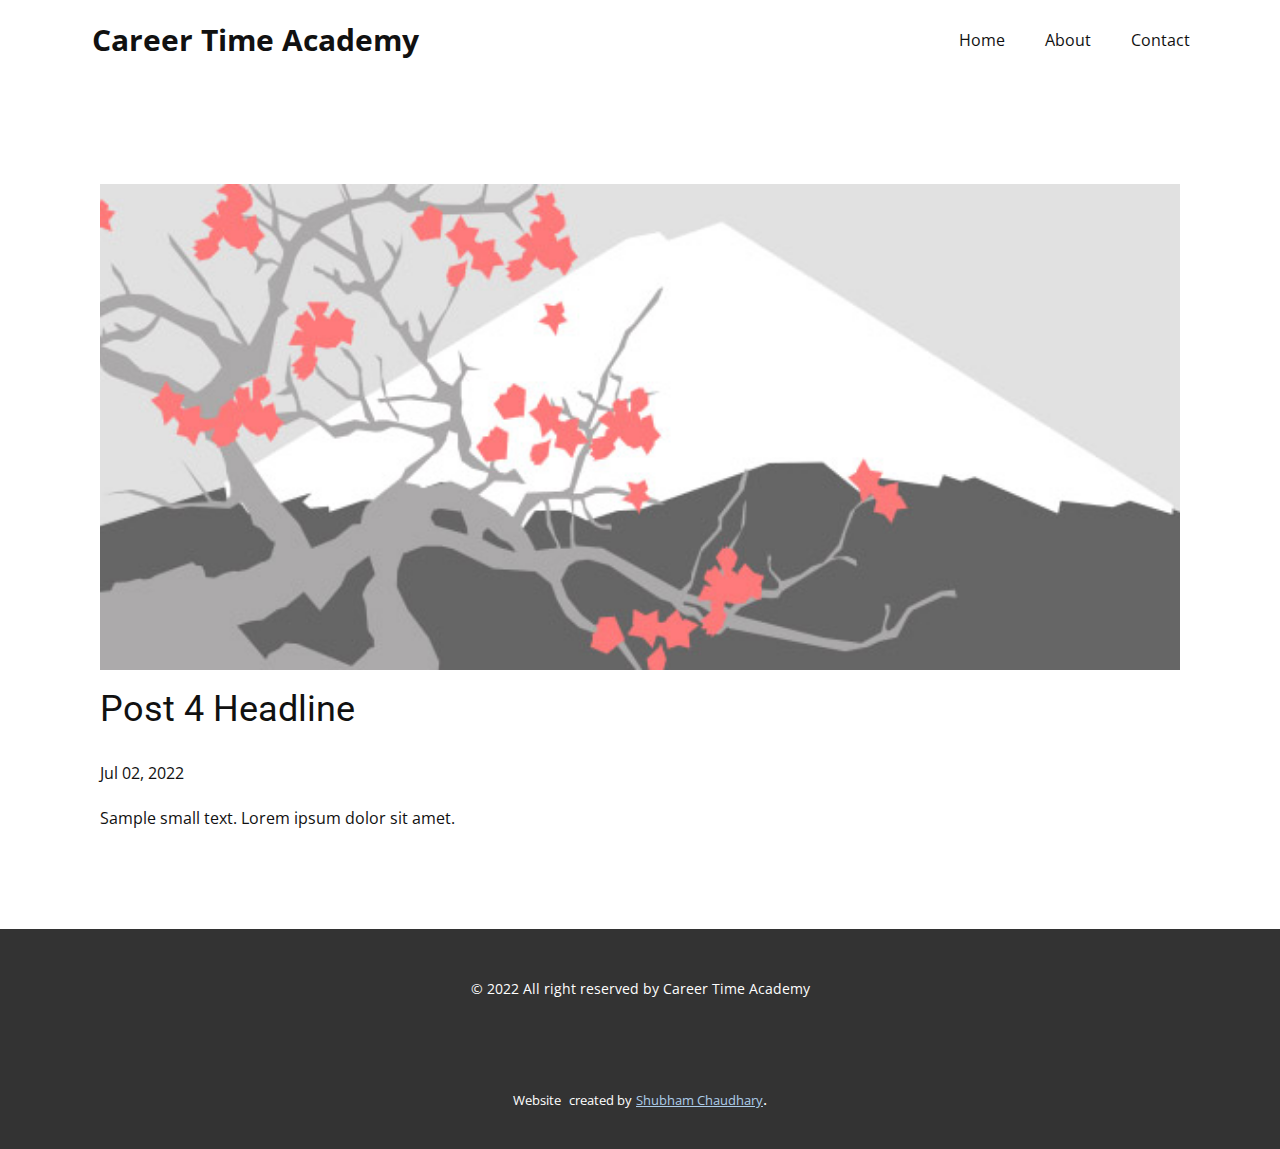
<file: blog/post-3.html>
<!doctype html>
<html style="font-size: 16px;" lang="en"><head>
    <meta name="viewport" content="width=device-width, initial-scale=1.0">
    <meta charset="utf-8">
    <meta name="keywords" content="Post 1 Headline">
    <meta name="description" content="">
    <title>Post 4 Headline</title>
    <link rel="stylesheet" href="../page.css" media="screen">
<link rel="stylesheet" href="../Post-Template.css" media="screen">
    <script class="u-script" type="text/javascript" src="../jquery.js" defer=""></script>
    <script class="u-script" type="text/javascript" src="../page.js" defer=""></script>
    <meta name="generator" content="https://youtube.com/careertimeacademy">
    <link id="u-theme-google-font" rel="stylesheet" href="https://fonts.googleapis.com/css?family=Roboto:100,100i,300,300i,400,400i,500,500i,700,700i,900,900i|Open+Sans:300,300i,400,400i,500,500i,600,600i,700,700i,800,800i">
    
    
    <script type="application/ld+json">{
		"@context": "http://schema.org",
		"@type": "Organization",
		"name": ""
}</script>
    <meta name="theme-color" content="#478ac9">
  </head>
  <body class="u-body u-xl-mode"><header class="u-clearfix u-header u-header" id="sec-f14d"><div class="u-clearfix u-sheet u-sheet-1">
        <p class="u-text u-text-default u-text-1">Career Time Academy</p>
        <nav class="u-menu u-menu-dropdown u-offcanvas u-menu-1">
          <div class="menu-collapse" style="font-size: 1rem; letter-spacing: 0px;">
            <a class="u-button-style u-custom-left-right-menu-spacing u-custom-padding-bottom u-custom-top-bottom-menu-spacing u-nav-link u-text-active-palette-1-base u-text-hover-palette-2-base" href="#">
              <svg class="u-svg-link" viewBox="0 0 24 24"><use xmlns:xlink="http://www.w3.org/1999/xlink" xlink:href="#menu-hamburger"></use></svg>
              <svg class="u-svg-content" version="1.1" id="menu-hamburger" viewBox="0 0 16 16" x="0px" y="0px" xmlns:xlink="http://www.w3.org/1999/xlink" xmlns="http://www.w3.org/2000/svg"><g><rect y="1" width="16" height="2"></rect><rect y="7" width="16" height="2"></rect><rect y="13" width="16" height="2"></rect>
</g></svg>
            </a>
          </div>
          <div class="u-nav-container">
            <ul class="u-nav u-unstyled u-nav-1"><li class="u-nav-item"><a class="u-button-style u-nav-link u-text-active-palette-1-base u-text-hover-palette-2-base" href="../Home.html" style="padding: 10px 20px;">Home</a>
</li><li class="u-nav-item"><a class="u-button-style u-nav-link u-text-active-palette-1-base u-text-hover-palette-2-base" href="../About.html" style="padding: 10px 20px;">About</a>
</li><li class="u-nav-item"><a class="u-button-style u-nav-link u-text-active-palette-1-base u-text-hover-palette-2-base" href="../Contact.html" style="padding: 10px 20px;">Contact</a>
</li></ul>
          </div>
          <div class="u-nav-container-collapse">
            <div class="u-black u-container-style u-inner-container-layout u-opacity u-opacity-95 u-sidenav">
              <div class="u-inner-container-layout u-sidenav-overflow">
                <div class="u-menu-close"></div>
                <ul class="u-align-center u-nav u-popupmenu-items u-unstyled u-nav-2"><li class="u-nav-item"><a class="u-button-style u-nav-link" href="../Home.html">Home</a>
</li><li class="u-nav-item"><a class="u-button-style u-nav-link" href="../About.html">About</a>
</li><li class="u-nav-item"><a class="u-button-style u-nav-link" href="../Contact.html">Contact</a>
</li></ul>
              </div>
            </div>
            <div class="u-black u-menu-overlay u-opacity u-opacity-70"></div>
          </div>
        </nav>
      </div></header>
    <section class="u-align-center u-clearfix u-section-1" id="sec-cb28">
      <div class="u-clearfix u-sheet u-valign-middle-md u-valign-middle-sm u-valign-middle-xs u-sheet-1"><!--post_details--><!--post_details_options_json--><!--{"source":""}--><!--/post_details_options_json--><!--blog_post-->
        <div class="u-container-style u-expanded-width u-post-details u-post-details-1">
          <div class="u-container-layout u-valign-middle u-container-layout-1"><!--blog_post_image-->
            <img alt="" class="u-blog-control u-expanded-width u-image u-image-default u-image-1" src="[data-uri]"><!--/blog_post_image--><!--blog_post_header-->
            <h2 class="u-blog-control u-text u-text-1">Post 4 Headline</h2><!--/blog_post_header--><!--blog_post_metadata-->
            <div class="u-blog-control u-metadata u-metadata-1"><!--blog_post_metadata_date-->
              <span class="u-meta-date u-meta-icon">Jul 02, 2022</span><!--/blog_post_metadata_date--><!--blog_post_metadata_category-->
              <!--/blog_post_metadata_category--><!--blog_post_metadata_comments-->
              <!--/blog_post_metadata_comments-->
            </div><!--/blog_post_metadata--><!--blog_post_content-->
            <div class="u-align-justify u-blog-control u-post-content u-text u-text-2 fr-view">
  Sample small text. Lorem ipsum dolor sit amet.
  </div><!--/blog_post_content-->
          </div>
        </div><!--/blog_post--><!--/post_details-->
      </div>
    </section>
    
    
    <footer class="u-align-center u-clearfix u-footer u-grey-80 u-footer" id="sec-713f"><div class="u-clearfix u-sheet u-sheet-1">
        <p class="u-small-text u-text u-text-variant u-text-1"> © 2022 All right reserved by Career Time Academy</p>
      </div></footer>
    <section class="u-backlink u-clearfix u-grey-80">
      <span>Website</span>
    </p>
    <p class="u-text">
      <span>created by</span>
    </p>
    <a class="u-link" href="https://instagram.com/shubhamsorout" target="_blank">
      <span>Shubham Chaudhary</span>
    </a>. 
  </section>

</body></html>
</file>
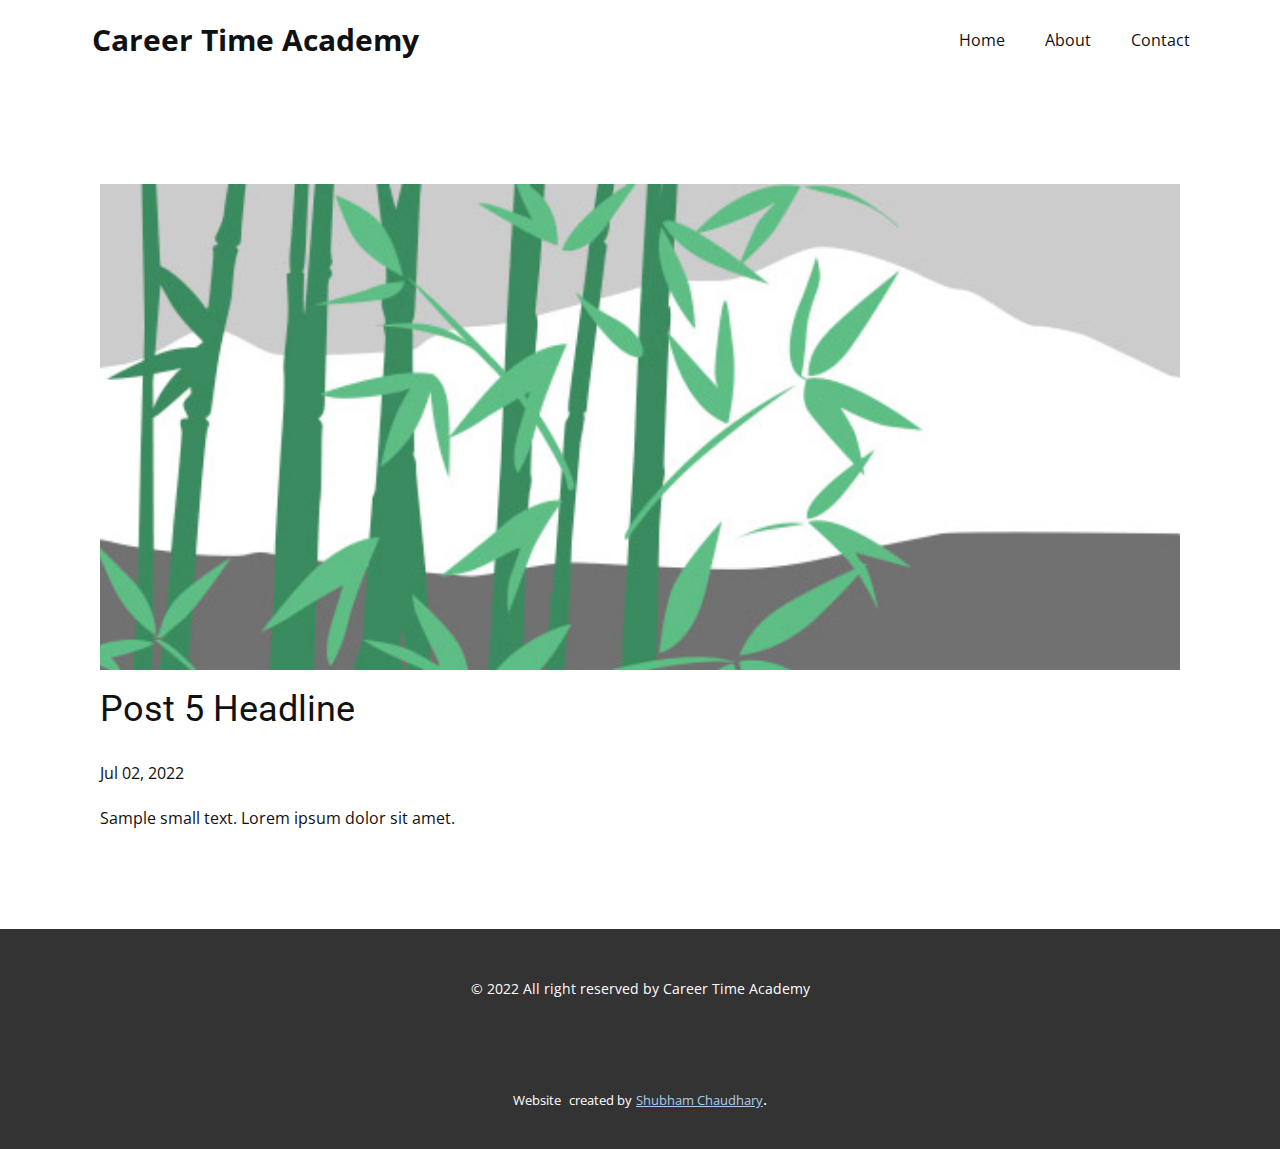
<file: blog/post-4.html>
<!doctype html>
<html style="font-size: 16px;" lang="en"><head>
    <meta name="viewport" content="width=device-width, initial-scale=1.0">
    <meta charset="utf-8">
    <meta name="keywords" content="Post 1 Headline">
    <meta name="description" content="">
    <title>Post 5 Headline</title>
    <link rel="stylesheet" href="../page.css" media="screen">
<link rel="stylesheet" href="../Post-Template.css" media="screen">
    <script class="u-script" type="text/javascript" src="../jquery.js" defer=""></script>
    <script class="u-script" type="text/javascript" src="../page.js" defer=""></script>
    <meta name="generator" content="https://youtube.com/careertimeacademy">
    <link id="u-theme-google-font" rel="stylesheet" href="https://fonts.googleapis.com/css?family=Roboto:100,100i,300,300i,400,400i,500,500i,700,700i,900,900i|Open+Sans:300,300i,400,400i,500,500i,600,600i,700,700i,800,800i">
    
    
    <script type="application/ld+json">{
		"@context": "http://schema.org",
		"@type": "Organization",
		"name": ""
}</script>
    <meta name="theme-color" content="#478ac9">
  </head>
  <body class="u-body u-xl-mode"><header class="u-clearfix u-header u-header" id="sec-f14d"><div class="u-clearfix u-sheet u-sheet-1">
        <p class="u-text u-text-default u-text-1">Career Time Academy</p>
        <nav class="u-menu u-menu-dropdown u-offcanvas u-menu-1">
          <div class="menu-collapse" style="font-size: 1rem; letter-spacing: 0px;">
            <a class="u-button-style u-custom-left-right-menu-spacing u-custom-padding-bottom u-custom-top-bottom-menu-spacing u-nav-link u-text-active-palette-1-base u-text-hover-palette-2-base" href="#">
              <svg class="u-svg-link" viewBox="0 0 24 24"><use xmlns:xlink="http://www.w3.org/1999/xlink" xlink:href="#menu-hamburger"></use></svg>
              <svg class="u-svg-content" version="1.1" id="menu-hamburger" viewBox="0 0 16 16" x="0px" y="0px" xmlns:xlink="http://www.w3.org/1999/xlink" xmlns="http://www.w3.org/2000/svg"><g><rect y="1" width="16" height="2"></rect><rect y="7" width="16" height="2"></rect><rect y="13" width="16" height="2"></rect>
</g></svg>
            </a>
          </div>
          <div class="u-nav-container">
            <ul class="u-nav u-unstyled u-nav-1"><li class="u-nav-item"><a class="u-button-style u-nav-link u-text-active-palette-1-base u-text-hover-palette-2-base" href="../Home.html" style="padding: 10px 20px;">Home</a>
</li><li class="u-nav-item"><a class="u-button-style u-nav-link u-text-active-palette-1-base u-text-hover-palette-2-base" href="../About.html" style="padding: 10px 20px;">About</a>
</li><li class="u-nav-item"><a class="u-button-style u-nav-link u-text-active-palette-1-base u-text-hover-palette-2-base" href="../Contact.html" style="padding: 10px 20px;">Contact</a>
</li></ul>
          </div>
          <div class="u-nav-container-collapse">
            <div class="u-black u-container-style u-inner-container-layout u-opacity u-opacity-95 u-sidenav">
              <div class="u-inner-container-layout u-sidenav-overflow">
                <div class="u-menu-close"></div>
                <ul class="u-align-center u-nav u-popupmenu-items u-unstyled u-nav-2"><li class="u-nav-item"><a class="u-button-style u-nav-link" href="../Home.html">Home</a>
</li><li class="u-nav-item"><a class="u-button-style u-nav-link" href="../About.html">About</a>
</li><li class="u-nav-item"><a class="u-button-style u-nav-link" href="../Contact.html">Contact</a>
</li></ul>
              </div>
            </div>
            <div class="u-black u-menu-overlay u-opacity u-opacity-70"></div>
          </div>
        </nav>
      </div></header>
    <section class="u-align-center u-clearfix u-section-1" id="sec-cb28">
      <div class="u-clearfix u-sheet u-valign-middle-md u-valign-middle-sm u-valign-middle-xs u-sheet-1"><!--post_details--><!--post_details_options_json--><!--{"source":""}--><!--/post_details_options_json--><!--blog_post-->
        <div class="u-container-style u-expanded-width u-post-details u-post-details-1">
          <div class="u-container-layout u-valign-middle u-container-layout-1"><!--blog_post_image-->
            <img alt="" class="u-blog-control u-expanded-width u-image u-image-default u-image-1" src="[data-uri]"><!--/blog_post_image--><!--blog_post_header-->
            <h2 class="u-blog-control u-text u-text-1">Post 5 Headline</h2><!--/blog_post_header--><!--blog_post_metadata-->
            <div class="u-blog-control u-metadata u-metadata-1"><!--blog_post_metadata_date-->
              <span class="u-meta-date u-meta-icon">Jul 02, 2022</span><!--/blog_post_metadata_date--><!--blog_post_metadata_category-->
              <!--/blog_post_metadata_category--><!--blog_post_metadata_comments-->
              <!--/blog_post_metadata_comments-->
            </div><!--/blog_post_metadata--><!--blog_post_content-->
            <div class="u-align-justify u-blog-control u-post-content u-text u-text-2 fr-view">
  Sample small text. Lorem ipsum dolor sit amet.
  </div><!--/blog_post_content-->
          </div>
        </div><!--/blog_post--><!--/post_details-->
      </div>
    </section>
    
    
    <footer class="u-align-center u-clearfix u-footer u-grey-80 u-footer" id="sec-713f"><div class="u-clearfix u-sheet u-sheet-1">
        <p class="u-small-text u-text u-text-variant u-text-1"> © 2022 All right reserved by Career Time Academy</p>
      </div></footer>
    <section class="u-backlink u-clearfix u-grey-80">
      <span>Website</span>
    </p>
    <p class="u-text">
      <span>created by</span>
    </p>
    <a class="u-link" href="https://instagram.com/shubhamsorout" target="_blank">
      <span>Shubham Chaudhary</span>
    </a>. 
  </section>

</body></html>
</file>
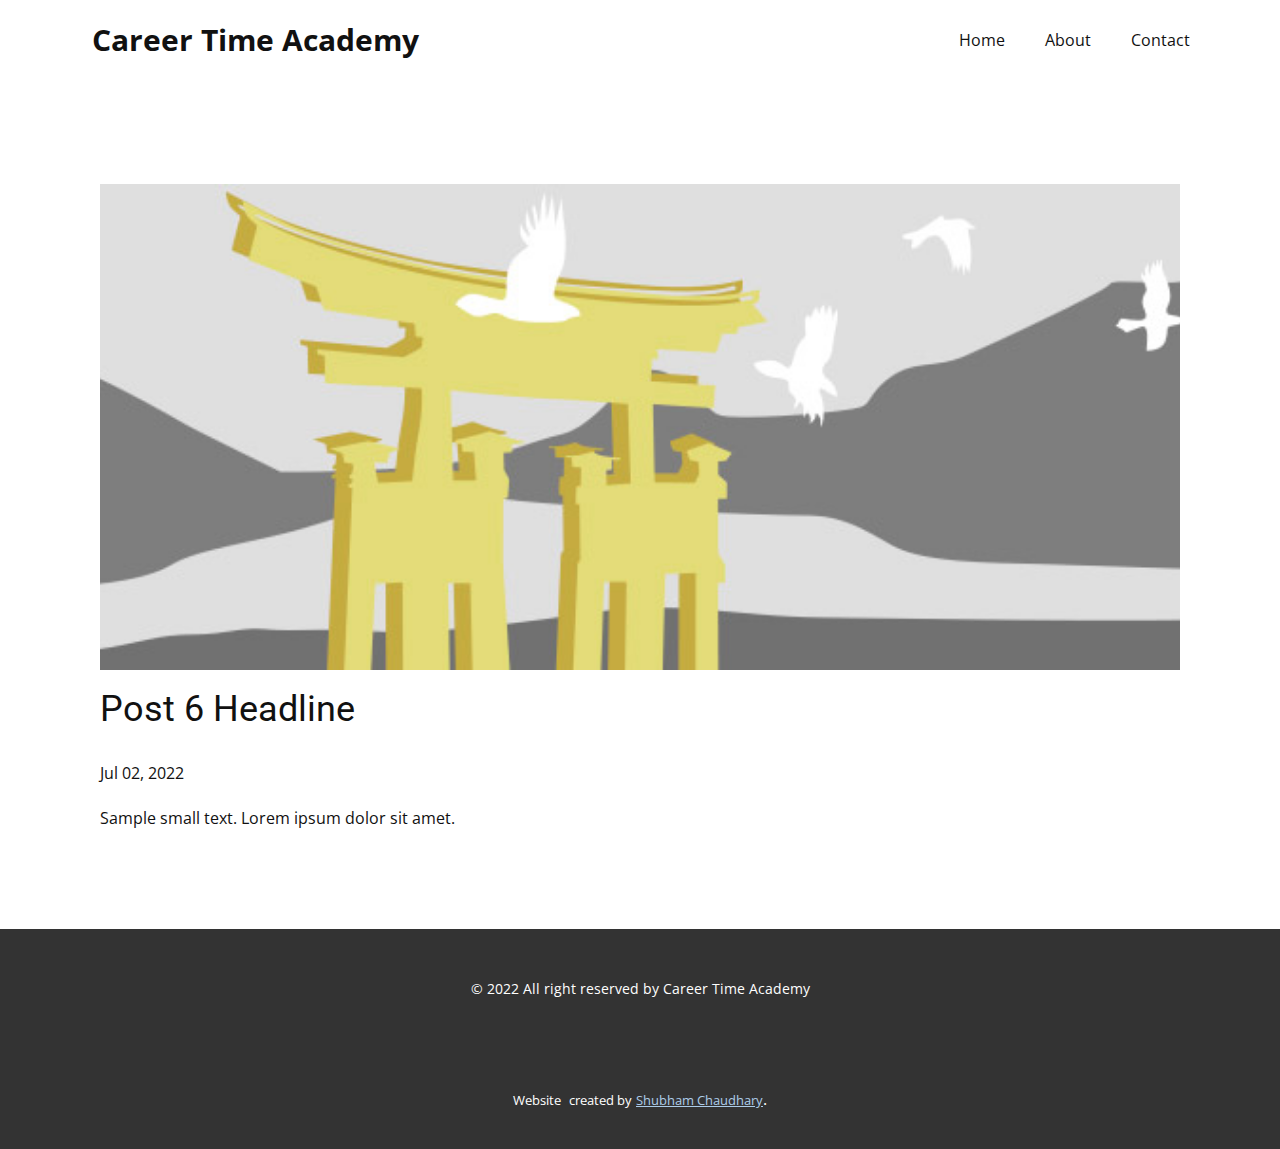
<file: blog/post-5.html>
<!doctype html>
<html style="font-size: 16px;" lang="en"><head>
    <meta name="viewport" content="width=device-width, initial-scale=1.0">
    <meta charset="utf-8">
    <meta name="keywords" content="Post 1 Headline">
    <meta name="description" content="">
    <title>Post 6 Headline</title>
    <link rel="stylesheet" href="../page.css" media="screen">
<link rel="stylesheet" href="../Post-Template.css" media="screen">
    <script class="u-script" type="text/javascript" src="../jquery.js" defer=""></script>
    <script class="u-script" type="text/javascript" src="../page.js" defer=""></script>
    <meta name="generator" content="https://youtube.com/careertimeacademy">
    <link id="u-theme-google-font" rel="stylesheet" href="https://fonts.googleapis.com/css?family=Roboto:100,100i,300,300i,400,400i,500,500i,700,700i,900,900i|Open+Sans:300,300i,400,400i,500,500i,600,600i,700,700i,800,800i">
    
    
    <script type="application/ld+json">{
		"@context": "http://schema.org",
		"@type": "Organization",
		"name": ""
}</script>
    <meta name="theme-color" content="#478ac9">
  </head>
  <body class="u-body u-xl-mode"><header class="u-clearfix u-header u-header" id="sec-f14d"><div class="u-clearfix u-sheet u-sheet-1">
        <p class="u-text u-text-default u-text-1">Career Time Academy</p>
        <nav class="u-menu u-menu-dropdown u-offcanvas u-menu-1">
          <div class="menu-collapse" style="font-size: 1rem; letter-spacing: 0px;">
            <a class="u-button-style u-custom-left-right-menu-spacing u-custom-padding-bottom u-custom-top-bottom-menu-spacing u-nav-link u-text-active-palette-1-base u-text-hover-palette-2-base" href="#">
              <svg class="u-svg-link" viewBox="0 0 24 24"><use xmlns:xlink="http://www.w3.org/1999/xlink" xlink:href="#menu-hamburger"></use></svg>
              <svg class="u-svg-content" version="1.1" id="menu-hamburger" viewBox="0 0 16 16" x="0px" y="0px" xmlns:xlink="http://www.w3.org/1999/xlink" xmlns="http://www.w3.org/2000/svg"><g><rect y="1" width="16" height="2"></rect><rect y="7" width="16" height="2"></rect><rect y="13" width="16" height="2"></rect>
</g></svg>
            </a>
          </div>
          <div class="u-nav-container">
            <ul class="u-nav u-unstyled u-nav-1"><li class="u-nav-item"><a class="u-button-style u-nav-link u-text-active-palette-1-base u-text-hover-palette-2-base" href="../Home.html" style="padding: 10px 20px;">Home</a>
</li><li class="u-nav-item"><a class="u-button-style u-nav-link u-text-active-palette-1-base u-text-hover-palette-2-base" href="../About.html" style="padding: 10px 20px;">About</a>
</li><li class="u-nav-item"><a class="u-button-style u-nav-link u-text-active-palette-1-base u-text-hover-palette-2-base" href="../Contact.html" style="padding: 10px 20px;">Contact</a>
</li></ul>
          </div>
          <div class="u-nav-container-collapse">
            <div class="u-black u-container-style u-inner-container-layout u-opacity u-opacity-95 u-sidenav">
              <div class="u-inner-container-layout u-sidenav-overflow">
                <div class="u-menu-close"></div>
                <ul class="u-align-center u-nav u-popupmenu-items u-unstyled u-nav-2"><li class="u-nav-item"><a class="u-button-style u-nav-link" href="../Home.html">Home</a>
</li><li class="u-nav-item"><a class="u-button-style u-nav-link" href="../About.html">About</a>
</li><li class="u-nav-item"><a class="u-button-style u-nav-link" href="../Contact.html">Contact</a>
</li></ul>
              </div>
            </div>
            <div class="u-black u-menu-overlay u-opacity u-opacity-70"></div>
          </div>
        </nav>
      </div></header>
    <section class="u-align-center u-clearfix u-section-1" id="sec-cb28">
      <div class="u-clearfix u-sheet u-valign-middle-md u-valign-middle-sm u-valign-middle-xs u-sheet-1"><!--post_details--><!--post_details_options_json--><!--{"source":""}--><!--/post_details_options_json--><!--blog_post-->
        <div class="u-container-style u-expanded-width u-post-details u-post-details-1">
          <div class="u-container-layout u-valign-middle u-container-layout-1"><!--blog_post_image-->
            <img alt="" class="u-blog-control u-expanded-width u-image u-image-default u-image-1" src="[data-uri]"><!--/blog_post_image--><!--blog_post_header-->
            <h2 class="u-blog-control u-text u-text-1">Post 6 Headline</h2><!--/blog_post_header--><!--blog_post_metadata-->
            <div class="u-blog-control u-metadata u-metadata-1"><!--blog_post_metadata_date-->
              <span class="u-meta-date u-meta-icon">Jul 02, 2022</span><!--/blog_post_metadata_date--><!--blog_post_metadata_category-->
              <!--/blog_post_metadata_category--><!--blog_post_metadata_comments-->
              <!--/blog_post_metadata_comments-->
            </div><!--/blog_post_metadata--><!--blog_post_content-->
            <div class="u-align-justify u-blog-control u-post-content u-text u-text-2 fr-view">
  Sample small text. Lorem ipsum dolor sit amet.
  </div><!--/blog_post_content-->
          </div>
        </div><!--/blog_post--><!--/post_details-->
      </div>
    </section>
    
    
    <footer class="u-align-center u-clearfix u-footer u-grey-80 u-footer" id="sec-713f"><div class="u-clearfix u-sheet u-sheet-1">
        <p class="u-small-text u-text u-text-variant u-text-1"> © 2022 All right reserved by Career Time Academy</p>
      </div></footer>
    <section class="u-backlink u-clearfix u-grey-80">
      <span>Website</span>
    </p>
    <p class="u-text">
      <span>created by</span>
    </p>
    <a class="u-link" href="https://instagram.com/shubhamsorout" target="_blank">
      <span>Shubham Chaudhary</span>
    </a>. 
  </section>

</body></html>
</file>
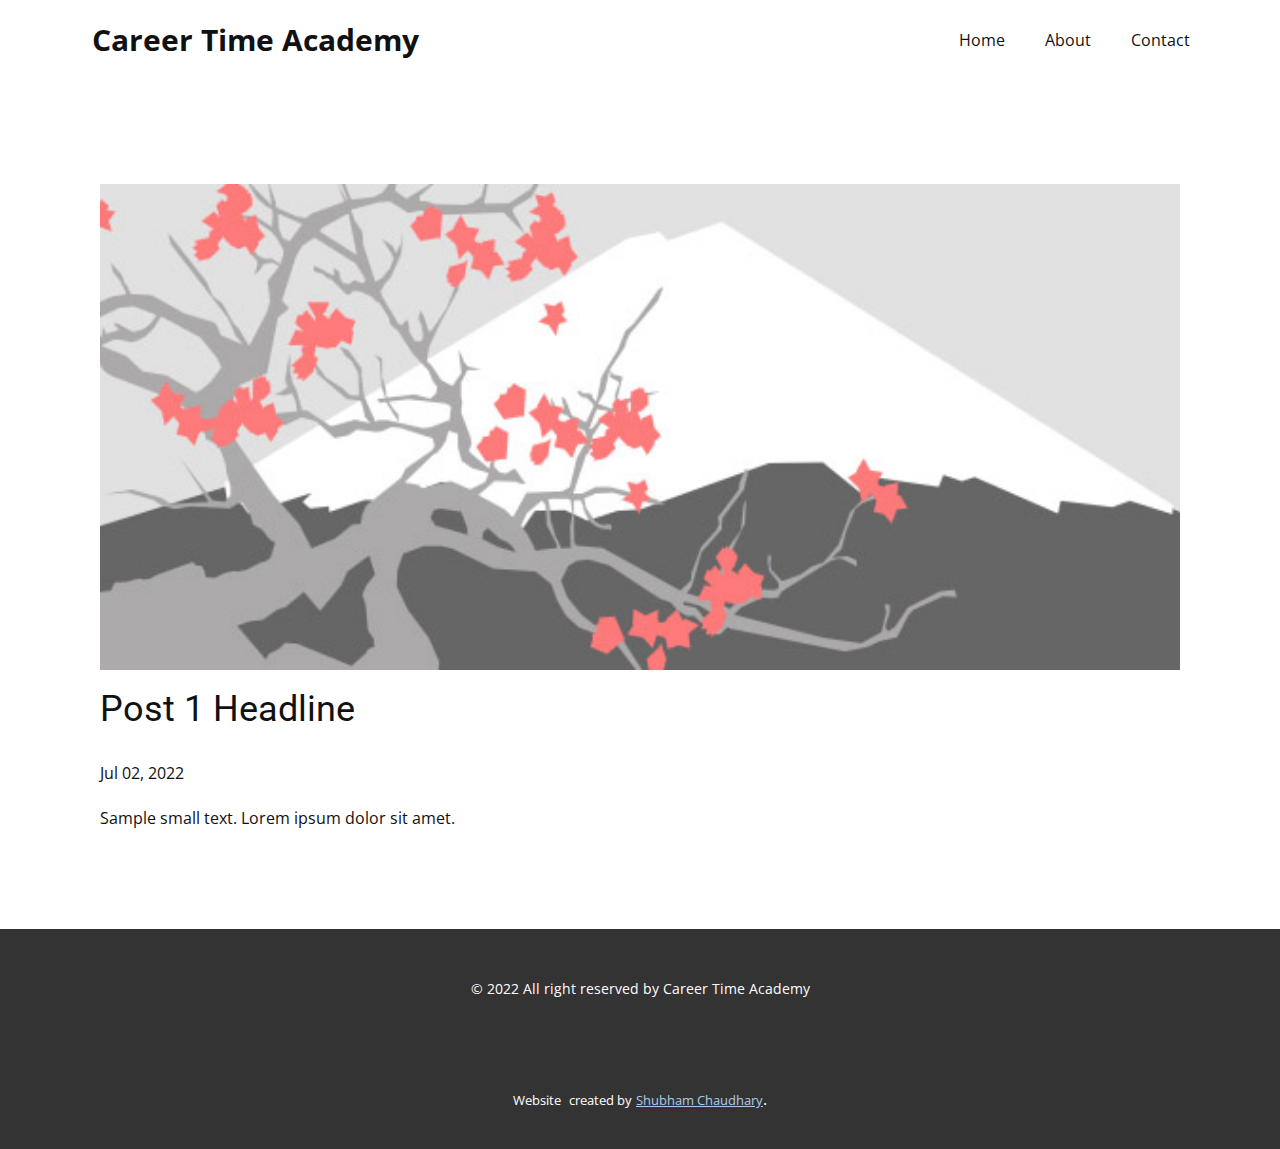
<file: blog/post.html>
<!doctype html>
<html style="font-size: 16px;" lang="en"><head>
    <meta name="viewport" content="width=device-width, initial-scale=1.0">
    <meta charset="utf-8">
    <meta name="keywords" content="Post 1 Headline">
    <meta name="description" content="">
    <title>Post 1 Headline</title>
    <link rel="stylesheet" href="../page.css" media="screen">
<link rel="stylesheet" href="../Post-Template.css" media="screen">
    <script class="u-script" type="text/javascript" src="../jquery.js" defer=""></script>
    <script class="u-script" type="text/javascript" src="../page.js" defer=""></script>
    <meta name="generator" content="https://youtube.com/careertimeacademy">
    <link id="u-theme-google-font" rel="stylesheet" href="https://fonts.googleapis.com/css?family=Roboto:100,100i,300,300i,400,400i,500,500i,700,700i,900,900i|Open+Sans:300,300i,400,400i,500,500i,600,600i,700,700i,800,800i">
    
    
    <script type="application/ld+json">{
		"@context": "http://schema.org",
		"@type": "Organization",
		"name": ""
}</script>
    <meta name="theme-color" content="#478ac9">
  </head>
  <body class="u-body u-xl-mode"><header class="u-clearfix u-header u-header" id="sec-f14d"><div class="u-clearfix u-sheet u-sheet-1">
        <p class="u-text u-text-default u-text-1">Career Time Academy</p>
        <nav class="u-menu u-menu-dropdown u-offcanvas u-menu-1">
          <div class="menu-collapse" style="font-size: 1rem; letter-spacing: 0px;">
            <a class="u-button-style u-custom-left-right-menu-spacing u-custom-padding-bottom u-custom-top-bottom-menu-spacing u-nav-link u-text-active-palette-1-base u-text-hover-palette-2-base" href="#">
              <svg class="u-svg-link" viewBox="0 0 24 24"><use xmlns:xlink="http://www.w3.org/1999/xlink" xlink:href="#menu-hamburger"></use></svg>
              <svg class="u-svg-content" version="1.1" id="menu-hamburger" viewBox="0 0 16 16" x="0px" y="0px" xmlns:xlink="http://www.w3.org/1999/xlink" xmlns="http://www.w3.org/2000/svg"><g><rect y="1" width="16" height="2"></rect><rect y="7" width="16" height="2"></rect><rect y="13" width="16" height="2"></rect>
</g></svg>
            </a>
          </div>
          <div class="u-nav-container">
            <ul class="u-nav u-unstyled u-nav-1"><li class="u-nav-item"><a class="u-button-style u-nav-link u-text-active-palette-1-base u-text-hover-palette-2-base" href="../Home.html" style="padding: 10px 20px;">Home</a>
</li><li class="u-nav-item"><a class="u-button-style u-nav-link u-text-active-palette-1-base u-text-hover-palette-2-base" href="../About.html" style="padding: 10px 20px;">About</a>
</li><li class="u-nav-item"><a class="u-button-style u-nav-link u-text-active-palette-1-base u-text-hover-palette-2-base" href="../Contact.html" style="padding: 10px 20px;">Contact</a>
</li></ul>
          </div>
          <div class="u-nav-container-collapse">
            <div class="u-black u-container-style u-inner-container-layout u-opacity u-opacity-95 u-sidenav">
              <div class="u-inner-container-layout u-sidenav-overflow">
                <div class="u-menu-close"></div>
                <ul class="u-align-center u-nav u-popupmenu-items u-unstyled u-nav-2"><li class="u-nav-item"><a class="u-button-style u-nav-link" href="../Home.html">Home</a>
</li><li class="u-nav-item"><a class="u-button-style u-nav-link" href="../About.html">About</a>
</li><li class="u-nav-item"><a class="u-button-style u-nav-link" href="../Contact.html">Contact</a>
</li></ul>
              </div>
            </div>
            <div class="u-black u-menu-overlay u-opacity u-opacity-70"></div>
          </div>
        </nav>
      </div></header>
    <section class="u-align-center u-clearfix u-section-1" id="sec-cb28">
      <div class="u-clearfix u-sheet u-valign-middle-md u-valign-middle-sm u-valign-middle-xs u-sheet-1"><!--post_details--><!--post_details_options_json--><!--{"source":""}--><!--/post_details_options_json--><!--blog_post-->
        <div class="u-container-style u-expanded-width u-post-details u-post-details-1">
          <div class="u-container-layout u-valign-middle u-container-layout-1"><!--blog_post_image-->
            <img alt="" class="u-blog-control u-expanded-width u-image u-image-default u-image-1" src="[data-uri]"><!--/blog_post_image--><!--blog_post_header-->
            <h2 class="u-blog-control u-text u-text-1">Post 1 Headline</h2><!--/blog_post_header--><!--blog_post_metadata-->
            <div class="u-blog-control u-metadata u-metadata-1"><!--blog_post_metadata_date-->
              <span class="u-meta-date u-meta-icon">Jul 02, 2022</span><!--/blog_post_metadata_date--><!--blog_post_metadata_category-->
              <!--/blog_post_metadata_category--><!--blog_post_metadata_comments-->
              <!--/blog_post_metadata_comments-->
            </div><!--/blog_post_metadata--><!--blog_post_content-->
            <div class="u-align-justify u-blog-control u-post-content u-text u-text-2 fr-view">
  Sample small text. Lorem ipsum dolor sit amet.
  </div><!--/blog_post_content-->
          </div>
        </div><!--/blog_post--><!--/post_details-->
      </div>
    </section>
    
    
    <footer class="u-align-center u-clearfix u-footer u-grey-80 u-footer" id="sec-713f"><div class="u-clearfix u-sheet u-sheet-1">
        <p class="u-small-text u-text u-text-variant u-text-1"> © 2022 All right reserved by Career Time Academy</p>
      </div></footer>
    <section class="u-backlink u-clearfix u-grey-80">
      <span>Website</span>
    </p>
    <p class="u-text">
      <span>created by</span>
    </p>
    <a class="u-link" href="https://instagram.com/shubhamsorout" target="_blank">
      <span>Shubham Chaudhary</span>
    </a>. 
  </section>

</body></html>
</file>
